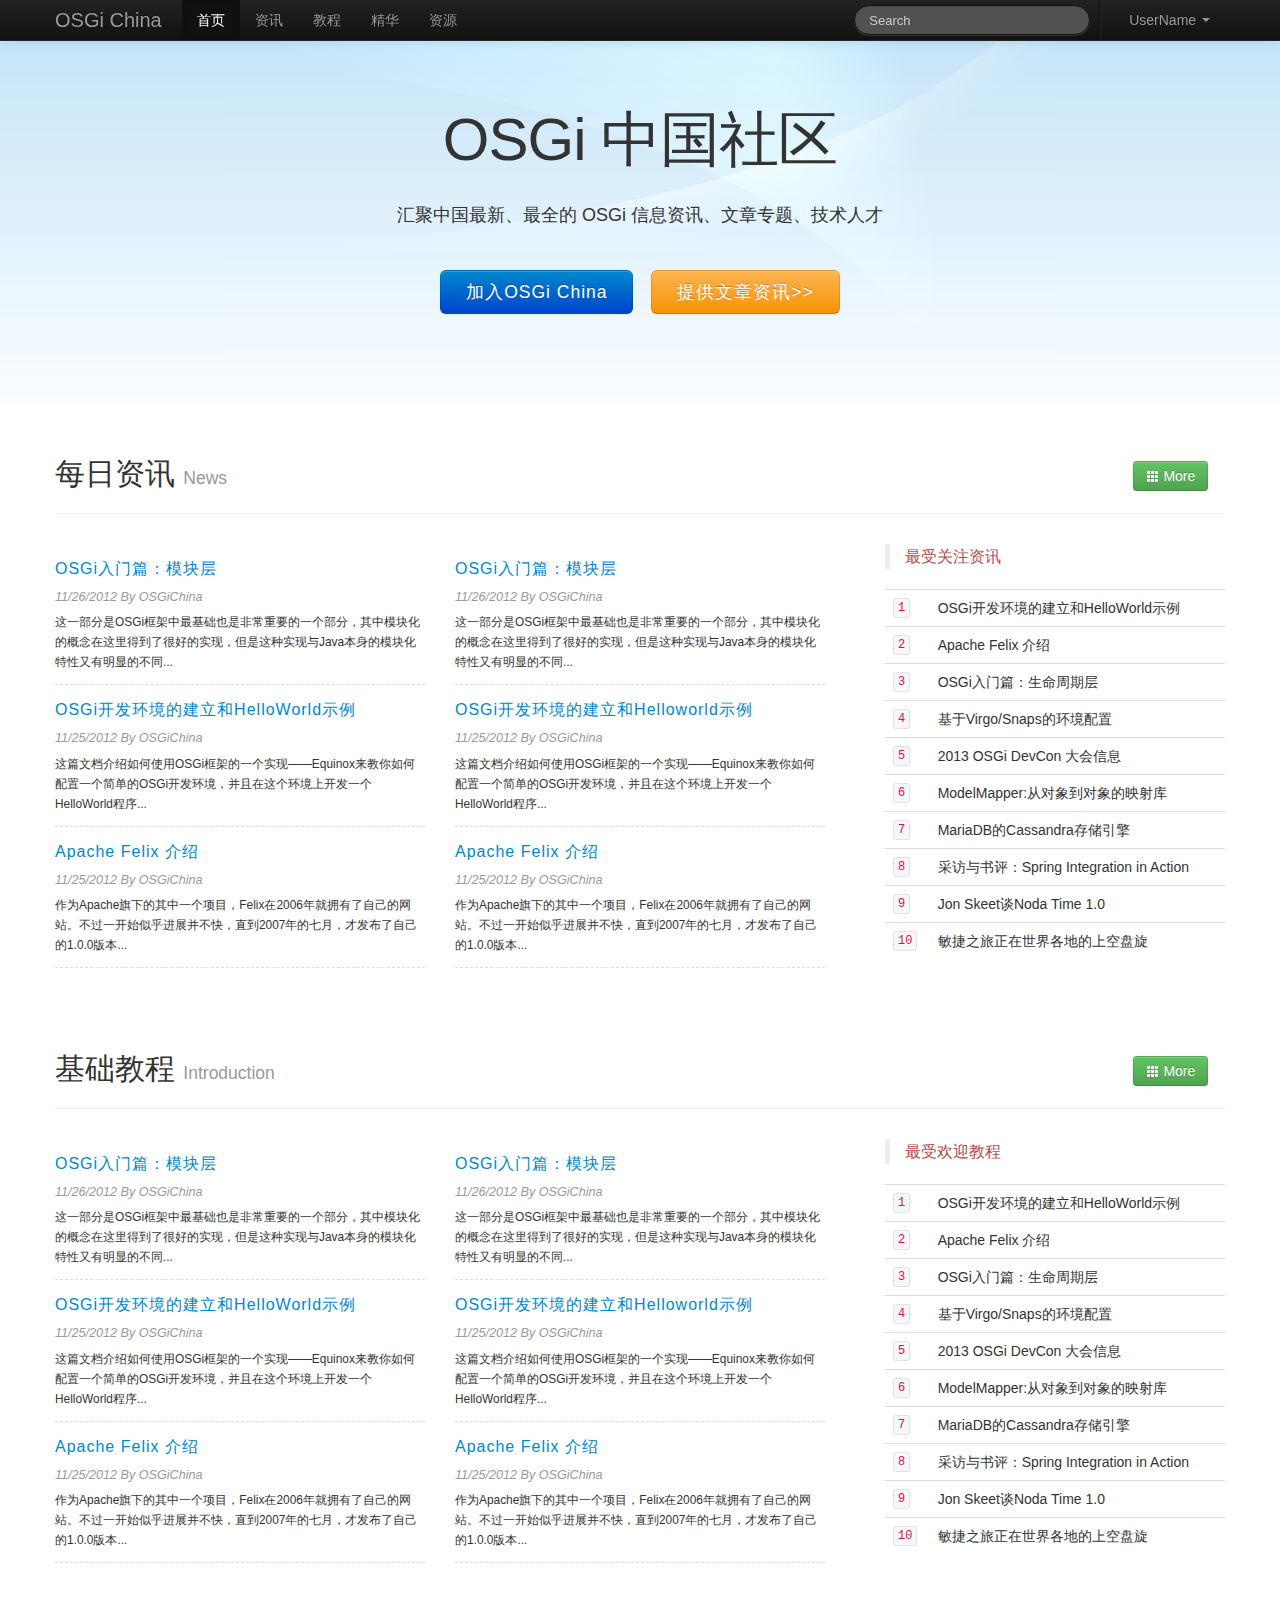
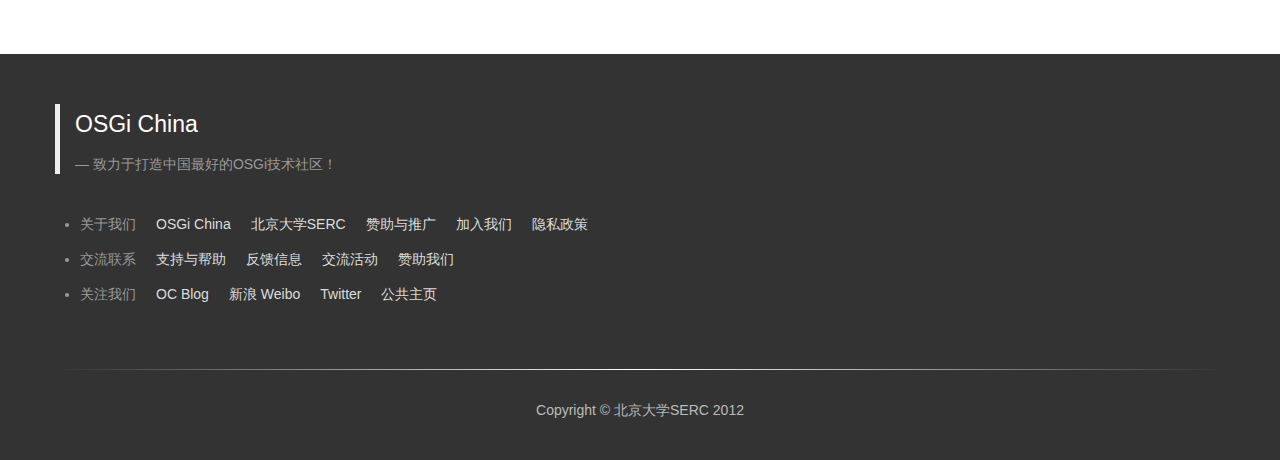
<file: prototype/index.html>
<!DOCTYPE html PUBLIC "-//W3C//DTD XHTML 1.0 Transitional//EN" "http://www.w3.org/TR/xhtml1/DTD/xhtml1-transitional.dtd">
<html xmlns="http://www.w3.org/1999/xhtml">
<head>
<meta http-equiv="Content-Type" content="text/html; charset=utf-8" />
<title>osgi china</title>
    <link href="static/css/bootstrap.css" rel="stylesheet">
    <link href="static/css/bootstrap-responsive.css" rel="stylesheet">
    <link href="static/css/common.css" rel="stylesheet">
    <link href="static/css/index.css" rel="stylesheet">
    <script src="static/js/jquery.js"></script>
    <script src="static/js/bootstrap.js"></script>
</head>

<body>
  	<div class="navbar navbar-inverse navbar-fixed-top">
      <div class="navbar-inner">
        <div class="container">
         <a class="btn btn-navbar" data-toggle="collapse" data-target=".nav-collapse">
            <span class="icon-bar"></span>
            <span class="icon-bar"></span>
            <span class="icon-bar"></span>
     	 </a>
 	
          <a class="brand" href="#">OSGi China</a>
          <div class="nav-collapse">
            <ul class="nav">
              <li class="active"><a href="index.html">首页</a></li>
              <li><a href="#news">资讯</a></li>
              <li><a href="#introduction">教程</a></li>
              <li><a href="#about">精华</a></li>
              <li><a href="#contact">资源</a></li>
            </ul>
            <ul class="nav pull-right">
             	<li class="divider-vertical"></li>
            	<li class="dropdown">
					<a href="#" class="dropdown-toggle" data-toggle="dropdown" data-target="#">&nbsp;UserName&nbsp;<b class="caret"></b></a>
					<ul class="dropdown-menu">
						<li><a href="#"><i class="icon-user icon-pos-adjust-for-yahei"></i>&nbsp;&nbsp;个人信息</a></li>
						<li><a href="#"><i class="icon-heart icon-pos-adjust-for-yahei"></i>&nbsp;&nbsp;我的收藏</a></li>
						<li><a href="#"><i class="icon-envelope icon-pos-adjust-for-yahei"></i>&nbsp;&nbsp;消息中心</a></li>
						<li class="divider"></li>
						<li><a href="#"><i class="icon-off icon-pos-adjust-for-yahei"></i>&nbsp;&nbsp;退出登录</a></li>
					</ul>
				</li>
			</ul>
            <form class="navbar-search pull-right ">
              <input type="text" class="search-query" placeholder="Search">
            </form>
          </div><!--/.nav-collapse -->
        </div>
      </div>
    </div>
    <div class="content">
        <div class="main-header">
            <div class="container">
                <div class="hero-unit">
                    <h1>OSGi&nbsp;中国社区</h1>
                    <p>
                        <br/>汇聚中国最新、最全的&nbsp;OSGi&nbsp;信息资讯、文章专题、技术人才
                    </p>
                    <br/>
                    <p class="btn-wide-spacing">
                        <a class="btn btn-large btn-primary" href="#">&nbsp;加入OSGi China&nbsp;</a>&nbsp;&nbsp;
                        <a class="btn btn-large btn-warning" href="#">&nbsp;提供文章资讯>>&nbsp;</a>
                    </p>
                </div>
            </div>
        </div>
    <div class="container">
        <section id="news" class="page-link-pos-adjust">
			<div class="page-header ">
            	<div class="row">
                	<div class="span10">
                        <h2>每日资讯
                            <small>News</small>
                        </h2>
                    </div>
                    <div class="span2">
                    	<h2 class="pull-right"><a class="btn btn-success" href="allNews.html"><i class="icon-th icon-white"></i>&nbsp;More</a>&nbsp;&nbsp;</h2>
                    </div>
                </div>
            </div>
            <div class="row">
            	<div class="span4">
                	<div class="article-info">
                    	<h4><a href="news.html">OSGi入门篇：模块层</a></h4>
                        <em>11/26/2012 By OSGiChina</em>
                        <p>这一部分是OSGi框架中最基础也是非常重要的一个部分，其中模块化的概念在这里得到了很好的实现，但是这种实现与Java本身的模块化特性又有明显的不同...</p>
                    </div>
                    <div class="article-splitter"></div>
                	<div class="article-info">
                    	<h4><a href="news.html">OSGi开发环境的建立和HelloWorld示例</a></h4>
                        <em>11/25/2012 By OSGiChina</em>
                        <p>这篇文档介绍如何使用OSGi框架的一个实现——Equinox来教你如何配置一个简单的OSGi开发环境，并且在这个环境上开发一个HelloWorld程序...</p>
                    </div>
                    <div class="article-splitter"></div>
                	<div class="article-info">
                    	<h4><a href="news.html">Apache Felix 介绍</a></h4>
                        <em>11/25/2012 By OSGiChina</em>
                        <p>作为Apache旗下的其中一个项目，Felix在2006年就拥有了自己的网站。不过一开始似乎进展并不快，直到2007年的七月，才发布了自己的1.0.0版本...</p>
                    </div>
                    <div class="article-splitter"></div>
                </div>
            	<div class="span4">
                	<div class="article-info">
                    	<h4><a href="news.html">OSGi入门篇：模块层</a></h4>
                        <em>11/26/2012 By OSGiChina</em>
                        <p>这一部分是OSGi框架中最基础也是非常重要的一个部分，其中模块化的概念在这里得到了很好的实现，但是这种实现与Java本身的模块化特性又有明显的不同...</p>
                    </div>
                    <div class="article-splitter"></div>
                	<div class="article-info">
                    	<h4><a href="news.html">OSGi开发环境的建立和Helloworld示例</a></h4>
                        <em>11/25/2012 By OSGiChina</em>
                        <p>这篇文档介绍如何使用OSGi框架的一个实现——Equinox来教你如何配置一个简单的OSGi开发环境，并且在这个环境上开发一个HelloWorld程序...</p>
                    </div>
                    <div class="article-splitter"></div>
                	<div class="article-info">
                    	<h4><a href="news.html">Apache Felix 介绍</a></h4>
                        <em>11/25/2012 By OSGiChina</em>
                        <p>作为Apache旗下的其中一个项目，Felix在2006年就拥有了自己的网站。不过一开始似乎进展并不快，直到2007年的七月，才发布了自己的1.0.0版本...</p>
                    </div>
                    <div class="article-splitter"></div>
                    </div>
            	<div class="span4">
                	<div class="right-table">
                    	<blockquote><p class="text-error">最受关注资讯</p></blockquote>
                        <table class="table">
                            <tr>
                                <td><code>1</code></td>
                                <td>OSGi开发环境的建立和HelloWorld示例</td>
                            </tr>
                            <tr>
                                <td><code>2</code></td>
                                <td>Apache Felix 介绍</td>
                            </tr>
                            <tr>
                                <td><code>3</code></td>
                                <td>OSGi入门篇：生命周期层</td>
                            </tr>
                            <tr>
                                <td><code>4</code></td>
                                <td>基于Virgo/Snaps的环境配置</td>
                            </tr>
                            <tr>
                                <td><code>5</code></td>
                                <td>2013 OSGi DevCon 大会信息</td>
                            </tr>
                            <tr>
                                <td><code>6</code></td>
                                <td>ModelMapper:从对象到对象的映射库</td>
                            </tr>
                            <tr>
                                <td><code>7</code></td>
                                <td>MariaDB的Cassandra存储引擎</td>
                            </tr>
                            <tr>
                                <td><code>8</code></td>
                                <td>采访与书评：Spring Integration in Action</td>
                            </tr>
                            <tr>
                                <td><code>9</code></td>
                                <td>Jon Skeet谈Noda Time 1.0</td>
                            </tr>
                            <tr>
                                <td><code>10</code></td>
                                <td>敏捷之旅正在世界各地的上空盘旋</td>
                            </tr>
                        </table>
                	</div>
                </div>
            </div>
        </section>
        <section id="introduction" class="page-link-pos-adjust">
			<div class="page-header ">
            	<div class="row">
                	<div class="span10">
                        <h2>基础教程
                            <small>Introduction</small>
                        </h2>
                    </div>
                    <div class="span2">
                    	<h2 class="pull-right"><a class="btn btn-success" href="allTutorials.html"><i class="icon-th icon-white"></i>&nbsp;More</a>&nbsp;&nbsp;</h2>
                    </div>
                </div>
            </div>
            <div class="row">
            	<div class="span4">
                	<div class="article-info">
                    	<h4><a href="article.html">OSGi入门篇：模块层</a></h4>
                        <em>11/26/2012 By OSGiChina</em>
                        <p>这一部分是OSGi框架中最基础也是非常重要的一个部分，其中模块化的概念在这里得到了很好的实现，但是这种实现与Java本身的模块化特性又有明显的不同...</p>
                    </div>
                    <div class="article-splitter"></div>
                	<div class="article-info">
                    	<h4><a href="article.html">OSGi开发环境的建立和HelloWorld示例</a></h4>
                        <em>11/25/2012 By OSGiChina</em>
                        <p>这篇文档介绍如何使用OSGi框架的一个实现——Equinox来教你如何配置一个简单的OSGi开发环境，并且在这个环境上开发一个HelloWorld程序...</p>
                    </div>
                    <div class="article-splitter"></div>
                	<div class="article-info">
                    	<h4><a href="article.html">Apache Felix 介绍</a></h4>
                        <em>11/25/2012 By OSGiChina</em>
                        <p>作为Apache旗下的其中一个项目，Felix在2006年就拥有了自己的网站。不过一开始似乎进展并不快，直到2007年的七月，才发布了自己的1.0.0版本...</p>
                    </div>
                    <div class="article-splitter"></div>
                </div>
            	<div class="span4">
                	<div class="article-info">
                    	<h4><a href="article.html">OSGi入门篇：模块层</a></h4>
                        <em>11/26/2012 By OSGiChina</em>
                        <p>这一部分是OSGi框架中最基础也是非常重要的一个部分，其中模块化的概念在这里得到了很好的实现，但是这种实现与Java本身的模块化特性又有明显的不同...</p>
                    </div>
                    <div class="article-splitter"></div>
                	<div class="article-info">
                    	<h4><a href="article.html">OSGi开发环境的建立和Helloworld示例</a></h4>
                        <em>11/25/2012 By OSGiChina</em>
                        <p>这篇文档介绍如何使用OSGi框架的一个实现——Equinox来教你如何配置一个简单的OSGi开发环境，并且在这个环境上开发一个HelloWorld程序...</p>
                    </div>
                    <div class="article-splitter"></div>
                	<div class="article-info">
                    	<h4><a href="article.html">Apache Felix 介绍</a></h4>
                        <em>11/25/2012 By OSGiChina</em>
                        <p>作为Apache旗下的其中一个项目，Felix在2006年就拥有了自己的网站。不过一开始似乎进展并不快，直到2007年的七月，才发布了自己的1.0.0版本...</p>
                    </div>
                    <div class="article-splitter"></div>
                    </div>
            	<div class="span4">
                	<div class="right-table">
                    	<blockquote><p class="text-error">最受欢迎教程</p></blockquote>
                        <table class="table">
                            <tr>
                                <td><code>1</code></td>
                                <td>OSGi开发环境的建立和HelloWorld示例</td>
                            </tr>
                            <tr>
                                <td><code>2</code></td>
                                <td>Apache Felix 介绍</td>
                            </tr>
                            <tr>
                                <td><code>3</code></td>
                                <td>OSGi入门篇：生命周期层</td>
                            </tr>
                            <tr>
                                <td><code>4</code></td>
                                <td>基于Virgo/Snaps的环境配置</td>
                            </tr>
                            <tr>
                                <td><code>5</code></td>
                                <td>2013 OSGi DevCon 大会信息</td>
                            </tr>
                            <tr>
                                <td><code>6</code></td>
                                <td>ModelMapper:从对象到对象的映射库</td>
                            </tr>
                            <tr>
                                <td><code>7</code></td>
                                <td>MariaDB的Cassandra存储引擎</td>
                            </tr>
                            <tr>
                                <td><code>8</code></td>
                                <td>采访与书评：Spring Integration in Action</td>
                            </tr>
                            <tr>
                                <td><code>9</code></td>
                                <td>Jon Skeet谈Noda Time 1.0</td>
                            </tr>
                            <tr>
                                <td><code>10</code></td>
                                <td>敏捷之旅正在世界各地的上空盘旋</td>
                            </tr>
                        </table>
                	</div>
                </div>
            </div>
        </section>
    	</div>
    </div>
    <div class="footer">
    	<div class="container">
        	<div class="row">
            	<div class="span12">
                    <blockquote class="white-font">
                      <h3>OSGi China</h3>
                      <h4><small>致力于打造中国最好的OSGi技术社区！</small></h4>
                    </blockquote>
                </div>
            </div>
            <br/>
            <div class="row footer-links">
				<div class="span12">
                	<ul>
                    	<li>关于我们</li>
                        <li><a href="#">OSGi China</a></li>
                        <li><a href="#">北京大学SERC</a></li>
                        <li><a href="#">赞助与推广</a></li>
                        <li><a href="#">加入我们</a></li>
                        <li><a href="#">隐私政策</a></li>
                    </ul>
                </div>
				<div class="span12">
                	<ul>
                    	<li>交流联系</li>
                        <li><a href="#">支持与帮助</a></li>
                        <li><a href="#">反馈信息</a></li>
                        <li><a href="#">交流活动</a></li>
                        <li><a href="#">赞助我们</a></li>
                    </ul>
                </div>
				<div class="span12">
                	<ul>
                    	<li>关注我们</li>
                        <li><a href="#">OC Blog</a></li>
                        <li><a href="#">新浪 Weibo</a></li>
                        <li><a href="#">Twitter</a></li>
                        <li><a href="#">公共主页</a></li>
                    </ul>
                </div>
            </div>
            <br/>
            <hr class="soften" />
            <div class="row">
            	<div class="span12 copyright">Copyright © 北京大学SERC 2012</div>
            </div>
        </div>
    </div>
</body>
</html>
</file>
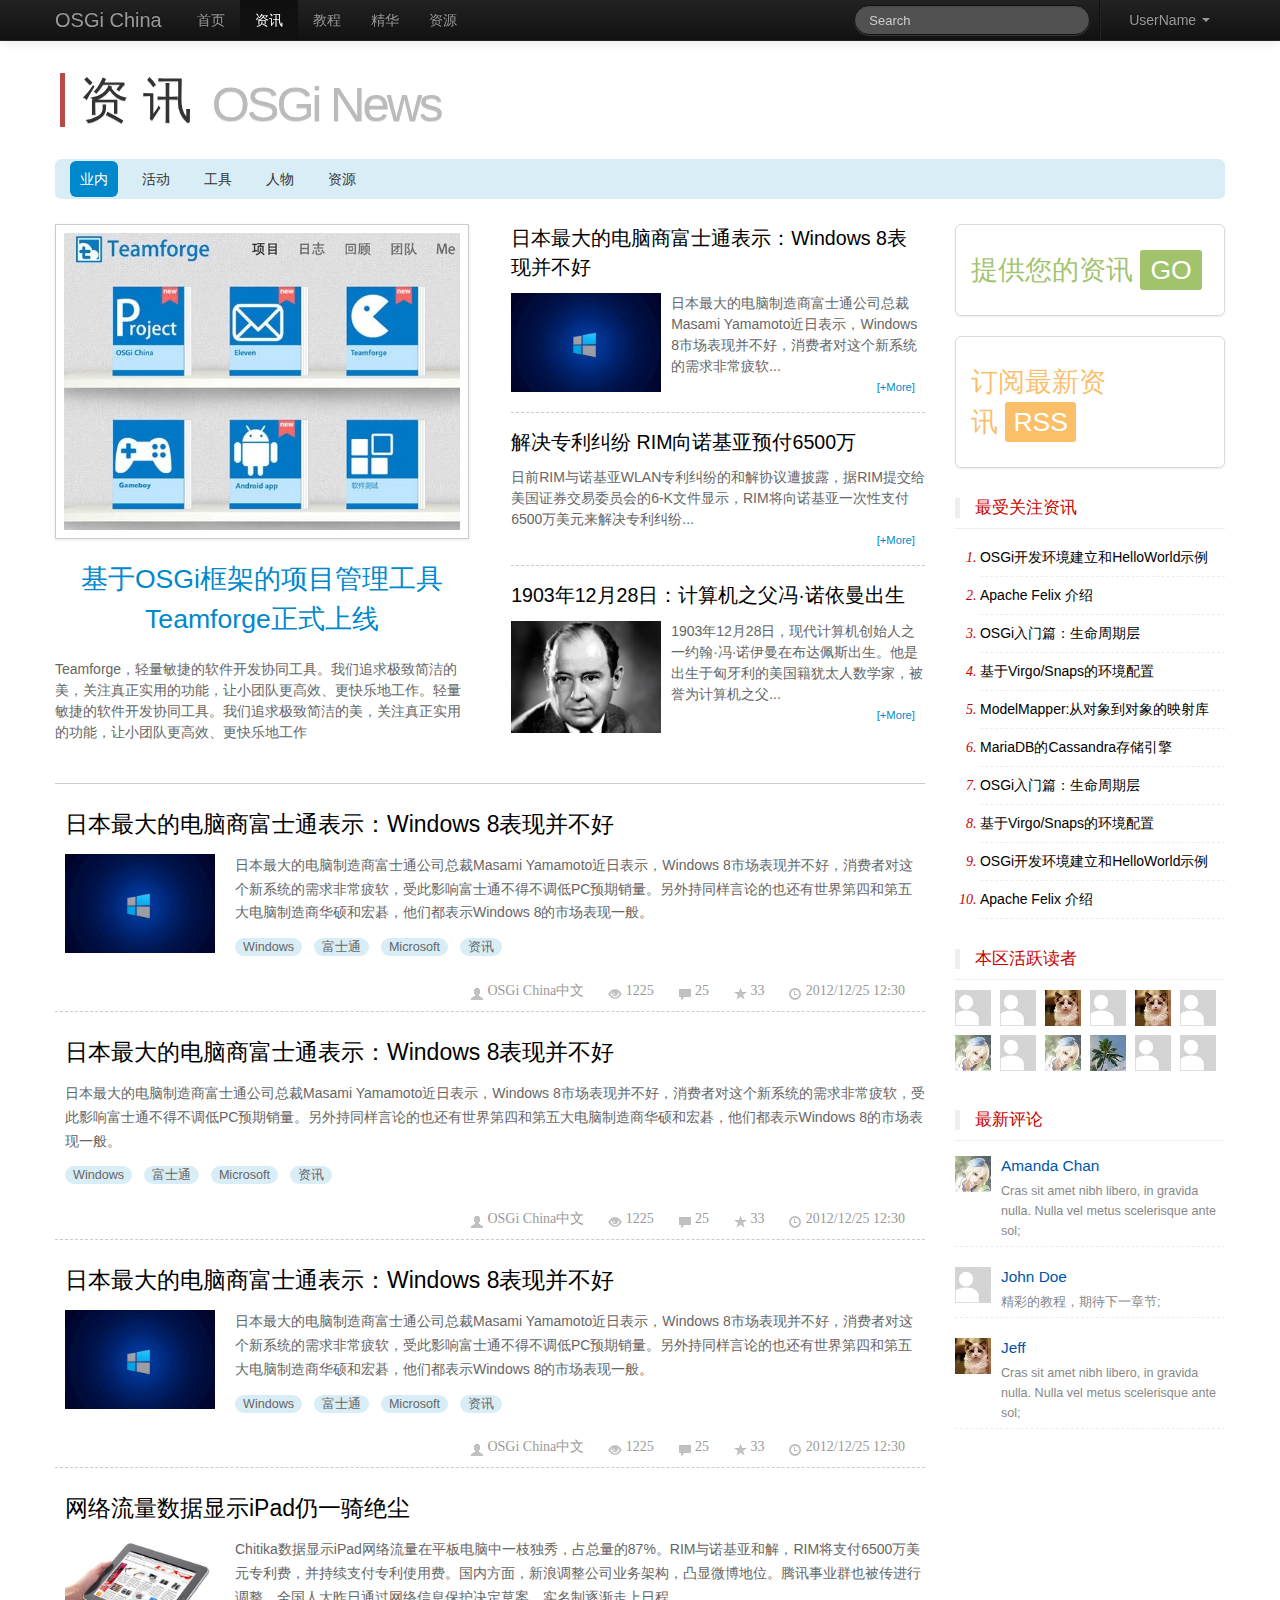
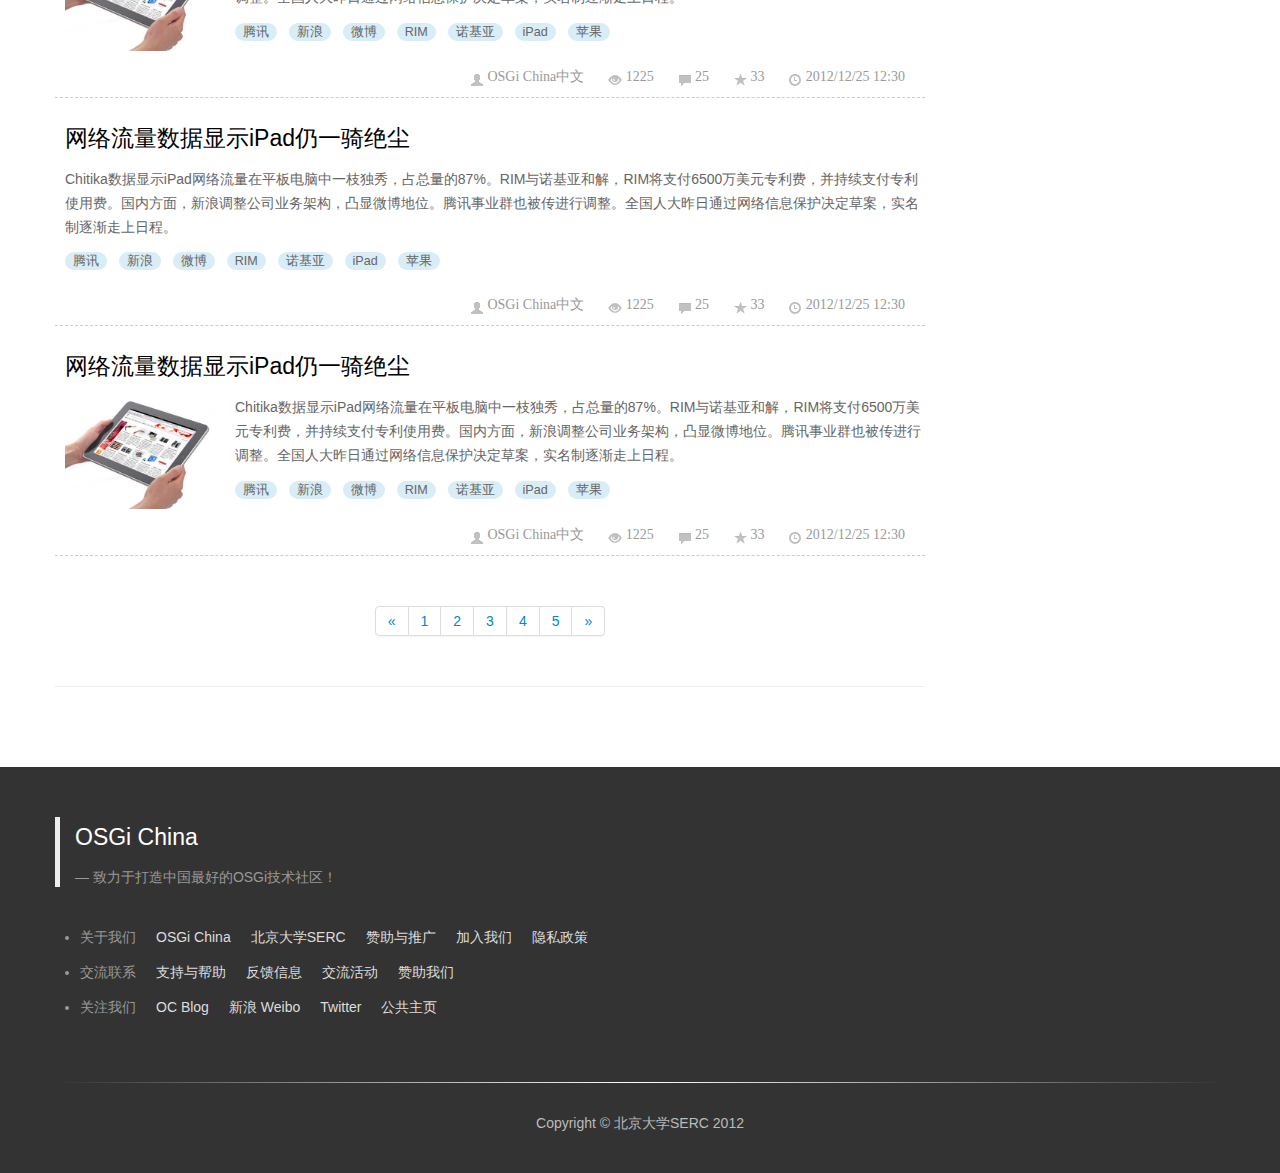
<file: prototype/allNews-v2.html>
<!DOCTYPE html PUBLIC "-//W3C//DTD XHTML 1.0 Transitional//EN" "http://www.w3.org/TR/xhtml1/DTD/xhtml1-transitional.dtd">
<html xmlns="http://www.w3.org/1999/xhtml">
<head>
<meta http-equiv="Content-Type" content="text/html; charset=utf-8" />
<title>osgi china</title>
    <link href="static/css/bootstrap.css" rel="stylesheet">
    <link href="static/css/bootstrap-responsive.css" rel="stylesheet">
    <link href="static/css/common.css" rel="stylesheet">
    <link href="static/css/allNews-v2.css" rel="stylesheet">
    <script src="static/js/jquery.js"></script>
    <script src="static/js/bootstrap.js"></script>
</head>

<body >
  	<div class="navbar navbar-inverse navbar-fixed-top">
      <div class="navbar-inner">
        <div class="container">
         <a class="btn btn-navbar" data-toggle="collapse" data-target=".nav-collapse">
            <span class="icon-bar"></span>
            <span class="icon-bar"></span>
            <span class="icon-bar"></span>
     	 </a>
 	
          <a class="brand" href="#">OSGi China</a>
          <div class="nav-collapse">
            <ul class="nav">
              <li><a href="index.html">首页</a></li>
              <li class="active"><a href="allNews.html">资讯</a></li>
              <li><a href="allTutorials.html">教程</a></li>
              <li><a href="#about">精华</a></li>
              <li><a href="#contact">资源</a></li>
            </ul>
            <ul class="nav pull-right">
             	<li class="divider-vertical"></li>
            	<li class="dropdown">
					<a href="#" class="dropdown-toggle" data-toggle="dropdown" data-target="#">&nbsp;UserName&nbsp;<b class="caret"></b></a>
					<ul class="dropdown-menu">
						<li><a href="#"><i class="icon-user icon-pos-adjust-for-yahei"></i>&nbsp;&nbsp;个人信息</a></li>
						<li><a href="#"><i class="icon-heart icon-pos-adjust-for-yahei"></i>&nbsp;&nbsp;我的收藏</a></li>
						<li><a href="#"><i class="icon-envelope icon-pos-adjust-for-yahei"></i>&nbsp;&nbsp;消息中心</a></li>
						<li class="divider"></li>
						<li><a href="#"><i class="icon-off icon-pos-adjust-for-yahei"></i>&nbsp;&nbsp;退出登录</a></li>
					</ul>
				</li>
			</ul>
            <form class="navbar-search pull-right ">
              <input type="text" class="search-query" placeholder="Search">
            </form>
          </div><!--/.nav-collapse -->
        </div>
      </div>
    </div>
    <div class="content">
        <div class="container header">
            <div class="row-fluid">
                <div class="header-inner">
                    <div class="pull-left" >
                        <h1 class="header-text"><i class="red-spot"></i>资 讯<small>OSGi News</small></h1>
                    </div>
                    <br style="clear:both;"/>
                </div>
                <div class="blue-panel sub-links">
                    <a class="active" href="#">业内</a>
                    <a href="#">活动</a>
                    <a href="#">工具</a>
                    <a href="#">人物</a>
                    <a href="#">资源</a>
                </div>
            </div>
        </div>
        <div id="main-content">
            <div class="container">
            	<div class="row-fluid">
                	<div class="span9 essay-container">
                        <div class="row-fluid news-header">
                        	<div class="span6 news-lg-header">
                            	<div style="margin:0 18px 0 0;">
                            		<a href="#"><img src="static/img/for-test/tf-news.jpg" class="img-polaroid" /></a>
                                </div>
                                <h2><a href="#">基于OSGi框架的项目管理工具Teamforge正式上线</a></h2>
                                <p>Teamforge，轻量敏捷的软件开发协同工具。我们追求极致简洁的美，关注真正实用的功能，让小团队更高效、更快乐地工作。轻量敏捷的软件开发协同工具。我们追求极致简洁的美，关注真正实用的功能，让小团队更高效、更快乐地工作</p>
                            </div>
                        	<div class="span6 news-sl-header">
                            	<section>
                                	<h3><a href="news.html">日本最大的电脑商富士通表示：Windows 8表现并不好</a></h3>
                                    <div class="media">
                                        <a class="pull-left" href="news.html">
                                        <img class="media-object" src="static/img/for-test/news-sl-img-01.jpg">
                                        </a>
                                        <div class="media-body">
                                            <p>
                                            日本最大的电脑制造商富士通公司总裁Masami Yamamoto近日表示，Windows 8市场表现并不好，消费者对这个新系统的需求非常疲软...                        		
                                            </p>
                                            <a href="news.html" class="pull-right">[+More]</a>
                                        </div>
                                	</div> 
                                </section>
                                <hr />	
                                <section>
                                	<h3><a href="#">解决专利纠纷 RIM向诺基亚预付6500万</a></h3>
                                    <div class="media">
                                        <a class="pull-left" href="#">
                                        <img class="media-object hide" src="static/img/for-test/news-sl-img-02.jpg">
                                        </a>
                                        <div class="media-body">
                                            <p>
                                            日前RIM与诺基亚WLAN专利纠纷的和解协议遭披露，据RIM提交给美国证券交易委员会的6-K文件显示，RIM将向诺基亚一次性支付6500万美元来解决专利纠纷...                        		
                                            </p>
                                            <a href="#" class="pull-right">[+More]</a>
                                        </div>
                                	</div> 
                                </section>
                                <hr />		
                                <section>
                                	<h3><a href="#">1903年12月28日：计算机之父冯·诺依曼出生</a></h3>
                                    <div class="media">
                                        <a class="pull-left" href="#">
                                        <img class="media-object" src="static/img/for-test/news-sl-img-03.jpg">
                                        </a>
                                        <div class="media-body">
                                            <p>
                                            1903年12月28日，现代计算机创始人之一约翰·冯·诺伊曼在布达佩斯出生。他是出生于匈牙利的美国籍犹太人数学家，被誉为计算机之父...                        		
                                            </p>
                                            <a href="#" class="pull-right">[+More]</a>
                                        </div>
                                	</div> 
                                </section>
                            </div>
                        </div>
                        <div class="row-fluid essay-list">
                        	<div class="span12">
                            	<section>
                            	    <h3><a href="news.html">日本最大的电脑商富士通表示：Windows 8表现并不好</a></h3>
                                    <div class="media">
                                        <a class="pull-left" href="news.html">
                                        <img class="media-object" src="static/img/for-test/news-sl-img-01.jpg">
                                        </a>
                                        <div class="media-body">
                                            <p>
                                            日本最大的电脑制造商富士通公司总裁Masami Yamamoto近日表示，Windows 8市场表现并不好，消费者对这个新系统的需求非常疲软，受此影响富士通不得不调低PC预期销量。另外持同样言论的也还有世界第四和第五大电脑制造商华硕和宏碁，他们都表示Windows 8的市场表现一般。
                                            </p>
											<p class="essay-tags">
                                            	<a href="#">Windows</a>
                                            	<a href="#">富士通</a>
                                            	<a href="#">Microsoft</a>
                                            	<a href="#">资讯</a>
                                            </p>
                                        </div>
                                	</div> 
                                    <div class="pull-right essay-info">
                                    	<a href="#" title="发布者OSGi中文"><i class="icon-user icon-pos-adjust-for-yahei"></i>&nbsp;OSGi China中文</a>
                                        <a href="#" title="已浏览1225次"><i class="icon-eye-open icon-pos-adjust-for-yahei"></i>&nbsp;1225</a>
                                        <a href="#" title="评论25条" ><i class="icon-comment icon-pos-adjust-for-yahei"></i>&nbsp;25</a>
                                        <a href="#" title="被收藏33次" ><i class="icon-star icon-pos-adjust-for-yahei"></i>&nbsp;33</a>
                                        <a href="#" title="发布时间2012/12/25 12:30"><i class="icon-time icon-pos-adjust-for-yahei"></i>&nbsp;2012/12/25 12:30</a>            	
                                    </div>
                                    <br style="clear:both;"/>
                                 </section>
                                <section>
                            	    <h3><a href="#">日本最大的电脑商富士通表示：Windows 8表现并不好</a></h3>
                                    <div class="media">
                                        <a class="pull-left" href="#">
                                        <img class="no-media-object" src="static/img/for-test/news-sl-img-01.jpg">
                                        </a>
                                        <div class="media-body">
                                            <p>
                                            日本最大的电脑制造商富士通公司总裁Masami Yamamoto近日表示，Windows 8市场表现并不好，消费者对这个新系统的需求非常疲软，受此影响富士通不得不调低PC预期销量。另外持同样言论的也还有世界第四和第五大电脑制造商华硕和宏碁，他们都表示Windows 8的市场表现一般。
                                            </p>
											<p class="essay-tags">
                                            	<a href="#">Windows</a>
                                            	<a href="#">富士通</a>
                                            	<a href="#">Microsoft</a>
                                            	<a href="#">资讯</a>
                                            </p>
                                        </div>
                                	</div> 
                                    <div class="pull-right essay-info">
                                    	<a href="#" title="发布者OSGi中文"><i class="icon-user icon-pos-adjust-for-yahei"></i>&nbsp;OSGi China中文</a>
                                        <a href="#" title="已浏览1225次"><i class="icon-eye-open icon-pos-adjust-for-yahei"></i>&nbsp;1225</a>
                                        <a href="#" title="评论25条" ><i class="icon-comment icon-pos-adjust-for-yahei"></i>&nbsp;25</a>
                                        <a href="#" title="被收藏33次" ><i class="icon-star icon-pos-adjust-for-yahei"></i>&nbsp;33</a>
                                        <a href="#" title="发布时间2012/12/25 12:30"><i class="icon-time icon-pos-adjust-for-yahei"></i>&nbsp;2012/12/25 12:30</a>            	
                                    </div>
                                    <br style="clear:both;"/>
                                 </section>
                               
                                 <section>
                            	    <h3><a href="#">日本最大的电脑商富士通表示：Windows 8表现并不好</a></h3>
                                    <div class="media">
                                        <a class="pull-left" href="#">
                                        <img class="media-object" src="static/img/for-test/news-sl-img-01.jpg">
                                        </a>
                                        <div class="media-body">
                                            <p>
                                            日本最大的电脑制造商富士通公司总裁Masami Yamamoto近日表示，Windows 8市场表现并不好，消费者对这个新系统的需求非常疲软，受此影响富士通不得不调低PC预期销量。另外持同样言论的也还有世界第四和第五大电脑制造商华硕和宏碁，他们都表示Windows 8的市场表现一般。
                                            </p>
											<p class="essay-tags">
                                            	<a href="#">Windows</a>
                                            	<a href="#">富士通</a>
                                            	<a href="#">Microsoft</a>
                                            	<a href="#">资讯</a>
                                            </p>
                                        </div>
                                	</div> 
                                    <div class="pull-right essay-info">
                                    	<a href="#" title="发布者OSGi中文"><i class="icon-user icon-pos-adjust-for-yahei"></i>&nbsp;OSGi China中文</a>
                                        <a href="#" title="已浏览1225次"><i class="icon-eye-open icon-pos-adjust-for-yahei"></i>&nbsp;1225</a>
                                        <a href="#" title="评论25条" ><i class="icon-comment icon-pos-adjust-for-yahei"></i>&nbsp;25</a>
                                        <a href="#" title="被收藏33次" ><i class="icon-star icon-pos-adjust-for-yahei"></i>&nbsp;33</a>
                                        <a href="#" title="发布时间2012/12/25 12:30"><i class="icon-time icon-pos-adjust-for-yahei"></i>&nbsp;2012/12/25 12:30</a>            	
                                    </div>
                                    <br style="clear:both;"/>
                                 </section>
                                 <section>
                                                <h3><a href="#">网络流量数据显示iPad仍一骑绝尘</a></h3>
                                                <div class="media">
                                                    <a class="pull-left" href="#">
                                                    <img class="media-object" src="static/img/for-test/news-sl-img-04.jpg">
                                                    </a>
                                                    <div class="media-body">
                                                        <p>
                                                        Chitika数据显示iPad网络流量在平板电脑中一枝独秀，占总量的87%。RIM与诺基亚和解，RIM将支付6500万美元专利费，并持续支付专利使用费。国内方面，新浪调整公司业务架构，凸显微博地位。腾讯事业群也被传进行调整。全国人大昨日通过网络信息保护决定草案，实名制逐渐走上日程。
                                                        </p>
                                                        <p class="essay-tags">
                                                            <a href="#">腾讯</a>
                                                            <a href="#">新浪</a>
                                                            <a href="#">微博</a>
                                                            <a href="#">RIM</a>
                                                            <a href="#">诺基亚</a>
                                                            <a href="#">iPad</a>
                                                            <a href="#">苹果</a>
                                                        </p>
                                                    </div>
                                                </div> 
                                                <div class="pull-right essay-info">
                                                    <a href="#" title="发布者OSGi中文"><i class="icon-user icon-pos-adjust-for-yahei"></i>&nbsp;OSGi China中文</a>
                                                    <a href="#" title="已浏览1225次"><i class="icon-eye-open icon-pos-adjust-for-yahei"></i>&nbsp;1225</a>
                                                    <a href="#" title="评论25条" ><i class="icon-comment icon-pos-adjust-for-yahei"></i>&nbsp;25</a>
                                                    <a href="#" title="被收藏33次" ><i class="icon-star icon-pos-adjust-for-yahei"></i>&nbsp;33</a>
                                                    <a href="#" title="发布时间2012/12/25 12:30"><i class="icon-time icon-pos-adjust-for-yahei"></i>&nbsp;2012/12/25 12:30</a>            	
                                                </div>
                                                <br style="clear:both;"/>
                                             </section>                                           
                                            <section>
                                                <h3><a href="#">网络流量数据显示iPad仍一骑绝尘</a></h3>
                                                <div class="media">
                                                    <a class="pull-left" href="#">
                                                    <img class="no-media-object" src="static/img/for-test/news-sl-img-04.jpg">
                                                    </a>
                                                    <div class="media-body">
                                                        <p>
                                                        Chitika数据显示iPad网络流量在平板电脑中一枝独秀，占总量的87%。RIM与诺基亚和解，RIM将支付6500万美元专利费，并持续支付专利使用费。国内方面，新浪调整公司业务架构，凸显微博地位。腾讯事业群也被传进行调整。全国人大昨日通过网络信息保护决定草案，实名制逐渐走上日程。
                                                        </p>
                                                        <p class="essay-tags">
                                                            <a href="#">腾讯</a>
                                                            <a href="#">新浪</a>
                                                            <a href="#">微博</a>
                                                            <a href="#">RIM</a>
                                                            <a href="#">诺基亚</a>
                                                            <a href="#">iPad</a>
                                                            <a href="#">苹果</a>
                                                        </p>
                                                    </div>
                                                </div> 
                                                <div class="pull-right essay-info">
                                                    <a href="#" title="发布者OSGi中文"><i class="icon-user icon-pos-adjust-for-yahei"></i>&nbsp;OSGi China中文</a>
                                                    <a href="#" title="已浏览1225次"><i class="icon-eye-open icon-pos-adjust-for-yahei"></i>&nbsp;1225</a>
                                                    <a href="#" title="评论25条" ><i class="icon-comment icon-pos-adjust-for-yahei"></i>&nbsp;25</a>
                                                    <a href="#" title="被收藏33次" ><i class="icon-star icon-pos-adjust-for-yahei"></i>&nbsp;33</a>
                                                    <a href="#" title="发布时间2012/12/25 12:30"><i class="icon-time icon-pos-adjust-for-yahei"></i>&nbsp;2012/12/25 12:30</a>            	
                                                </div>
                                                <br style="clear:both;"/>
                                             </section>                                           
                                               <section>
                                                <h3><a href="#">网络流量数据显示iPad仍一骑绝尘</a></h3>
                                                <div class="media">
                                                    <a class="pull-left" href="#">
                                                    <img class="media-object" src="static/img/for-test/news-sl-img-04.jpg">
                                                    </a>
                                                    <div class="media-body">
                                                        <p>
                                                        Chitika数据显示iPad网络流量在平板电脑中一枝独秀，占总量的87%。RIM与诺基亚和解，RIM将支付6500万美元专利费，并持续支付专利使用费。国内方面，新浪调整公司业务架构，凸显微博地位。腾讯事业群也被传进行调整。全国人大昨日通过网络信息保护决定草案，实名制逐渐走上日程。
                                                        </p>
                                                        <p class="essay-tags">
                                                            <a href="#">腾讯</a>
                                                            <a href="#">新浪</a>
                                                            <a href="#">微博</a>
                                                            <a href="#">RIM</a>
                                                            <a href="#">诺基亚</a>
                                                            <a href="#">iPad</a>
                                                            <a href="#">苹果</a>
                                                        </p>
                                                    </div>
                                                </div> 
                                                <div class="pull-right essay-info">
                                                    <a href="#" title="发布者OSGi中文"><i class="icon-user icon-pos-adjust-for-yahei"></i>&nbsp;OSGi China中文</a>
                                                    <a href="#" title="已浏览1225次"><i class="icon-eye-open icon-pos-adjust-for-yahei"></i>&nbsp;1225</a>
                                                    <a href="#" title="评论25条" ><i class="icon-comment icon-pos-adjust-for-yahei"></i>&nbsp;25</a>
                                                    <a href="#" title="被收藏33次" ><i class="icon-star icon-pos-adjust-for-yahei"></i>&nbsp;33</a>
                                                    <a href="#" title="发布时间2012/12/25 12:30"><i class="icon-time icon-pos-adjust-for-yahei"></i>&nbsp;2012/12/25 12:30</a>            	
                                                </div>
                                                <br style="clear:both;"/>
                                             </section>                                           
                            
                            </div>
                        </div>
                        
                     
                        <div class="pagination pagination-centered pager-div">
                          <ul>
                            <li><a href="#">&laquo;</a></li>
                            <li><a href="#">1</a></li>
                            <li><a href="#">2</a></li>
                            <li><a href="#">3</a></li>
                            <li><a href="#">4</a></li>
                            <li><a href="#">5</a></li>
                            <li><a href="#">&raquo;</a></li>
                         </ul>
                        </div>    
                    </div>
                	<div class="span3">
                    	<div class="white-panel-style-1 submit-articles">
                        	<a href="#"><h2>提供您的资讯&nbsp;<span>GO</span></h2></a>
                        </div>
                    	<div class="white-panel-style-1 rss-articles">
                        	<a href="#"><h2>订阅最新资讯&nbsp;<span>RSS</span></h2></a>
                        </div>
                    
                    	<div class="right-nav-div">
							<h4><blockquote>最受关注资讯</blockquote></h4>
                            <ol>
                            	<li><a href="#" title="OSGi开发环境的建立和HelloWorld示例">OSGi开发环境建立和HelloWorld示例</a></li>
                            	<li><a href="#" title="Apache Felix 介绍">Apache Felix 介绍</a></li>
                            	<li><a href="#" title="OSGi入门篇：生命周期层">OSGi入门篇：生命周期层</a></li>
                            	<li><a href="#" title="基于Virgo/Snaps的环境配置">基于Virgo/Snaps的环境配置</a></li>
                            	<li><a href="#" title="ModelMapper:从对象到对象的映射库">ModelMapper:从对象到对象的映射库</a></li>
                            	<li><a href="#" title="MariaDB的Cassandra存储引擎">MariaDB的Cassandra存储引擎</a></li>
                            	<li><a href="#" title="OSGi入门篇：生命周期层">OSGi入门篇：生命周期层</a></li>
                            	<li><a href="#" title="基于Virgo/Snaps的环境配置">基于Virgo/Snaps的环境配置</a></li>
                            	<li><a href="#" title="OSGi开发环境的建立和HelloWorld示例">OSGi开发环境建立和HelloWorld示例</a></li>
                            	<li><a href="#" title="Apache Felix 介绍">Apache Felix 介绍</a></li>
                            </ol>
                        </div> 
                    	<div class="right-nav-div">
							<h4><blockquote>本区活跃读者</blockquote></h4>
                            <div class="img-list">
                                <ul class="unstyled">
                                    <li><a href="#" title="John Doe"><img src="static/img/for-test/user-36x36.png"/></a></li>
                                    <li><a href="#" title="Jane Doe"><img src="static/img/for-test/user-36x36.png"/></a></li>
                                    <li><a href="#" title="Kitten"><img src="static/img/for-test/photo1-36x36.jpg"/></a></li>
                                    <li><a href="#" title="John Doe"><img src="static/img/for-test/user-36x36.png"/></a></li>
                                    <li><a href="#" title="Jeff"><img src="static/img/for-test/photo1-36x36.jpg"/></a></li>
                                    <li><a href="#" title="John Doe"><img src="static/img/for-test/user-36x36.png"/></a></li>
                                    <li><a href="#" title="John Doe"><img src="static/img/for-test/photo2-36x36.jpg"/></a></li>
                                    <li><a href="#" title="John Doe"><img src="static/img/for-test/user-36x36.png"/></a></li>
                                    <li><a href="#" title="Amanda"><img src="static/img/for-test/photo2-36x36.jpg"/></a></li>
                                    <li><a href="#" title="John Doe"><img src="static/img/for-test/photo3-36x36.jpg"/></a></li>
                                    <li><a href="#" title="John Doe"><img src="static/img/for-test/user-36x36.png"/></a></li>
                                    <li><a href="#" title="John Doe"><img src="static/img/for-test/user-36x36.png"/></a></li>
                                    <div style="clear:both;"></div>
                                </ul>
                            </div>
                        </div>
                        
                    	<div class="right-nav-div">
							<h4><blockquote>最新评论</blockquote></h4>
                            <div class="comment-list">
                                <div class="media">
                                    <a class="pull-left" href="#">
                                        <img class="media-object" src="static/img/for-test/photo2-36x36.jpg">
                                    </a>
                                    <div class="media-body">
                                        <label class="media-heading"><a href="#">Amanda Chan</a></label>
                                        <a href="#" title="在OSGi开发环境的建立和HelloWorld示例一文中的评论">
                                        Cras sit amet nibh libero, in gravida nulla. Nulla vel metus scelerisque ante sol;
                                        </a>
                                    </div>
                                </div> 
                                <div class="media">
                                    <a class="pull-left" href="#">
                                        <img class="media-object" src="static/img/for-test/user-36x36.png">
                                    </a>
                                    <div class="media-body">
                                        <label class="media-heading"><a href="#">John Doe</a></label>
                                        <a href="#" title="在基于Virgo/Snaps的环境配置一文中的评论">精彩的教程，期待下一章节;</a>
                                    </div>
                                </div> 
                                <div class="media">
                                    <a class="pull-left" href="#">
                                        <img class="media-object" src="static/img/for-test/photo1-36x36.jpg">
                                    </a>
                                    <div class="media-body">
                                        <label class="media-heading"><a href="#">Jeff</a></label>
                                        <a href="#" title="在Apache Felix 介绍一文中的评论">
                                        Cras sit amet nibh libero, in gravida nulla. Nulla vel metus scelerisque ante sol;
                                    	</a>
                                    </div>
                                </div> 
                        	</div>
                        </div>
                    </div>
                </div>
            </div>
        </div>
    </div>
    
    <div class="footer">
    	<div class="container">
        	<div class="row">
            	<div class="span12">
                    <blockquote class="white-font">
                      <h3>OSGi China</h3>
                      <h4><small>致力于打造中国最好的OSGi技术社区！</small></h4>
                    </blockquote>
                </div>
            </div>
            <br/>
            <div class="row footer-links">
				<div class="span12">
                	<ul>
                    	<li>关于我们</li>
                        <li><a href="#">OSGi China</a></li>
                        <li><a href="#">北京大学SERC</a></li>
                        <li><a href="#">赞助与推广</a></li>
                        <li><a href="#">加入我们</a></li>
                        <li><a href="#">隐私政策</a></li>
                    </ul>
                </div>
				<div class="span12">
                	<ul>
                    	<li>交流联系</li>
                        <li><a href="#">支持与帮助</a></li>
                        <li><a href="#">反馈信息</a></li>
                        <li><a href="#">交流活动</a></li>
                        <li><a href="#">赞助我们</a></li>
                    </ul>
                </div>
				<div class="span12">
                	<ul>
                    	<li>关注我们</li>
                        <li><a href="#">OC Blog</a></li>
                        <li><a href="#">新浪 Weibo</a></li>
                        <li><a href="#">Twitter</a></li>
                        <li><a href="#">公共主页</a></li>
                    </ul>
                </div>
            </div>
            <br/>
            <hr class="soften" />
            <div class="row">
            	<div class="span12 copyright">Copyright © 北京大学SERC 2012</div>
            </div>
        </div>
    </div>
</body>
</html>
</file>
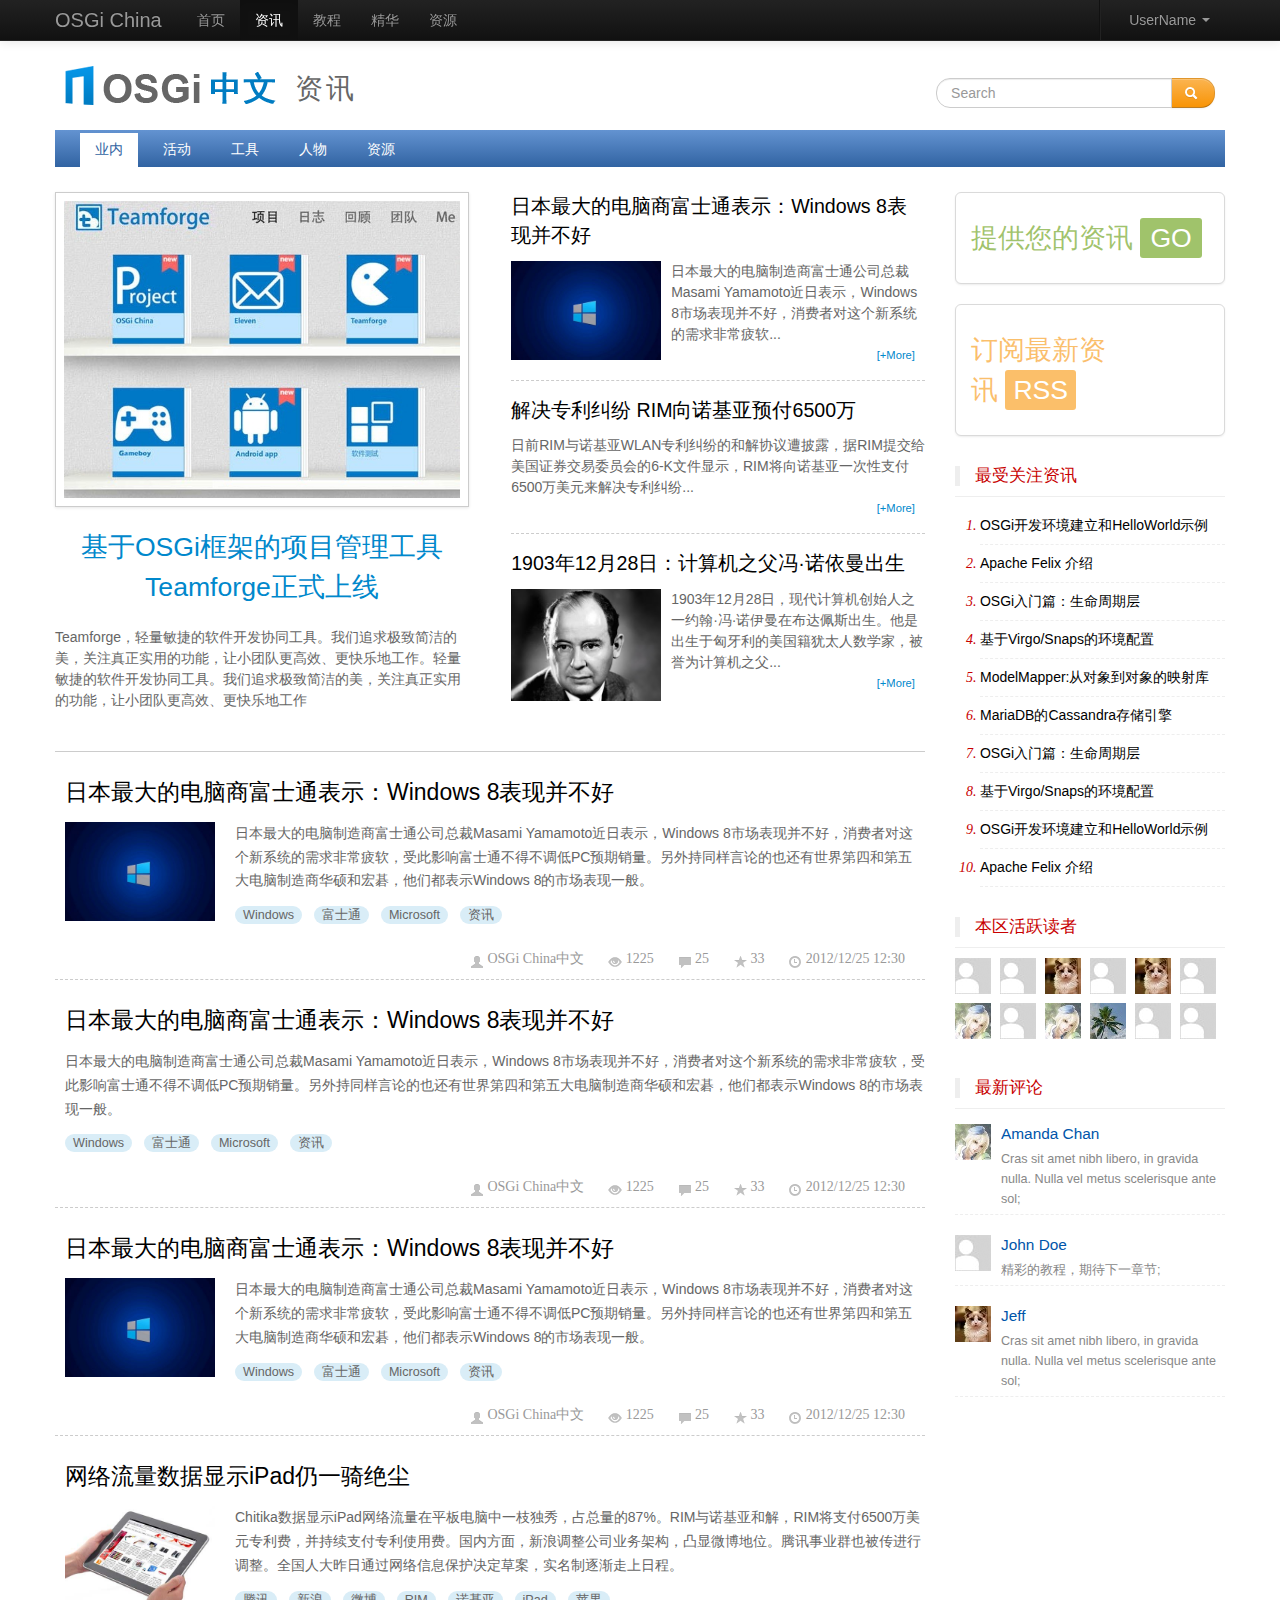
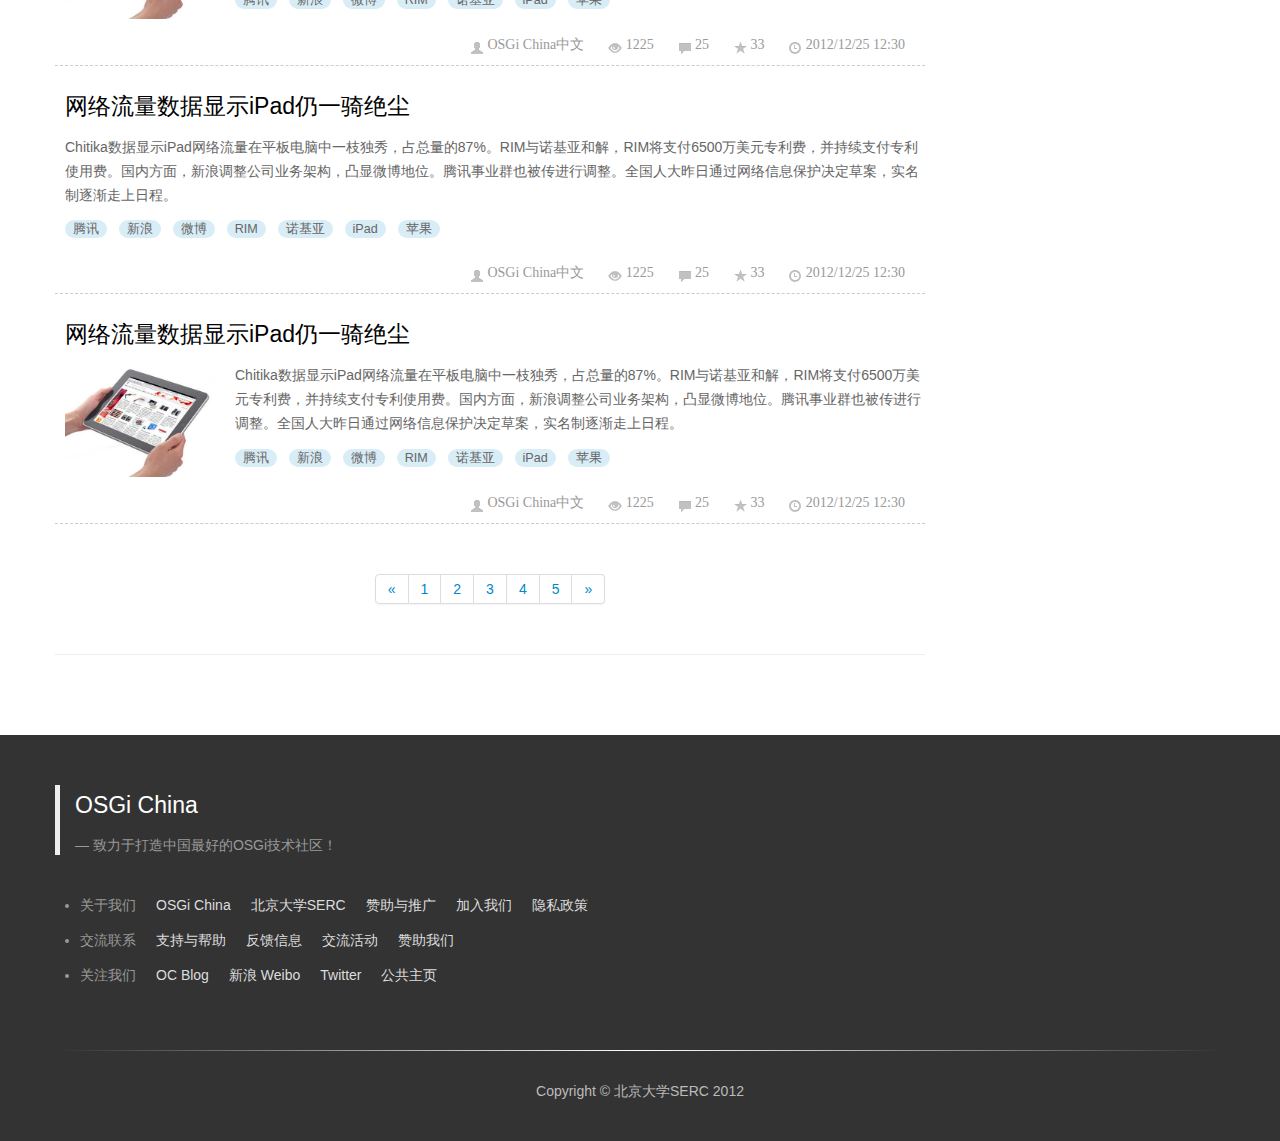
<file: prototype/allNews-v3.html>
<!DOCTYPE html PUBLIC "-//W3C//DTD XHTML 1.0 Transitional//EN" "http://www.w3.org/TR/xhtml1/DTD/xhtml1-transitional.dtd">
<html xmlns="http://www.w3.org/1999/xhtml">
<head>
<meta http-equiv="Content-Type" content="text/html; charset=utf-8" />
<title>osgi china</title>
    <link href="static/css/bootstrap.css" rel="stylesheet">
    <link href="static/css/bootstrap-responsive.css" rel="stylesheet">
    <link href="static/css/common.css" rel="stylesheet">
    <link href="static/css/allNews-v3.css" rel="stylesheet">
    <script src="static/js/jquery.js"></script>
    <script src="static/js/bootstrap.js"></script>
</head>

<body >
  	<div class="navbar navbar-inverse navbar-fixed-top">
      <div class="navbar-inner">
        <div class="container">
         <a class="btn btn-navbar" data-toggle="collapse" data-target=".nav-collapse">
            <span class="icon-bar"></span>
            <span class="icon-bar"></span>
            <span class="icon-bar"></span>
     	 </a>
 	
          <a class="brand" href="#">OSGi China</a>
          <div class="nav-collapse">
            <ul class="nav">
              <li><a href="index.html">首页</a></li>
              <li class="active"><a href="allNews.html">资讯</a></li>
              <li><a href="allTutorials.html">教程</a></li>
              <li><a href="#about">精华</a></li>
              <li><a href="#contact">资源</a></li>
            </ul>
            <ul class="nav pull-right">
             	<li class="divider-vertical"></li>
            	<li class="dropdown">
					<a href="#" class="dropdown-toggle" data-toggle="dropdown" data-target="#">&nbsp;UserName&nbsp;<b class="caret"></b></a>
					<ul class="dropdown-menu">
						<li><a href="#"><i class="icon-user icon-pos-adjust-for-yahei"></i>&nbsp;&nbsp;个人信息</a></li>
						<li><a href="#"><i class="icon-heart icon-pos-adjust-for-yahei"></i>&nbsp;&nbsp;我的收藏</a></li>
						<li><a href="#"><i class="icon-envelope icon-pos-adjust-for-yahei"></i>&nbsp;&nbsp;消息中心</a></li>
						<li class="divider"></li>
						<li><a href="#"><i class="icon-off icon-pos-adjust-for-yahei"></i>&nbsp;&nbsp;退出登录</a></li>
					</ul>
				</li>
			</ul>
          </div><!--/.nav-collapse -->
        </div>
      </div>
    </div>
    <div class="content">
        <div class="header">
            <div class="row-fluid">
                <div class="header-inner">
                    <div class="container">
                        <div class="logo" >
                            <div class="page-title">
                                <h2>资讯</h2>
                            </div>
                        </div>
                        <div class="search" >
                            <form class="form-search search-form">
                                <div class="input-append">
                                    <input type="text" class="search-query" placeholder="Search">
                                    <button class="btn btn-warning" type="submit"><i class="icon-search icon-white"></i>&nbsp;</button>
                                </div>
                            </form>
                        </div>
                        <br style="clear:both;"/>
                    </div>
                </div>
                <div class="container">
                    <div class="blue-panel sub-links">
                        <a class="active" href="#">业内</a>
                        <a href="#">活动</a>
                        <a href="#">工具</a>
                        <a href="#">人物</a>
                        <a href="#">资源</a>
                        <br style="clear:both;"/>
                    </div>
                </div>
            </div>
        </div>
        <div id="main-content">
            <div class="container">
            	<div class="row-fluid">
                	<div class="span9 essay-container">
                        <div class="row-fluid news-header">
                        	<div class="span6 news-lg-header">
                            	<div style="margin:0 18px 0 0;">
                            		<a href="#"><img src="static/img/for-test/tf-news.jpg" class="img-polaroid" /></a>
                                </div>
                                <h2><a href="#">基于OSGi框架的项目管理工具Teamforge正式上线</a></h2>
                                <p>Teamforge，轻量敏捷的软件开发协同工具。我们追求极致简洁的美，关注真正实用的功能，让小团队更高效、更快乐地工作。轻量敏捷的软件开发协同工具。我们追求极致简洁的美，关注真正实用的功能，让小团队更高效、更快乐地工作</p>
                            </div>
                        	<div class="span6 news-sl-header">
                            	<section>
                                	<h3><a href="news.html">日本最大的电脑商富士通表示：Windows 8表现并不好</a></h3>
                                    <div class="media">
                                        <a class="pull-left" href="news.html">
                                        <img class="media-object" src="static/img/for-test/news-sl-img-01.jpg">
                                        </a>
                                        <div class="media-body">
                                            <p>
                                            日本最大的电脑制造商富士通公司总裁Masami Yamamoto近日表示，Windows 8市场表现并不好，消费者对这个新系统的需求非常疲软...                        		
                                            </p>
                                            <a href="news.html" class="pull-right">[+More]</a>
                                        </div>
                                	</div> 
                                </section>
                                <hr />	
                                <section>
                                	<h3><a href="#">解决专利纠纷 RIM向诺基亚预付6500万</a></h3>
                                    <div class="media">
                                        <a class="pull-left" href="#">
                                        <img class="media-object hide" src="static/img/for-test/news-sl-img-02.jpg">
                                        </a>
                                        <div class="media-body">
                                            <p>
                                            日前RIM与诺基亚WLAN专利纠纷的和解协议遭披露，据RIM提交给美国证券交易委员会的6-K文件显示，RIM将向诺基亚一次性支付6500万美元来解决专利纠纷...                        		
                                            </p>
                                            <a href="#" class="pull-right">[+More]</a>
                                        </div>
                                	</div> 
                                </section>
                                <hr />		
                                <section>
                                	<h3><a href="#">1903年12月28日：计算机之父冯·诺依曼出生</a></h3>
                                    <div class="media">
                                        <a class="pull-left" href="#">
                                        <img class="media-object" src="static/img/for-test/news-sl-img-03.jpg">
                                        </a>
                                        <div class="media-body">
                                            <p>
                                            1903年12月28日，现代计算机创始人之一约翰·冯·诺伊曼在布达佩斯出生。他是出生于匈牙利的美国籍犹太人数学家，被誉为计算机之父...                        		
                                            </p>
                                            <a href="#" class="pull-right">[+More]</a>
                                        </div>
                                	</div> 
                                </section>
                            </div>
                        </div>
                        <div class="row-fluid essay-list">
                        	<div class="span12">
                            	<section>
                            	    <h3><a href="news.html">日本最大的电脑商富士通表示：Windows 8表现并不好</a></h3>
                                    <div class="media">
                                        <a class="pull-left" href="news.html">
                                        <img class="media-object" src="static/img/for-test/news-sl-img-01.jpg">
                                        </a>
                                        <div class="media-body">
                                            <p>
                                            日本最大的电脑制造商富士通公司总裁Masami Yamamoto近日表示，Windows 8市场表现并不好，消费者对这个新系统的需求非常疲软，受此影响富士通不得不调低PC预期销量。另外持同样言论的也还有世界第四和第五大电脑制造商华硕和宏碁，他们都表示Windows 8的市场表现一般。
                                            </p>
											<p class="essay-tags">
                                            	<a href="#">Windows</a>
                                            	<a href="#">富士通</a>
                                            	<a href="#">Microsoft</a>
                                            	<a href="#">资讯</a>
                                            </p>
                                        </div>
                                	</div> 
                                    <div class="pull-right essay-info">
                                    	<a href="#" title="发布者OSGi中文"><i class="icon-user icon-pos-adjust-for-yahei"></i>&nbsp;OSGi China中文</a>
                                        <a href="#" title="已浏览1225次"><i class="icon-eye-open icon-pos-adjust-for-yahei"></i>&nbsp;1225</a>
                                        <a href="#" title="评论25条" ><i class="icon-comment icon-pos-adjust-for-yahei"></i>&nbsp;25</a>
                                        <a href="#" title="被收藏33次" ><i class="icon-star icon-pos-adjust-for-yahei"></i>&nbsp;33</a>
                                        <a href="#" title="发布时间2012/12/25 12:30"><i class="icon-time icon-pos-adjust-for-yahei"></i>&nbsp;2012/12/25 12:30</a>            	
                                    </div>
                                    <br style="clear:both;"/>
                                 </section>
                                <section>
                            	    <h3><a href="#">日本最大的电脑商富士通表示：Windows 8表现并不好</a></h3>
                                    <div class="media">
                                        <a class="pull-left" href="#">
                                        <img class="no-media-object" src="static/img/for-test/news-sl-img-01.jpg">
                                        </a>
                                        <div class="media-body">
                                            <p>
                                            日本最大的电脑制造商富士通公司总裁Masami Yamamoto近日表示，Windows 8市场表现并不好，消费者对这个新系统的需求非常疲软，受此影响富士通不得不调低PC预期销量。另外持同样言论的也还有世界第四和第五大电脑制造商华硕和宏碁，他们都表示Windows 8的市场表现一般。
                                            </p>
											<p class="essay-tags">
                                            	<a href="#">Windows</a>
                                            	<a href="#">富士通</a>
                                            	<a href="#">Microsoft</a>
                                            	<a href="#">资讯</a>
                                            </p>
                                        </div>
                                	</div> 
                                    <div class="pull-right essay-info">
                                    	<a href="#" title="发布者OSGi中文"><i class="icon-user icon-pos-adjust-for-yahei"></i>&nbsp;OSGi China中文</a>
                                        <a href="#" title="已浏览1225次"><i class="icon-eye-open icon-pos-adjust-for-yahei"></i>&nbsp;1225</a>
                                        <a href="#" title="评论25条" ><i class="icon-comment icon-pos-adjust-for-yahei"></i>&nbsp;25</a>
                                        <a href="#" title="被收藏33次" ><i class="icon-star icon-pos-adjust-for-yahei"></i>&nbsp;33</a>
                                        <a href="#" title="发布时间2012/12/25 12:30"><i class="icon-time icon-pos-adjust-for-yahei"></i>&nbsp;2012/12/25 12:30</a>            	
                                    </div>
                                    <br style="clear:both;"/>
                                 </section>
                               
                                 <section>
                            	    <h3><a href="#">日本最大的电脑商富士通表示：Windows 8表现并不好</a></h3>
                                    <div class="media">
                                        <a class="pull-left" href="#">
                                        <img class="media-object" src="static/img/for-test/news-sl-img-01.jpg">
                                        </a>
                                        <div class="media-body">
                                            <p>
                                            日本最大的电脑制造商富士通公司总裁Masami Yamamoto近日表示，Windows 8市场表现并不好，消费者对这个新系统的需求非常疲软，受此影响富士通不得不调低PC预期销量。另外持同样言论的也还有世界第四和第五大电脑制造商华硕和宏碁，他们都表示Windows 8的市场表现一般。
                                            </p>
											<p class="essay-tags">
                                            	<a href="#">Windows</a>
                                            	<a href="#">富士通</a>
                                            	<a href="#">Microsoft</a>
                                            	<a href="#">资讯</a>
                                            </p>
                                        </div>
                                	</div> 
                                    <div class="pull-right essay-info">
                                    	<a href="#" title="发布者OSGi中文"><i class="icon-user icon-pos-adjust-for-yahei"></i>&nbsp;OSGi China中文</a>
                                        <a href="#" title="已浏览1225次"><i class="icon-eye-open icon-pos-adjust-for-yahei"></i>&nbsp;1225</a>
                                        <a href="#" title="评论25条" ><i class="icon-comment icon-pos-adjust-for-yahei"></i>&nbsp;25</a>
                                        <a href="#" title="被收藏33次" ><i class="icon-star icon-pos-adjust-for-yahei"></i>&nbsp;33</a>
                                        <a href="#" title="发布时间2012/12/25 12:30"><i class="icon-time icon-pos-adjust-for-yahei"></i>&nbsp;2012/12/25 12:30</a>            	
                                    </div>
                                    <br style="clear:both;"/>
                                 </section>
                                 <section>
                                                <h3><a href="#">网络流量数据显示iPad仍一骑绝尘</a></h3>
                                                <div class="media">
                                                    <a class="pull-left" href="#">
                                                    <img class="media-object" src="static/img/for-test/news-sl-img-04.jpg">
                                                    </a>
                                                    <div class="media-body">
                                                        <p>
                                                        Chitika数据显示iPad网络流量在平板电脑中一枝独秀，占总量的87%。RIM与诺基亚和解，RIM将支付6500万美元专利费，并持续支付专利使用费。国内方面，新浪调整公司业务架构，凸显微博地位。腾讯事业群也被传进行调整。全国人大昨日通过网络信息保护决定草案，实名制逐渐走上日程。
                                                        </p>
                                                        <p class="essay-tags">
                                                            <a href="#">腾讯</a>
                                                            <a href="#">新浪</a>
                                                            <a href="#">微博</a>
                                                            <a href="#">RIM</a>
                                                            <a href="#">诺基亚</a>
                                                            <a href="#">iPad</a>
                                                            <a href="#">苹果</a>
                                                        </p>
                                                    </div>
                                                </div> 
                                                <div class="pull-right essay-info">
                                                    <a href="#" title="发布者OSGi中文"><i class="icon-user icon-pos-adjust-for-yahei"></i>&nbsp;OSGi China中文</a>
                                                    <a href="#" title="已浏览1225次"><i class="icon-eye-open icon-pos-adjust-for-yahei"></i>&nbsp;1225</a>
                                                    <a href="#" title="评论25条" ><i class="icon-comment icon-pos-adjust-for-yahei"></i>&nbsp;25</a>
                                                    <a href="#" title="被收藏33次" ><i class="icon-star icon-pos-adjust-for-yahei"></i>&nbsp;33</a>
                                                    <a href="#" title="发布时间2012/12/25 12:30"><i class="icon-time icon-pos-adjust-for-yahei"></i>&nbsp;2012/12/25 12:30</a>            	
                                                </div>
                                                <br style="clear:both;"/>
                                             </section>                                           
                                            <section>
                                                <h3><a href="#">网络流量数据显示iPad仍一骑绝尘</a></h3>
                                                <div class="media">
                                                    <a class="pull-left" href="#">
                                                    <img class="no-media-object" src="static/img/for-test/news-sl-img-04.jpg">
                                                    </a>
                                                    <div class="media-body">
                                                        <p>
                                                        Chitika数据显示iPad网络流量在平板电脑中一枝独秀，占总量的87%。RIM与诺基亚和解，RIM将支付6500万美元专利费，并持续支付专利使用费。国内方面，新浪调整公司业务架构，凸显微博地位。腾讯事业群也被传进行调整。全国人大昨日通过网络信息保护决定草案，实名制逐渐走上日程。
                                                        </p>
                                                        <p class="essay-tags">
                                                            <a href="#">腾讯</a>
                                                            <a href="#">新浪</a>
                                                            <a href="#">微博</a>
                                                            <a href="#">RIM</a>
                                                            <a href="#">诺基亚</a>
                                                            <a href="#">iPad</a>
                                                            <a href="#">苹果</a>
                                                        </p>
                                                    </div>
                                                </div> 
                                                <div class="pull-right essay-info">
                                                    <a href="#" title="发布者OSGi中文"><i class="icon-user icon-pos-adjust-for-yahei"></i>&nbsp;OSGi China中文</a>
                                                    <a href="#" title="已浏览1225次"><i class="icon-eye-open icon-pos-adjust-for-yahei"></i>&nbsp;1225</a>
                                                    <a href="#" title="评论25条" ><i class="icon-comment icon-pos-adjust-for-yahei"></i>&nbsp;25</a>
                                                    <a href="#" title="被收藏33次" ><i class="icon-star icon-pos-adjust-for-yahei"></i>&nbsp;33</a>
                                                    <a href="#" title="发布时间2012/12/25 12:30"><i class="icon-time icon-pos-adjust-for-yahei"></i>&nbsp;2012/12/25 12:30</a>            	
                                                </div>
                                                <br style="clear:both;"/>
                                             </section>                                           
                                               <section>
                                                <h3><a href="#">网络流量数据显示iPad仍一骑绝尘</a></h3>
                                                <div class="media">
                                                    <a class="pull-left" href="#">
                                                    <img class="media-object" src="static/img/for-test/news-sl-img-04.jpg">
                                                    </a>
                                                    <div class="media-body">
                                                        <p>
                                                        Chitika数据显示iPad网络流量在平板电脑中一枝独秀，占总量的87%。RIM与诺基亚和解，RIM将支付6500万美元专利费，并持续支付专利使用费。国内方面，新浪调整公司业务架构，凸显微博地位。腾讯事业群也被传进行调整。全国人大昨日通过网络信息保护决定草案，实名制逐渐走上日程。
                                                        </p>
                                                        <p class="essay-tags">
                                                            <a href="#">腾讯</a>
                                                            <a href="#">新浪</a>
                                                            <a href="#">微博</a>
                                                            <a href="#">RIM</a>
                                                            <a href="#">诺基亚</a>
                                                            <a href="#">iPad</a>
                                                            <a href="#">苹果</a>
                                                        </p>
                                                    </div>
                                                </div> 
                                                <div class="pull-right essay-info">
                                                    <a href="#" title="发布者OSGi中文"><i class="icon-user icon-pos-adjust-for-yahei"></i>&nbsp;OSGi China中文</a>
                                                    <a href="#" title="已浏览1225次"><i class="icon-eye-open icon-pos-adjust-for-yahei"></i>&nbsp;1225</a>
                                                    <a href="#" title="评论25条" ><i class="icon-comment icon-pos-adjust-for-yahei"></i>&nbsp;25</a>
                                                    <a href="#" title="被收藏33次" ><i class="icon-star icon-pos-adjust-for-yahei"></i>&nbsp;33</a>
                                                    <a href="#" title="发布时间2012/12/25 12:30"><i class="icon-time icon-pos-adjust-for-yahei"></i>&nbsp;2012/12/25 12:30</a>            	
                                                </div>
                                                <br style="clear:both;"/>
                                             </section>                                           
                            
                            </div>
                        </div>
                        
                     
                        <div class="pagination pagination-centered pager-div">
                          <ul>
                            <li><a href="#">&laquo;</a></li>
                            <li><a href="#">1</a></li>
                            <li><a href="#">2</a></li>
                            <li><a href="#">3</a></li>
                            <li><a href="#">4</a></li>
                            <li><a href="#">5</a></li>
                            <li><a href="#">&raquo;</a></li>
                         </ul>
                        </div>    
                    </div>
                	<div class="span3">
                    	<div class="white-panel-style-1 submit-articles">
                        	<a href="#"><h2>提供您的资讯&nbsp;<span>GO</span></h2></a>
                        </div>
                    	<div class="white-panel-style-1 rss-articles">
                        	<a href="#"><h2>订阅最新资讯&nbsp;<span>RSS</span></h2></a>
                        </div>
                    
                    	<div class="right-nav-div">
							<h4><blockquote>最受关注资讯</blockquote></h4>
                            <ol>
                            	<li><a href="#" title="OSGi开发环境的建立和HelloWorld示例">OSGi开发环境建立和HelloWorld示例</a></li>
                            	<li><a href="#" title="Apache Felix 介绍">Apache Felix 介绍</a></li>
                            	<li><a href="#" title="OSGi入门篇：生命周期层">OSGi入门篇：生命周期层</a></li>
                            	<li><a href="#" title="基于Virgo/Snaps的环境配置">基于Virgo/Snaps的环境配置</a></li>
                            	<li><a href="#" title="ModelMapper:从对象到对象的映射库">ModelMapper:从对象到对象的映射库</a></li>
                            	<li><a href="#" title="MariaDB的Cassandra存储引擎">MariaDB的Cassandra存储引擎</a></li>
                            	<li><a href="#" title="OSGi入门篇：生命周期层">OSGi入门篇：生命周期层</a></li>
                            	<li><a href="#" title="基于Virgo/Snaps的环境配置">基于Virgo/Snaps的环境配置</a></li>
                            	<li><a href="#" title="OSGi开发环境的建立和HelloWorld示例">OSGi开发环境建立和HelloWorld示例</a></li>
                            	<li><a href="#" title="Apache Felix 介绍">Apache Felix 介绍</a></li>
                            </ol>
                        </div> 
                    	<div class="right-nav-div">
							<h4><blockquote>本区活跃读者</blockquote></h4>
                            <div class="img-list">
                                <ul class="unstyled">
                                    <li><a href="#" title="John Doe"><img src="static/img/for-test/user-36x36.png"/></a></li>
                                    <li><a href="#" title="Jane Doe"><img src="static/img/for-test/user-36x36.png"/></a></li>
                                    <li><a href="#" title="Kitten"><img src="static/img/for-test/photo1-36x36.jpg"/></a></li>
                                    <li><a href="#" title="John Doe"><img src="static/img/for-test/user-36x36.png"/></a></li>
                                    <li><a href="#" title="Jeff"><img src="static/img/for-test/photo1-36x36.jpg"/></a></li>
                                    <li><a href="#" title="John Doe"><img src="static/img/for-test/user-36x36.png"/></a></li>
                                    <li><a href="#" title="John Doe"><img src="static/img/for-test/photo2-36x36.jpg"/></a></li>
                                    <li><a href="#" title="John Doe"><img src="static/img/for-test/user-36x36.png"/></a></li>
                                    <li><a href="#" title="Amanda"><img src="static/img/for-test/photo2-36x36.jpg"/></a></li>
                                    <li><a href="#" title="John Doe"><img src="static/img/for-test/photo3-36x36.jpg"/></a></li>
                                    <li><a href="#" title="John Doe"><img src="static/img/for-test/user-36x36.png"/></a></li>
                                    <li><a href="#" title="John Doe"><img src="static/img/for-test/user-36x36.png"/></a></li>
                                    <div style="clear:both;"></div>
                                </ul>
                            </div>
                        </div>
                        
                    	<div class="right-nav-div">
							<h4><blockquote>最新评论</blockquote></h4>
                            <div class="comment-list">
                                <div class="media">
                                    <a class="pull-left" href="#">
                                        <img class="media-object" src="static/img/for-test/photo2-36x36.jpg">
                                    </a>
                                    <div class="media-body">
                                        <label class="media-heading"><a href="#">Amanda Chan</a></label>
                                        <a href="#" title="在OSGi开发环境的建立和HelloWorld示例一文中的评论">
                                        Cras sit amet nibh libero, in gravida nulla. Nulla vel metus scelerisque ante sol;
                                        </a>
                                    </div>
                                </div> 
                                <div class="media">
                                    <a class="pull-left" href="#">
                                        <img class="media-object" src="static/img/for-test/user-36x36.png">
                                    </a>
                                    <div class="media-body">
                                        <label class="media-heading"><a href="#">John Doe</a></label>
                                        <a href="#" title="在基于Virgo/Snaps的环境配置一文中的评论">精彩的教程，期待下一章节;</a>
                                    </div>
                                </div> 
                                <div class="media">
                                    <a class="pull-left" href="#">
                                        <img class="media-object" src="static/img/for-test/photo1-36x36.jpg">
                                    </a>
                                    <div class="media-body">
                                        <label class="media-heading"><a href="#">Jeff</a></label>
                                        <a href="#" title="在Apache Felix 介绍一文中的评论">
                                        Cras sit amet nibh libero, in gravida nulla. Nulla vel metus scelerisque ante sol;
                                    	</a>
                                    </div>
                                </div> 
                        	</div>
                        </div>
                    </div>
                </div>
            </div>
        </div>
    </div>
    
    <div class="footer">
    	<div class="container">
        	<div class="row">
            	<div class="span12">
                    <blockquote class="white-font">
                      <h3>OSGi China</h3>
                      <h4><small>致力于打造中国最好的OSGi技术社区！</small></h4>
                    </blockquote>
                </div>
            </div>
            <br/>
            <div class="row footer-links">
				<div class="span12">
                	<ul>
                    	<li>关于我们</li>
                        <li><a href="#">OSGi China</a></li>
                        <li><a href="#">北京大学SERC</a></li>
                        <li><a href="#">赞助与推广</a></li>
                        <li><a href="#">加入我们</a></li>
                        <li><a href="#">隐私政策</a></li>
                    </ul>
                </div>
				<div class="span12">
                	<ul>
                    	<li>交流联系</li>
                        <li><a href="#">支持与帮助</a></li>
                        <li><a href="#">反馈信息</a></li>
                        <li><a href="#">交流活动</a></li>
                        <li><a href="#">赞助我们</a></li>
                    </ul>
                </div>
				<div class="span12">
                	<ul>
                    	<li>关注我们</li>
                        <li><a href="#">OC Blog</a></li>
                        <li><a href="#">新浪 Weibo</a></li>
                        <li><a href="#">Twitter</a></li>
                        <li><a href="#">公共主页</a></li>
                    </ul>
                </div>
            </div>
            <br/>
            <hr class="soften" />
            <div class="row">
            	<div class="span12 copyright">Copyright © 北京大学SERC 2012</div>
            </div>
        </div>
    </div>
</body>
</html>
</file>
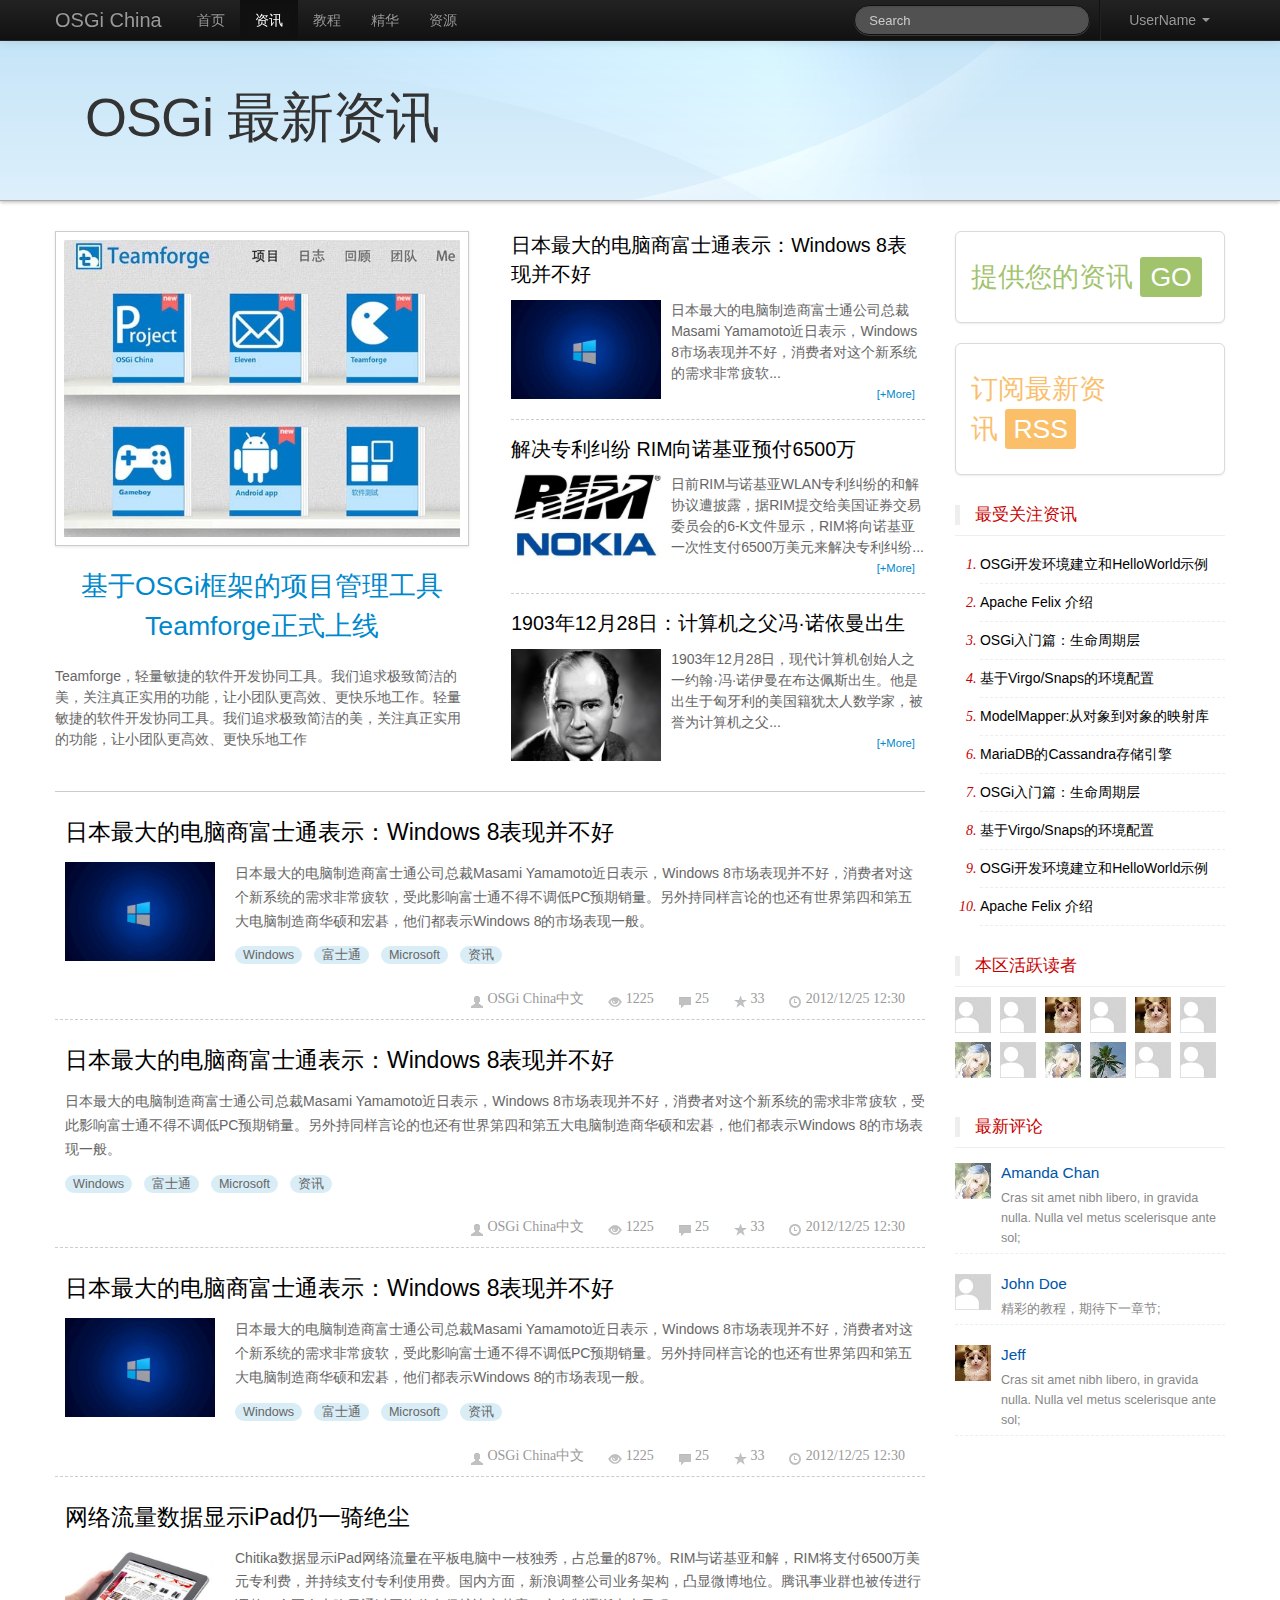
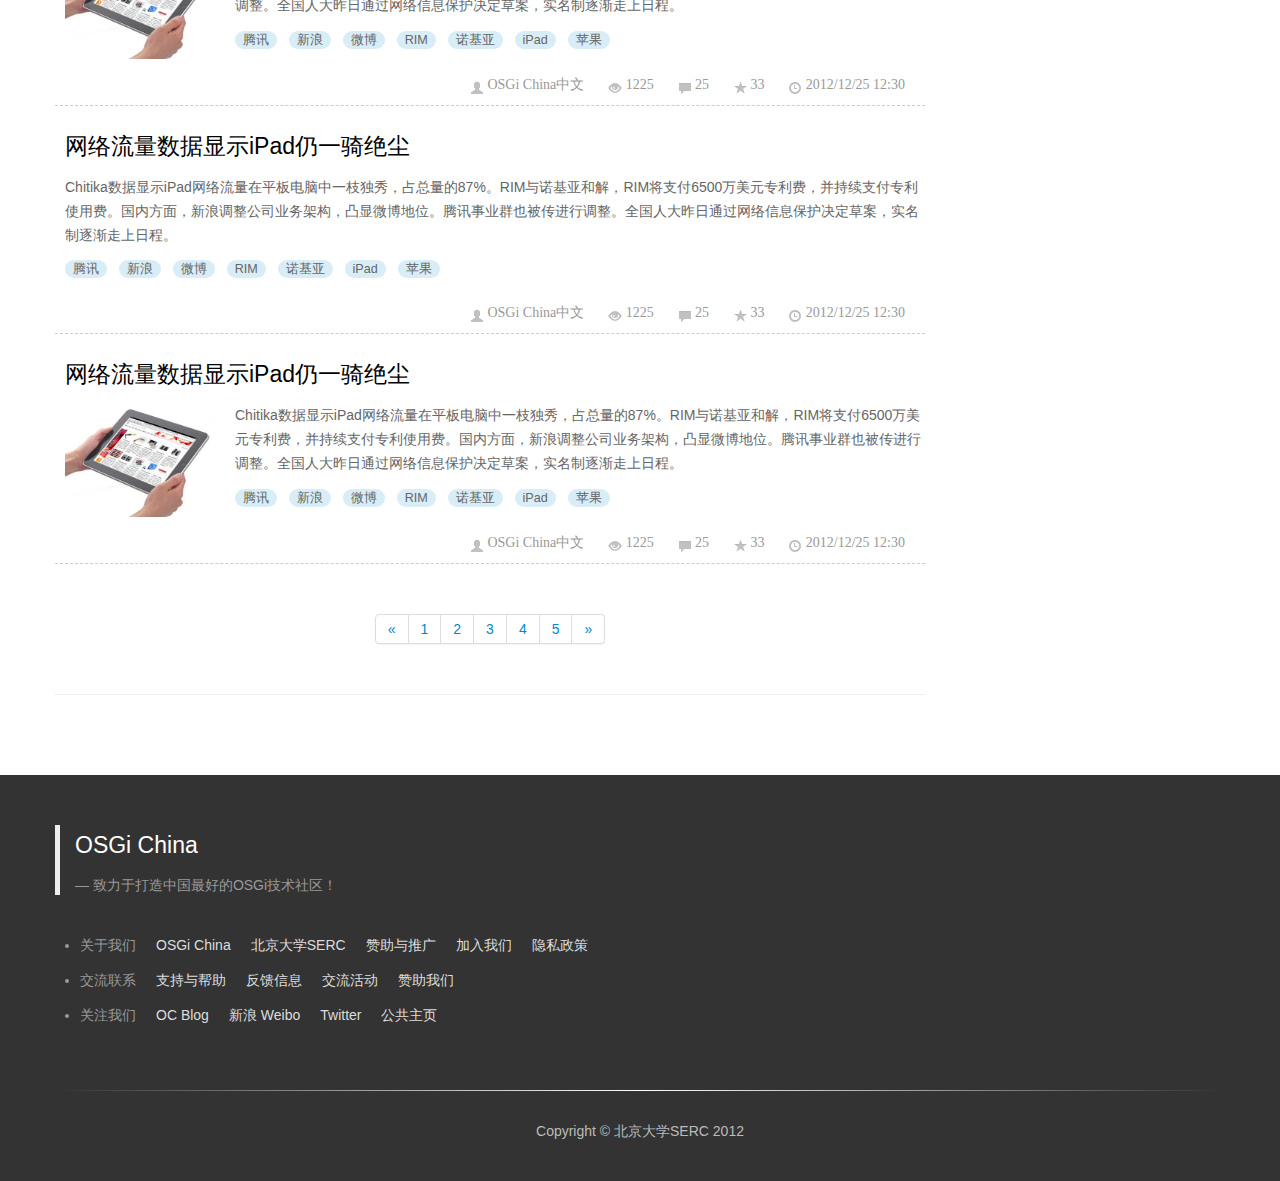
<file: prototype/allNews.html>
<!DOCTYPE html PUBLIC "-//W3C//DTD XHTML 1.0 Transitional//EN" "http://www.w3.org/TR/xhtml1/DTD/xhtml1-transitional.dtd">
<html xmlns="http://www.w3.org/1999/xhtml">
<head>
<meta http-equiv="Content-Type" content="text/html; charset=utf-8" />
<title>osgi china</title>
    <link href="static/css/bootstrap.css" rel="stylesheet">
    <link href="static/css/bootstrap-responsive.css" rel="stylesheet">
    <link href="static/css/common.css" rel="stylesheet">
    <link href="static/css/allNews.css" rel="stylesheet">
    <script src="static/js/jquery.js"></script>
    <script src="static/js/bootstrap.js"></script>
</head>

<body >
  	<div class="navbar navbar-inverse navbar-fixed-top">
      <div class="navbar-inner">
        <div class="container">
         <a class="btn btn-navbar" data-toggle="collapse" data-target=".nav-collapse">
            <span class="icon-bar"></span>
            <span class="icon-bar"></span>
            <span class="icon-bar"></span>
     	 </a>
 	
          <a class="brand" href="#">OSGi China</a>
          <div class="nav-collapse">
            <ul class="nav">
              <li><a href="index.html">首页</a></li>
              <li class="active"><a href="allNews.html">资讯</a></li>
              <li><a href="allTutorials.html">教程</a></li>
              <li><a href="#about">精华</a></li>
              <li><a href="#contact">资源</a></li>
            </ul>
            <ul class="nav pull-right">
             	<li class="divider-vertical"></li>
            	<li class="dropdown">
					<a href="#" class="dropdown-toggle" data-toggle="dropdown" data-target="#">&nbsp;UserName&nbsp;<b class="caret"></b></a>
					<ul class="dropdown-menu">
						<li><a href="#"><i class="icon-user icon-pos-adjust-for-yahei"></i>&nbsp;&nbsp;个人信息</a></li>
						<li><a href="#"><i class="icon-heart icon-pos-adjust-for-yahei"></i>&nbsp;&nbsp;我的收藏</a></li>
						<li><a href="#"><i class="icon-envelope icon-pos-adjust-for-yahei"></i>&nbsp;&nbsp;消息中心</a></li>
						<li class="divider"></li>
						<li><a href="#"><i class="icon-off icon-pos-adjust-for-yahei"></i>&nbsp;&nbsp;退出登录</a></li>
					</ul>
				</li>
			</ul>
            <form class="navbar-search pull-right ">
              <input type="text" class="search-query" placeholder="Search">
            </form>
          </div><!--/.nav-collapse -->
        </div>
      </div>
    </div>
    <div class="content">
    	<div class="header-bg">
            <div class="main-header">
                <div class="container">
                    <div class="hero-unit">
                        <h1>OSGi 最新资讯<small style="letter-spacing:1px;">&nbsp;&nbsp;&nbsp;&nbsp;</small></h1>
        
                    </div>
                </div>
            </div>
        </div>
        <div id="main-content">
            <div class="container">
            	<div class="row-fluid">
                	<div class="span9 news-container">
                    	
                        <div class="row-fluid news-header">
                        	<div class="span6 news-lg-header">
                            	<div style="margin:0 18px 0 0;">
                            		<a href="#"><img src="static/img/for-test/tf-news.jpg" class="img-polaroid" /></a>
                                </div>
                                <h2><a href="#">基于OSGi框架的项目管理工具Teamforge正式上线</a></h2>
                                <p>Teamforge，轻量敏捷的软件开发协同工具。我们追求极致简洁的美，关注真正实用的功能，让小团队更高效、更快乐地工作。轻量敏捷的软件开发协同工具。我们追求极致简洁的美，关注真正实用的功能，让小团队更高效、更快乐地工作</p>
                            </div>
                        	<div class="span6 news-sl-header">
                            	<section>
                                	<h3><a href="news.html">日本最大的电脑商富士通表示：Windows 8表现并不好</a></h3>
                                    <div class="media">
                                        <a class="pull-left" href="news.html">
                                        <img class="media-object" src="static/img/for-test/news-sl-img-01.jpg">
                                        </a>
                                        <div class="media-body">
                                            <p>
                                            日本最大的电脑制造商富士通公司总裁Masami Yamamoto近日表示，Windows 8市场表现并不好，消费者对这个新系统的需求非常疲软...                        		
                                            </p>
                                            <a href="news.html" class="pull-right">[+More]</a>
                                        </div>
                                	</div> 
                                </section>
                                <hr />	
                                <section>
                                	<h3><a href="#">解决专利纠纷 RIM向诺基亚预付6500万</a></h3>
                                    <div class="media">
                                        <a class="pull-left" href="#">
                                        <img class="media-object" src="static/img/for-test/news-sl-img-02.jpg">
                                        </a>
                                        <div class="media-body">
                                            <p>
                                            日前RIM与诺基亚WLAN专利纠纷的和解协议遭披露，据RIM提交给美国证券交易委员会的6-K文件显示，RIM将向诺基亚一次性支付6500万美元来解决专利纠纷...                        		
                                            </p>
                                            <a href="#" class="pull-right">[+More]</a>
                                        </div>
                                	</div> 
                                </section>
                                <hr />		
                                <section>
                                	<h3><a href="#">1903年12月28日：计算机之父冯·诺依曼出生</a></h3>
                                    <div class="media">
                                        <a class="pull-left" href="#">
                                        <img class="media-object" src="static/img/for-test/news-sl-img-03.jpg">
                                        </a>
                                        <div class="media-body">
                                            <p>
                                            1903年12月28日，现代计算机创始人之一约翰·冯·诺伊曼在布达佩斯出生。他是出生于匈牙利的美国籍犹太人数学家，被誉为计算机之父...                        		
                                            </p>
                                            <a href="#" class="pull-right">[+More]</a>
                                        </div>
                                	</div> 
                                </section>
                            </div>
                        </div>
                        <div class="row-fluid news-list">
                        	<div class="span12">
                            	<section>
                            	    <h3><a href="news.html">日本最大的电脑商富士通表示：Windows 8表现并不好</a></h3>
                                    <div class="media">
                                        <a class="pull-left" href="news.html">
                                        <img class="media-object" src="static/img/for-test/news-sl-img-01.jpg">
                                        </a>
                                        <div class="media-body">
                                            <p>
                                            日本最大的电脑制造商富士通公司总裁Masami Yamamoto近日表示，Windows 8市场表现并不好，消费者对这个新系统的需求非常疲软，受此影响富士通不得不调低PC预期销量。另外持同样言论的也还有世界第四和第五大电脑制造商华硕和宏碁，他们都表示Windows 8的市场表现一般。
                                            </p>
											<p class="news-tags">
                                            	<a href="#">Windows</a>
                                            	<a href="#">富士通</a>
                                            	<a href="#">Microsoft</a>
                                            	<a href="#">资讯</a>
                                            </p>
                                        </div>
                                	</div> 
                                    <div class="pull-right news-info">
                                    	<a href="#" title="发布者OSGi中文"><i class="icon-user icon-pos-adjust-for-yahei"></i>&nbsp;OSGi China中文</a>
                                        <a href="#" title="已浏览1225次"><i class="icon-eye-open icon-pos-adjust-for-yahei"></i>&nbsp;1225</a>
                                        <a href="#" title="评论25条" ><i class="icon-comment icon-pos-adjust-for-yahei"></i>&nbsp;25</a>
                                        <a href="#" title="被收藏33次" ><i class="icon-star icon-pos-adjust-for-yahei"></i>&nbsp;33</a>
                                        <a href="#" title="发布时间2012/12/25 12:30"><i class="icon-time icon-pos-adjust-for-yahei"></i>&nbsp;2012/12/25 12:30</a>            	
                                    </div>
                                    <br style="clear:both;"/>
                                 </section>
                                <section>
                            	    <h3><a href="#">日本最大的电脑商富士通表示：Windows 8表现并不好</a></h3>
                                    <div class="media">
                                        <a class="pull-left" href="#">
                                        <img class="no-media-object" src="static/img/for-test/news-sl-img-01.jpg">
                                        </a>
                                        <div class="media-body">
                                            <p>
                                            日本最大的电脑制造商富士通公司总裁Masami Yamamoto近日表示，Windows 8市场表现并不好，消费者对这个新系统的需求非常疲软，受此影响富士通不得不调低PC预期销量。另外持同样言论的也还有世界第四和第五大电脑制造商华硕和宏碁，他们都表示Windows 8的市场表现一般。
                                            </p>
											<p class="news-tags">
                                            	<a href="#">Windows</a>
                                            	<a href="#">富士通</a>
                                            	<a href="#">Microsoft</a>
                                            	<a href="#">资讯</a>
                                            </p>
                                        </div>
                                	</div> 
                                    <div class="pull-right news-info">
                                    	<a href="#" title="发布者OSGi中文"><i class="icon-user icon-pos-adjust-for-yahei"></i>&nbsp;OSGi China中文</a>
                                        <a href="#" title="已浏览1225次"><i class="icon-eye-open icon-pos-adjust-for-yahei"></i>&nbsp;1225</a>
                                        <a href="#" title="评论25条" ><i class="icon-comment icon-pos-adjust-for-yahei"></i>&nbsp;25</a>
                                        <a href="#" title="被收藏33次" ><i class="icon-star icon-pos-adjust-for-yahei"></i>&nbsp;33</a>
                                        <a href="#" title="发布时间2012/12/25 12:30"><i class="icon-time icon-pos-adjust-for-yahei"></i>&nbsp;2012/12/25 12:30</a>            	
                                    </div>
                                    <br style="clear:both;"/>
                                 </section>
                               
                                 <section>
                            	    <h3><a href="#">日本最大的电脑商富士通表示：Windows 8表现并不好</a></h3>
                                    <div class="media">
                                        <a class="pull-left" href="#">
                                        <img class="media-object" src="static/img/for-test/news-sl-img-01.jpg">
                                        </a>
                                        <div class="media-body">
                                            <p>
                                            日本最大的电脑制造商富士通公司总裁Masami Yamamoto近日表示，Windows 8市场表现并不好，消费者对这个新系统的需求非常疲软，受此影响富士通不得不调低PC预期销量。另外持同样言论的也还有世界第四和第五大电脑制造商华硕和宏碁，他们都表示Windows 8的市场表现一般。
                                            </p>
											<p class="news-tags">
                                            	<a href="#">Windows</a>
                                            	<a href="#">富士通</a>
                                            	<a href="#">Microsoft</a>
                                            	<a href="#">资讯</a>
                                            </p>
                                        </div>
                                	</div> 
                                    <div class="pull-right news-info">
                                    	<a href="#" title="发布者OSGi中文"><i class="icon-user icon-pos-adjust-for-yahei"></i>&nbsp;OSGi China中文</a>
                                        <a href="#" title="已浏览1225次"><i class="icon-eye-open icon-pos-adjust-for-yahei"></i>&nbsp;1225</a>
                                        <a href="#" title="评论25条" ><i class="icon-comment icon-pos-adjust-for-yahei"></i>&nbsp;25</a>
                                        <a href="#" title="被收藏33次" ><i class="icon-star icon-pos-adjust-for-yahei"></i>&nbsp;33</a>
                                        <a href="#" title="发布时间2012/12/25 12:30"><i class="icon-time icon-pos-adjust-for-yahei"></i>&nbsp;2012/12/25 12:30</a>            	
                                    </div>
                                    <br style="clear:both;"/>
                                 </section>
                                 <section>
                                                <h3><a href="#">网络流量数据显示iPad仍一骑绝尘</a></h3>
                                                <div class="media">
                                                    <a class="pull-left" href="#">
                                                    <img class="media-object" src="static/img/for-test/news-sl-img-04.jpg">
                                                    </a>
                                                    <div class="media-body">
                                                        <p>
                                                        Chitika数据显示iPad网络流量在平板电脑中一枝独秀，占总量的87%。RIM与诺基亚和解，RIM将支付6500万美元专利费，并持续支付专利使用费。国内方面，新浪调整公司业务架构，凸显微博地位。腾讯事业群也被传进行调整。全国人大昨日通过网络信息保护决定草案，实名制逐渐走上日程。
                                                        </p>
                                                        <p class="news-tags">
                                                            <a href="#">腾讯</a>
                                                            <a href="#">新浪</a>
                                                            <a href="#">微博</a>
                                                            <a href="#">RIM</a>
                                                            <a href="#">诺基亚</a>
                                                            <a href="#">iPad</a>
                                                            <a href="#">苹果</a>
                                                        </p>
                                                    </div>
                                                </div> 
                                                <div class="pull-right news-info">
                                                    <a href="#" title="发布者OSGi中文"><i class="icon-user icon-pos-adjust-for-yahei"></i>&nbsp;OSGi China中文</a>
                                                    <a href="#" title="已浏览1225次"><i class="icon-eye-open icon-pos-adjust-for-yahei"></i>&nbsp;1225</a>
                                                    <a href="#" title="评论25条" ><i class="icon-comment icon-pos-adjust-for-yahei"></i>&nbsp;25</a>
                                                    <a href="#" title="被收藏33次" ><i class="icon-star icon-pos-adjust-for-yahei"></i>&nbsp;33</a>
                                                    <a href="#" title="发布时间2012/12/25 12:30"><i class="icon-time icon-pos-adjust-for-yahei"></i>&nbsp;2012/12/25 12:30</a>            	
                                                </div>
                                                <br style="clear:both;"/>
                                             </section>                                           
                                            <section>
                                                <h3><a href="#">网络流量数据显示iPad仍一骑绝尘</a></h3>
                                                <div class="media">
                                                    <a class="pull-left" href="#">
                                                    <img class="no-media-object" src="static/img/for-test/news-sl-img-04.jpg">
                                                    </a>
                                                    <div class="media-body">
                                                        <p>
                                                        Chitika数据显示iPad网络流量在平板电脑中一枝独秀，占总量的87%。RIM与诺基亚和解，RIM将支付6500万美元专利费，并持续支付专利使用费。国内方面，新浪调整公司业务架构，凸显微博地位。腾讯事业群也被传进行调整。全国人大昨日通过网络信息保护决定草案，实名制逐渐走上日程。
                                                        </p>
                                                        <p class="news-tags">
                                                            <a href="#">腾讯</a>
                                                            <a href="#">新浪</a>
                                                            <a href="#">微博</a>
                                                            <a href="#">RIM</a>
                                                            <a href="#">诺基亚</a>
                                                            <a href="#">iPad</a>
                                                            <a href="#">苹果</a>
                                                        </p>
                                                    </div>
                                                </div> 
                                                <div class="pull-right news-info">
                                                    <a href="#" title="发布者OSGi中文"><i class="icon-user icon-pos-adjust-for-yahei"></i>&nbsp;OSGi China中文</a>
                                                    <a href="#" title="已浏览1225次"><i class="icon-eye-open icon-pos-adjust-for-yahei"></i>&nbsp;1225</a>
                                                    <a href="#" title="评论25条" ><i class="icon-comment icon-pos-adjust-for-yahei"></i>&nbsp;25</a>
                                                    <a href="#" title="被收藏33次" ><i class="icon-star icon-pos-adjust-for-yahei"></i>&nbsp;33</a>
                                                    <a href="#" title="发布时间2012/12/25 12:30"><i class="icon-time icon-pos-adjust-for-yahei"></i>&nbsp;2012/12/25 12:30</a>            	
                                                </div>
                                                <br style="clear:both;"/>
                                             </section>                                           
                                               <section>
                                                <h3><a href="#">网络流量数据显示iPad仍一骑绝尘</a></h3>
                                                <div class="media">
                                                    <a class="pull-left" href="#">
                                                    <img class="media-object" src="static/img/for-test/news-sl-img-04.jpg">
                                                    </a>
                                                    <div class="media-body">
                                                        <p>
                                                        Chitika数据显示iPad网络流量在平板电脑中一枝独秀，占总量的87%。RIM与诺基亚和解，RIM将支付6500万美元专利费，并持续支付专利使用费。国内方面，新浪调整公司业务架构，凸显微博地位。腾讯事业群也被传进行调整。全国人大昨日通过网络信息保护决定草案，实名制逐渐走上日程。
                                                        </p>
                                                        <p class="news-tags">
                                                            <a href="#">腾讯</a>
                                                            <a href="#">新浪</a>
                                                            <a href="#">微博</a>
                                                            <a href="#">RIM</a>
                                                            <a href="#">诺基亚</a>
                                                            <a href="#">iPad</a>
                                                            <a href="#">苹果</a>
                                                        </p>
                                                    </div>
                                                </div> 
                                                <div class="pull-right news-info">
                                                    <a href="#" title="发布者OSGi中文"><i class="icon-user icon-pos-adjust-for-yahei"></i>&nbsp;OSGi China中文</a>
                                                    <a href="#" title="已浏览1225次"><i class="icon-eye-open icon-pos-adjust-for-yahei"></i>&nbsp;1225</a>
                                                    <a href="#" title="评论25条" ><i class="icon-comment icon-pos-adjust-for-yahei"></i>&nbsp;25</a>
                                                    <a href="#" title="被收藏33次" ><i class="icon-star icon-pos-adjust-for-yahei"></i>&nbsp;33</a>
                                                    <a href="#" title="发布时间2012/12/25 12:30"><i class="icon-time icon-pos-adjust-for-yahei"></i>&nbsp;2012/12/25 12:30</a>            	
                                                </div>
                                                <br style="clear:both;"/>
                                             </section>                                           
                            
                            </div>
                        </div>
                        
                     
                        <div class="pagination pagination-centered pager-div">
                          <ul>
                            <li><a href="#">&laquo;</a></li>
                            <li><a href="#">1</a></li>
                            <li><a href="#">2</a></li>
                            <li><a href="#">3</a></li>
                            <li><a href="#">4</a></li>
                            <li><a href="#">5</a></li>
                            <li><a href="#">&raquo;</a></li>
                         </ul>
                        </div>    
                    </div>
                	<div class="span3">
                    	<div class="white-panel-style-1 submit-articles">
                        	<a href="#"><h2>提供您的资讯&nbsp;<span>GO</span></h2></a>
                        </div>
                    	<div class="white-panel-style-1 rss-articles">
                        	<a href="#"><h2>订阅最新资讯&nbsp;<span>RSS</span></h2></a>
                        </div>
                    
                    	<div class="right-nav-div">
							<h4><blockquote>最受关注资讯</blockquote></h4>
                            <ol>
                            	<li><a href="#" title="OSGi开发环境的建立和HelloWorld示例">OSGi开发环境建立和HelloWorld示例</a></li>
                            	<li><a href="#" title="Apache Felix 介绍">Apache Felix 介绍</a></li>
                            	<li><a href="#" title="OSGi入门篇：生命周期层">OSGi入门篇：生命周期层</a></li>
                            	<li><a href="#" title="基于Virgo/Snaps的环境配置">基于Virgo/Snaps的环境配置</a></li>
                            	<li><a href="#" title="ModelMapper:从对象到对象的映射库">ModelMapper:从对象到对象的映射库</a></li>
                            	<li><a href="#" title="MariaDB的Cassandra存储引擎">MariaDB的Cassandra存储引擎</a></li>
                            	<li><a href="#" title="OSGi入门篇：生命周期层">OSGi入门篇：生命周期层</a></li>
                            	<li><a href="#" title="基于Virgo/Snaps的环境配置">基于Virgo/Snaps的环境配置</a></li>
                            	<li><a href="#" title="OSGi开发环境的建立和HelloWorld示例">OSGi开发环境建立和HelloWorld示例</a></li>
                            	<li><a href="#" title="Apache Felix 介绍">Apache Felix 介绍</a></li>
                            </ol>
                        </div> 
                    	<div class="right-nav-div">
							<h4><blockquote>本区活跃读者</blockquote></h4>
                            <div class="img-list">
                                <ul class="unstyled">
                                    <li><a href="#" title="John Doe"><img src="static/img/for-test/user-36x36.png"/></a></li>
                                    <li><a href="#" title="Jane Doe"><img src="static/img/for-test/user-36x36.png"/></a></li>
                                    <li><a href="#" title="Kitten"><img src="static/img/for-test/photo1-36x36.jpg"/></a></li>
                                    <li><a href="#" title="John Doe"><img src="static/img/for-test/user-36x36.png"/></a></li>
                                    <li><a href="#" title="Jeff"><img src="static/img/for-test/photo1-36x36.jpg"/></a></li>
                                    <li><a href="#" title="John Doe"><img src="static/img/for-test/user-36x36.png"/></a></li>
                                    <li><a href="#" title="John Doe"><img src="static/img/for-test/photo2-36x36.jpg"/></a></li>
                                    <li><a href="#" title="John Doe"><img src="static/img/for-test/user-36x36.png"/></a></li>
                                    <li><a href="#" title="Amanda"><img src="static/img/for-test/photo2-36x36.jpg"/></a></li>
                                    <li><a href="#" title="John Doe"><img src="static/img/for-test/photo3-36x36.jpg"/></a></li>
                                    <li><a href="#" title="John Doe"><img src="static/img/for-test/user-36x36.png"/></a></li>
                                    <li><a href="#" title="John Doe"><img src="static/img/for-test/user-36x36.png"/></a></li>
                                    <div style="clear:both;"></div>
                                </ul>
                            </div>
                        </div>
                        
                    	<div class="right-nav-div">
							<h4><blockquote>最新评论</blockquote></h4>
                            <div class="comment-list">
                                <div class="media">
                                    <a class="pull-left" href="#">
                                        <img class="media-object" src="static/img/for-test/photo2-36x36.jpg">
                                    </a>
                                    <div class="media-body">
                                        <label class="media-heading"><a href="#">Amanda Chan</a></label>
                                        <a href="#" title="在OSGi开发环境的建立和HelloWorld示例一文中的评论">
                                        Cras sit amet nibh libero, in gravida nulla. Nulla vel metus scelerisque ante sol;
                                        </a>
                                    </div>
                                </div> 
                                <div class="media">
                                    <a class="pull-left" href="#">
                                        <img class="media-object" src="static/img/for-test/user-36x36.png">
                                    </a>
                                    <div class="media-body">
                                        <label class="media-heading"><a href="#">John Doe</a></label>
                                        <a href="#" title="在基于Virgo/Snaps的环境配置一文中的评论">精彩的教程，期待下一章节;</a>
                                    </div>
                                </div> 
                                <div class="media">
                                    <a class="pull-left" href="#">
                                        <img class="media-object" src="static/img/for-test/photo1-36x36.jpg">
                                    </a>
                                    <div class="media-body">
                                        <label class="media-heading"><a href="#">Jeff</a></label>
                                        <a href="#" title="在Apache Felix 介绍一文中的评论">
                                        Cras sit amet nibh libero, in gravida nulla. Nulla vel metus scelerisque ante sol;
                                    	</a>
                                    </div>
                                </div> 
                        	</div>
                        </div>
                    </div>
                </div>
            </div>
        </div>
    </div>
    
    <div class="footer">
    	<div class="container">
        	<div class="row">
            	<div class="span12">
                    <blockquote class="white-font">
                      <h3>OSGi China</h3>
                      <h4><small>致力于打造中国最好的OSGi技术社区！</small></h4>
                    </blockquote>
                </div>
            </div>
            <br/>
            <div class="row footer-links">
				<div class="span12">
                	<ul>
                    	<li>关于我们</li>
                        <li><a href="#">OSGi China</a></li>
                        <li><a href="#">北京大学SERC</a></li>
                        <li><a href="#">赞助与推广</a></li>
                        <li><a href="#">加入我们</a></li>
                        <li><a href="#">隐私政策</a></li>
                    </ul>
                </div>
				<div class="span12">
                	<ul>
                    	<li>交流联系</li>
                        <li><a href="#">支持与帮助</a></li>
                        <li><a href="#">反馈信息</a></li>
                        <li><a href="#">交流活动</a></li>
                        <li><a href="#">赞助我们</a></li>
                    </ul>
                </div>
				<div class="span12">
                	<ul>
                    	<li>关注我们</li>
                        <li><a href="#">OC Blog</a></li>
                        <li><a href="#">新浪 Weibo</a></li>
                        <li><a href="#">Twitter</a></li>
                        <li><a href="#">公共主页</a></li>
                    </ul>
                </div>
            </div>
            <br/>
            <hr class="soften" />
            <div class="row">
            	<div class="span12 copyright">Copyright © 北京大学SERC 2012</div>
            </div>
        </div>
    </div>
</body>
</html>
</file>
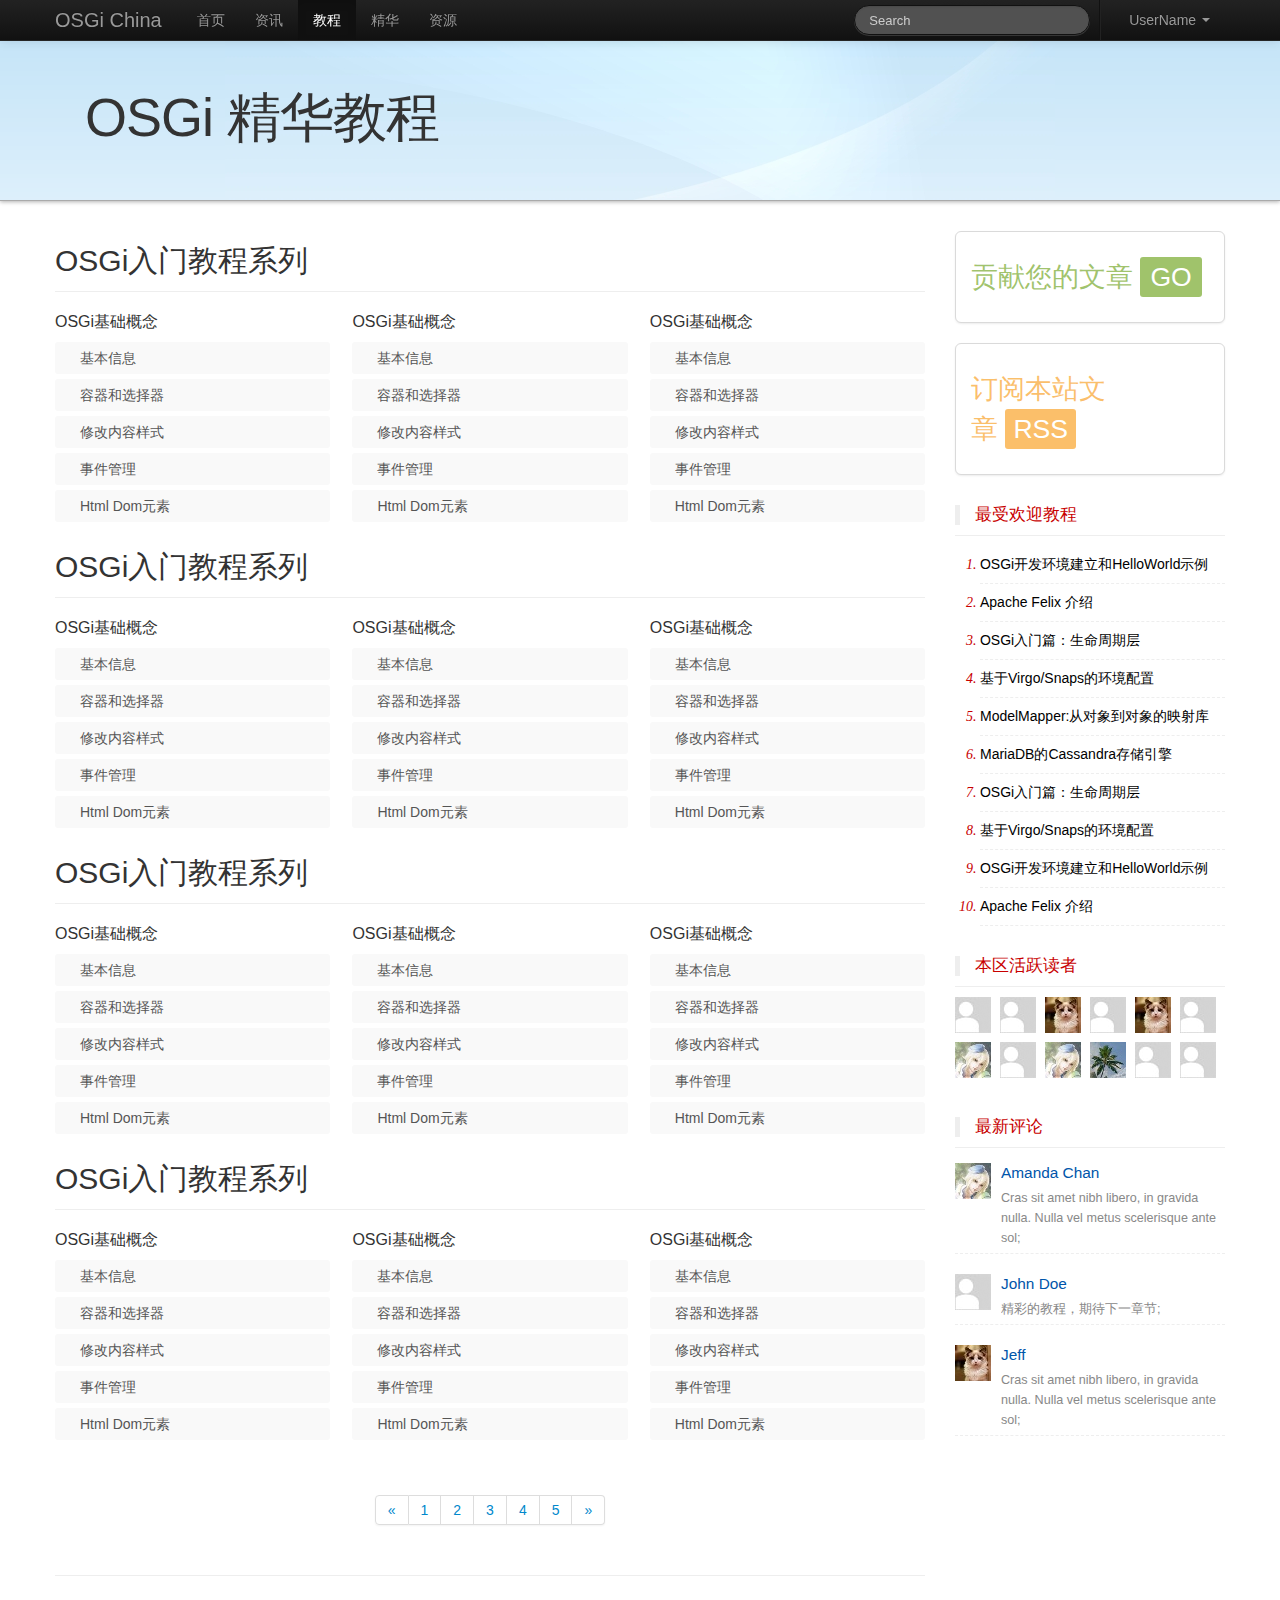
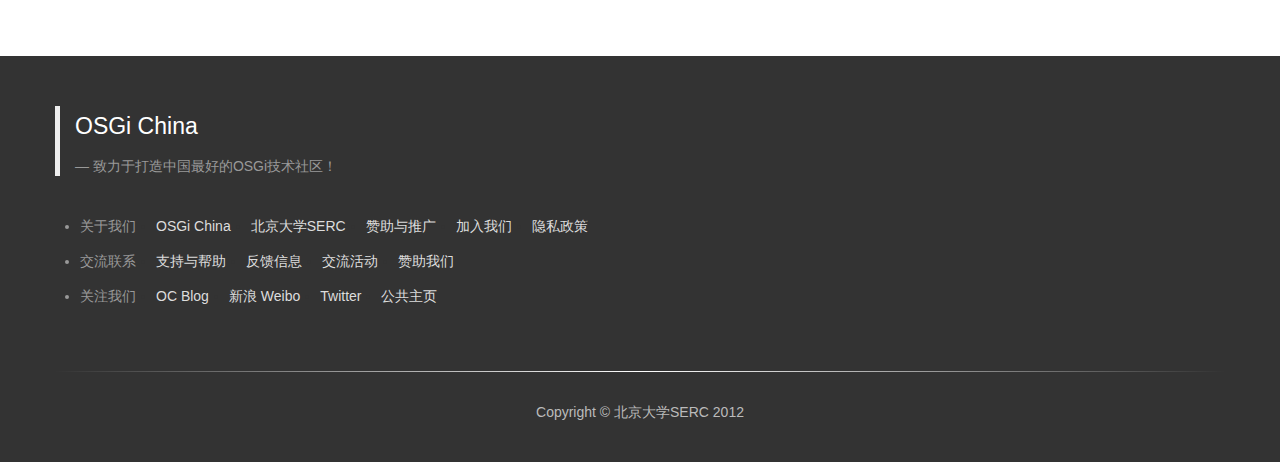
<file: prototype/allTutorials.html>
<!DOCTYPE html PUBLIC "-//W3C//DTD XHTML 1.0 Transitional//EN" "http://www.w3.org/TR/xhtml1/DTD/xhtml1-transitional.dtd">
<html xmlns="http://www.w3.org/1999/xhtml">
<head>
<meta http-equiv="Content-Type" content="text/html; charset=utf-8" />
<title>osgi china</title>
    <link href="static/css/bootstrap.css" rel="stylesheet">
    <link href="static/css/bootstrap-responsive.css" rel="stylesheet">
    <link href="static/css/common.css" rel="stylesheet">
    <link href="static/css/allTutorials.css" rel="stylesheet">
    <script src="static/js/jquery.js"></script>
    <script src="static/js/bootstrap.js"></script>
</head>

<body>
  	<div class="navbar navbar-inverse navbar-fixed-top">
      <div class="navbar-inner">
        <div class="container">
         <a class="btn btn-navbar" data-toggle="collapse" data-target=".nav-collapse">
            <span class="icon-bar"></span>
            <span class="icon-bar"></span>
            <span class="icon-bar"></span>
     	 </a>
 	
          <a class="brand" href="#">OSGi China</a>
          <div class="nav-collapse">
            <ul class="nav">
              <li><a href="index.html">首页</a></li>
              <li><a href="allNews.html">资讯</a></li>
              <li class="active"><a href="allTutorials.html">教程</a></li>
              <li><a href="#about">精华</a></li>
              <li><a href="#contact">资源</a></li>
            </ul>
            <ul class="nav pull-right">
             	<li class="divider-vertical"></li>
            	<li class="dropdown">
					<a href="#" class="dropdown-toggle" data-toggle="dropdown" data-target="#">&nbsp;UserName&nbsp;<b class="caret"></b></a>
					<ul class="dropdown-menu">
						<li><a href="#"><i class="icon-user icon-pos-adjust-for-yahei"></i>&nbsp;&nbsp;个人信息</a></li>
						<li><a href="#"><i class="icon-heart icon-pos-adjust-for-yahei"></i>&nbsp;&nbsp;我的收藏</a></li>
						<li><a href="#"><i class="icon-envelope icon-pos-adjust-for-yahei"></i>&nbsp;&nbsp;消息中心</a></li>
						<li class="divider"></li>
						<li><a href="#"><i class="icon-off icon-pos-adjust-for-yahei"></i>&nbsp;&nbsp;退出登录</a></li>
					</ul>
				</li>
			</ul>
            <form class="navbar-search pull-right ">
              <input type="text" class="search-query" placeholder="Search">
            </form>
          </div><!--/.nav-collapse -->
        </div>
      </div>
    </div>
    <div class="content">
    	<div class="header-bg">
            <div class="main-header">
                <div class="container">
                    <div class="hero-unit">
                        <h1>OSGi 精华教程<small style="letter-spacing:1px;">&nbsp;&nbsp;&nbsp;&nbsp;</small></h1>
        
                    </div>
                </div>
            </div>
        </div>
        <div id="main-content">
            <div class="container">
            	<div class="row-fluid">
                	<div class="span9 article-tocs">
                    	
                        <div class="page-header">
							<h2>OSGi入门教程系列<small></small></h2>
                        </div>      
                        <div class="row-fluid toc-div">
                        	<div class="span4">
                            	<h4>OSGi基础概念</h4>
                                <a href="article.html"><label class="article-link">基本信息</label></a>
                                <a href="article.html"><label class="article-link">容器和选择器</label></a>
                                <a href="#"><label class="article-link">修改内容样式</label></a>
                                <a href="#"><label class="article-link">事件管理</label></a>
                                <a href="#"><label class="article-link">Html Dom元素</label></a>
                            </div>
                        	<div class="span4">
                            	<h4>OSGi基础概念</h4>
                                <a href="#"><label class="article-link">基本信息</label></a>
                                <a href="#"><label class="article-link">容器和选择器</label></a>
                                <a href="#"><label class="article-link">修改内容样式</label></a>
                                <a href="#"><label class="article-link">事件管理</label></a>
                                <a href="#"><label class="article-link">Html Dom元素</label></a>
                            </div>
                        	<div class="span4">
                            	<h4>OSGi基础概念</h4>
                                <a href="#"><label class="article-link">基本信息</label></a>
                                <a href="#"><label class="article-link">容器和选择器</label></a>
                                <a href="#"><label class="article-link">修改内容样式</label></a>
                                <a href="#"><label class="article-link">事件管理</label></a>
                                <a href="#"><label class="article-link">Html Dom元素</label></a>
                            </div>
                        </div>    
                        
                        
                        <div class="page-header">
							<h2>OSGi入门教程系列<small></small></h2>
                        </div>      
                        <div class="row-fluid toc-div">
                        	<div class="span4">
                            	<h4>OSGi基础概念</h4>
                                <a href="#"><label class="article-link">基本信息</label></a>
                                <a href="#"><label class="article-link">容器和选择器</label></a>
                                <a href="#"><label class="article-link">修改内容样式</label></a>
                                <a href="#"><label class="article-link">事件管理</label></a>
                                <a href="#"><label class="article-link">Html Dom元素</label></a>
                            </div>
                        	<div class="span4">
                            	<h4>OSGi基础概念</h4>
                                <a href="#"><label class="article-link">基本信息</label></a>
                                <a href="#"><label class="article-link">容器和选择器</label></a>
                                <a href="#"><label class="article-link">修改内容样式</label></a>
                                <a href="#"><label class="article-link">事件管理</label></a>
                                <a href="#"><label class="article-link">Html Dom元素</label></a>
                            </div>
                        	<div class="span4">
                            	<h4>OSGi基础概念</h4>
                                <a href="#"><label class="article-link">基本信息</label></a>
                                <a href="#"><label class="article-link">容器和选择器</label></a>
                                <a href="#"><label class="article-link">修改内容样式</label></a>
                                <a href="#"><label class="article-link">事件管理</label></a>
                                <a href="#"><label class="article-link">Html Dom元素</label></a>
                            </div>
                        </div>     
                        
                                           
                        <div class="page-header">
							<h2>OSGi入门教程系列<small></small></h2>
                        </div>      
                        <div class="row-fluid toc-div">
                        	<div class="span4">
                            	<h4>OSGi基础概念</h4>
                                <a href="#"><label class="article-link">基本信息</label></a>
                                <a href="#"><label class="article-link">容器和选择器</label></a>
                                <a href="#"><label class="article-link">修改内容样式</label></a>
                                <a href="#"><label class="article-link">事件管理</label></a>
                                <a href="#"><label class="article-link">Html Dom元素</label></a>
                            </div>
                        	<div class="span4">
                            	<h4>OSGi基础概念</h4>
                                <a href="#"><label class="article-link">基本信息</label></a>
                                <a href="#"><label class="article-link">容器和选择器</label></a>
                                <a href="#"><label class="article-link">修改内容样式</label></a>
                                <a href="#"><label class="article-link">事件管理</label></a>
                                <a href="#"><label class="article-link">Html Dom元素</label></a>
                            </div>
                        	<div class="span4">
                            	<h4>OSGi基础概念</h4>
                                <a href="#"><label class="article-link">基本信息</label></a>
                                <a href="#"><label class="article-link">容器和选择器</label></a>
                                <a href="#"><label class="article-link">修改内容样式</label></a>
                                <a href="#"><label class="article-link">事件管理</label></a>
                                <a href="#"><label class="article-link">Html Dom元素</label></a>
                            </div>
                        </div>   
                        
                        <div class="page-header">
							<h2>OSGi入门教程系列<small></small></h2>
                        </div>      
                        <div class="row-fluid toc-div">
                        	<div class="span4">
                            	<h4>OSGi基础概念</h4>
                                <a href="#"><label class="article-link">基本信息</label></a>
                                <a href="#"><label class="article-link">容器和选择器</label></a>
                                <a href="#"><label class="article-link">修改内容样式</label></a>
                                <a href="#"><label class="article-link">事件管理</label></a>
                                <a href="#"><label class="article-link">Html Dom元素</label></a>
                            </div>
                        	<div class="span4">
                            	<h4>OSGi基础概念</h4>
                                <a href="#"><label class="article-link">基本信息</label></a>
                                <a href="#"><label class="article-link">容器和选择器</label></a>
                                <a href="#"><label class="article-link">修改内容样式</label></a>
                                <a href="#"><label class="article-link">事件管理</label></a>
                                <a href="#"><label class="article-link">Html Dom元素</label></a>
                            </div>
                        	<div class="span4">
                            	<h4>OSGi基础概念</h4>
                                <a href="#"><label class="article-link">基本信息</label></a>
                                <a href="#"><label class="article-link">容器和选择器</label></a>
                                <a href="#"><label class="article-link">修改内容样式</label></a>
                                <a href="#"><label class="article-link">事件管理</label></a>
                                <a href="#"><label class="article-link">Html Dom元素</label></a>
                            </div>
                        </div>   
                        
                        
                        <div class="pagination pagination-centered pager-div">
                          <ul>
                            <li><a href="#">&laquo;</a></li>
                            <li><a href="#">1</a></li>
                            <li><a href="#">2</a></li>
                            <li><a href="#">3</a></li>
                            <li><a href="#">4</a></li>
                            <li><a href="#">5</a></li>
                            <li><a href="#">&raquo;</a></li>
                         </ul>
                        </div>     
                    	<!--div class="row-fluid">
                        	<div class="span6">
                            	<div class="white-panel series">
                                	 <legend class="series-caption"><h2>OSGi入门</h2></legend>
                                     	<blockquote>OSGi基本概念
                                        </blockquote>
                                        <small>
                                        	dfdfdfdf
                                        </small>
                                        <blockquote>标准OSGi容器介绍
                                        </blockquote>
                                        <blockquote>企业级OSGi初步
                                        </blockquote>
                                        <blockquote>OSGi实践
                                        </blockquote>
                                     </ul>
                                </div>
                            </div>
                        	<div class="span6">
                            </div>
                        </div-->
                    </div>
                	<div class="span3">
                    	<div class="white-panel-style-1 submit-articles">
                        	<a href="#"><h2>贡献您的文章&nbsp;<span>GO</span></h2></a>
                        </div>
                    	<div class="white-panel-style-1 rss-articles">
                        	<a href="#"><h2>订阅本站文章&nbsp;<span>RSS</span></h2></a>
                        </div>
                    
                    	<div class="right-nav-div">
							<h4><blockquote>最受欢迎教程</blockquote></h4>
                            <ol>
                            	<li><a href="#" title="OSGi开发环境的建立和HelloWorld示例">OSGi开发环境建立和HelloWorld示例</a></li>
                            	<li><a href="#" title="Apache Felix 介绍">Apache Felix 介绍</a></li>
                            	<li><a href="#" title="OSGi入门篇：生命周期层">OSGi入门篇：生命周期层</a></li>
                            	<li><a href="#" title="基于Virgo/Snaps的环境配置">基于Virgo/Snaps的环境配置</a></li>
                            	<li><a href="#" title="ModelMapper:从对象到对象的映射库">ModelMapper:从对象到对象的映射库</a></li>
                            	<li><a href="#" title="MariaDB的Cassandra存储引擎">MariaDB的Cassandra存储引擎</a></li>
                            	<li><a href="#" title="OSGi入门篇：生命周期层">OSGi入门篇：生命周期层</a></li>
                            	<li><a href="#" title="基于Virgo/Snaps的环境配置">基于Virgo/Snaps的环境配置</a></li>
                            	<li><a href="#" title="OSGi开发环境的建立和HelloWorld示例">OSGi开发环境建立和HelloWorld示例</a></li>
                            	<li><a href="#" title="Apache Felix 介绍">Apache Felix 介绍</a></li>
                            </ol>
                        </div> 
                    	<div class="right-nav-div">
							<h4><blockquote>本区活跃读者</blockquote></h4>
                            <div class="img-list">
                                <ul class="unstyled">
                                    <li><a href="#" title="John Doe"><img src="static/img/for-test/user-36x36.png"/></a></li>
                                    <li><a href="#" title="Jane Doe"><img src="static/img/for-test/user-36x36.png"/></a></li>
                                    <li><a href="#" title="Kitten"><img src="static/img/for-test/photo1-36x36.jpg"/></a></li>
                                    <li><a href="#" title="John Doe"><img src="static/img/for-test/user-36x36.png"/></a></li>
                                    <li><a href="#" title="Jeff"><img src="static/img/for-test/photo1-36x36.jpg"/></a></li>
                                    <li><a href="#" title="John Doe"><img src="static/img/for-test/user-36x36.png"/></a></li>
                                    <li><a href="#" title="John Doe"><img src="static/img/for-test/photo2-36x36.jpg"/></a></li>
                                    <li><a href="#" title="John Doe"><img src="static/img/for-test/user-36x36.png"/></a></li>
                                    <li><a href="#" title="Amanda"><img src="static/img/for-test/photo2-36x36.jpg"/></a></li>
                                    <li><a href="#" title="John Doe"><img src="static/img/for-test/photo3-36x36.jpg"/></a></li>
                                    <li><a href="#" title="John Doe"><img src="static/img/for-test/user-36x36.png"/></a></li>
                                    <li><a href="#" title="John Doe"><img src="static/img/for-test/user-36x36.png"/></a></li>
                                    <div style="clear:both;"></div>
                                </ul>
                            </div>
                        </div>
                        
                    	<div class="right-nav-div">
							<h4><blockquote>最新评论</blockquote></h4>
                            <div class="comment-list">
                                <div class="media">
                                    <a class="pull-left" href="#">
                                        <img class="media-object" src="static/img/for-test/photo2-36x36.jpg">
                                    </a>
                                    <div class="media-body">
                                        <label class="media-heading"><a href="#">Amanda Chan</a></label>
                                        <a href="#" title="在OSGi开发环境的建立和HelloWorld示例一文中的评论">
                                        Cras sit amet nibh libero, in gravida nulla. Nulla vel metus scelerisque ante sol;
                                        </a>
                                    </div>
                                </div> 
                                <div class="media">
                                    <a class="pull-left" href="#">
                                        <img class="media-object" src="static/img/for-test/user-36x36.png">
                                    </a>
                                    <div class="media-body">
                                        <label class="media-heading"><a href="#">John Doe</a></label>
                                        <a href="#" title="在基于Virgo/Snaps的环境配置一文中的评论">精彩的教程，期待下一章节;</a>
                                    </div>
                                </div> 
                                <div class="media">
                                    <a class="pull-left" href="#">
                                        <img class="media-object" src="static/img/for-test/photo1-36x36.jpg">
                                    </a>
                                    <div class="media-body">
                                        <label class="media-heading"><a href="#">Jeff</a></label>
                                        <a href="#" title="在Apache Felix 介绍一文中的评论">
                                        Cras sit amet nibh libero, in gravida nulla. Nulla vel metus scelerisque ante sol;
                                    	</a>
                                    </div>
                                </div> 
                        	</div>
                        </div>
                    </div>
                </div>
            </div>
        </div>
    </div>
    
    <div class="footer">
    	<div class="container">
        	<div class="row">
            	<div class="span12">
                    <blockquote class="white-font">
                      <h3>OSGi China</h3>
                      <h4><small>致力于打造中国最好的OSGi技术社区！</small></h4>
                    </blockquote>
                </div>
            </div>
            <br/>
            <div class="row footer-links">
				<div class="span12">
                	<ul>
                    	<li>关于我们</li>
                        <li><a href="#">OSGi China</a></li>
                        <li><a href="#">北京大学SERC</a></li>
                        <li><a href="#">赞助与推广</a></li>
                        <li><a href="#">加入我们</a></li>
                        <li><a href="#">隐私政策</a></li>
                    </ul>
                </div>
				<div class="span12">
                	<ul>
                    	<li>交流联系</li>
                        <li><a href="#">支持与帮助</a></li>
                        <li><a href="#">反馈信息</a></li>
                        <li><a href="#">交流活动</a></li>
                        <li><a href="#">赞助我们</a></li>
                    </ul>
                </div>
				<div class="span12">
                	<ul>
                    	<li>关注我们</li>
                        <li><a href="#">OC Blog</a></li>
                        <li><a href="#">新浪 Weibo</a></li>
                        <li><a href="#">Twitter</a></li>
                        <li><a href="#">公共主页</a></li>
                    </ul>
                </div>
            </div>
            <br/>
            <hr class="soften" />
            <div class="row">
            	<div class="span12 copyright">Copyright © 北京大学SERC 2012</div>
            </div>
        </div>
    </div>
</body>
</html>
</file>
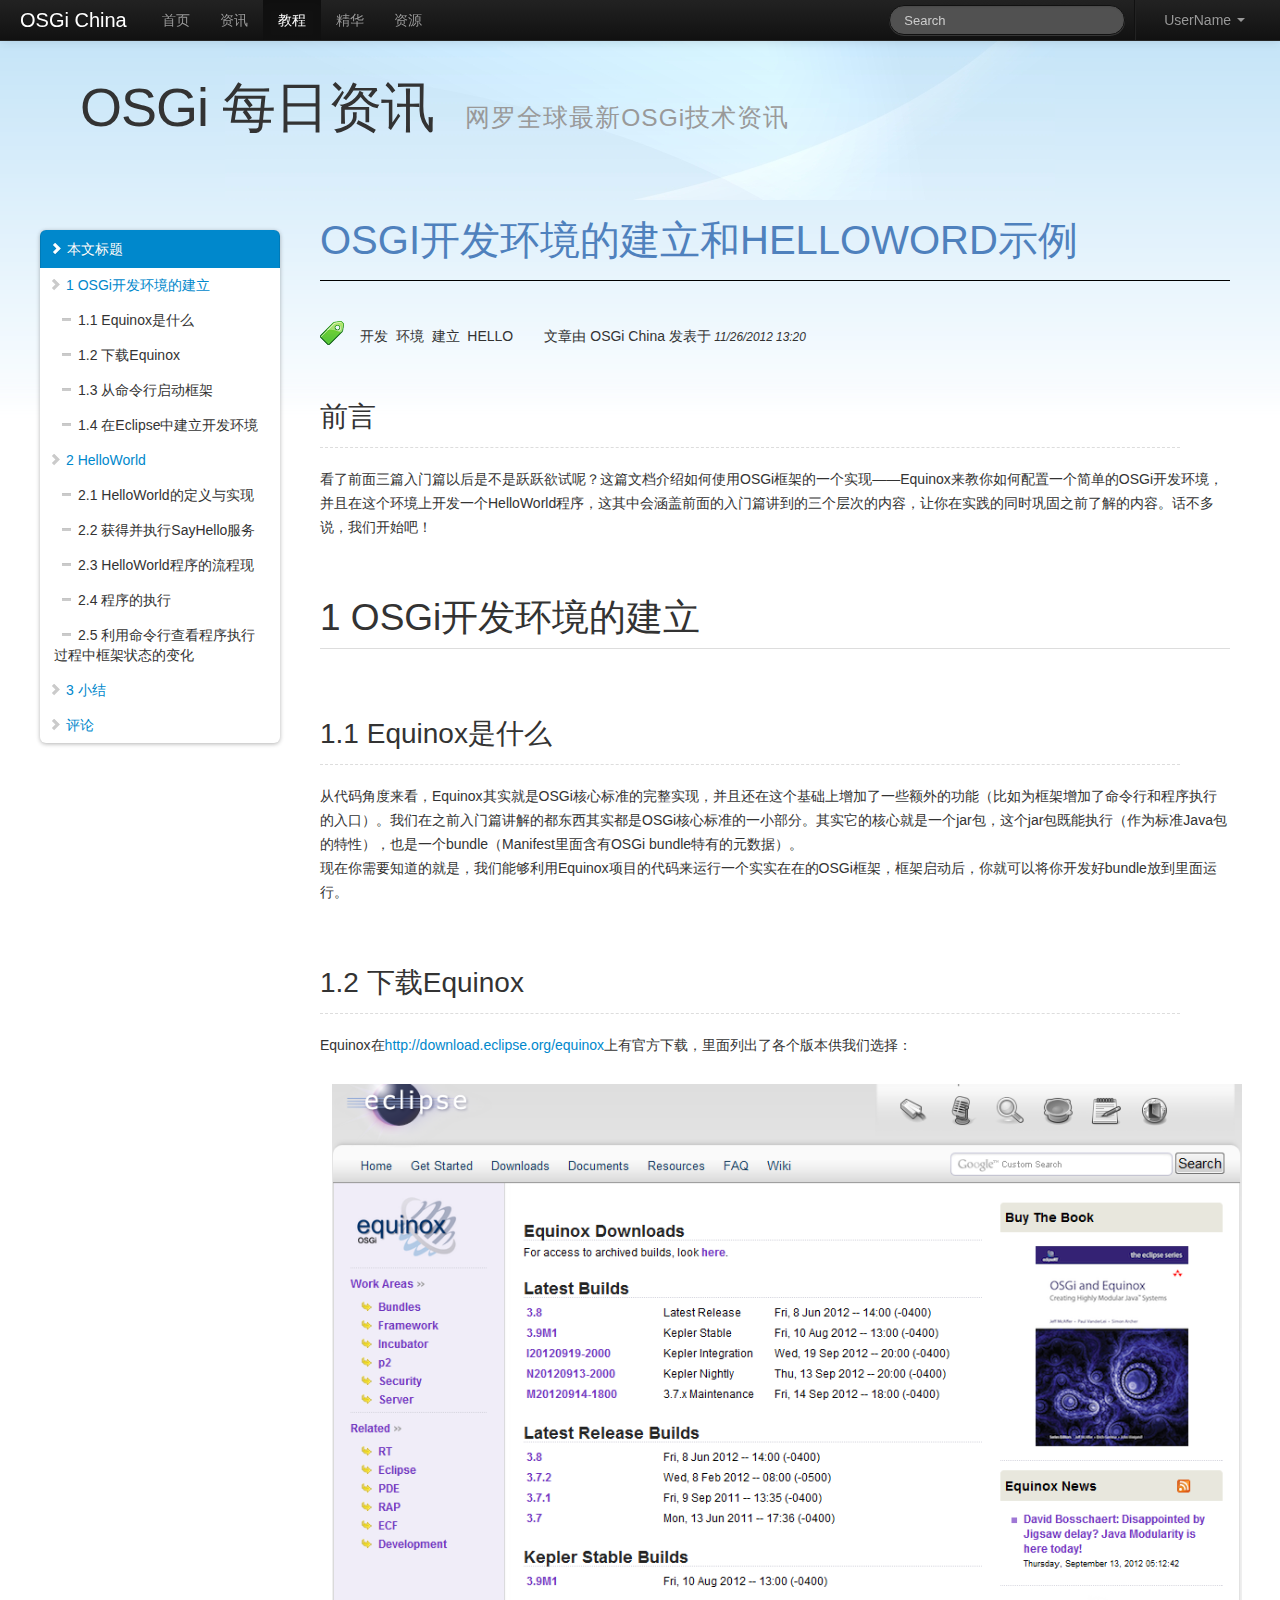
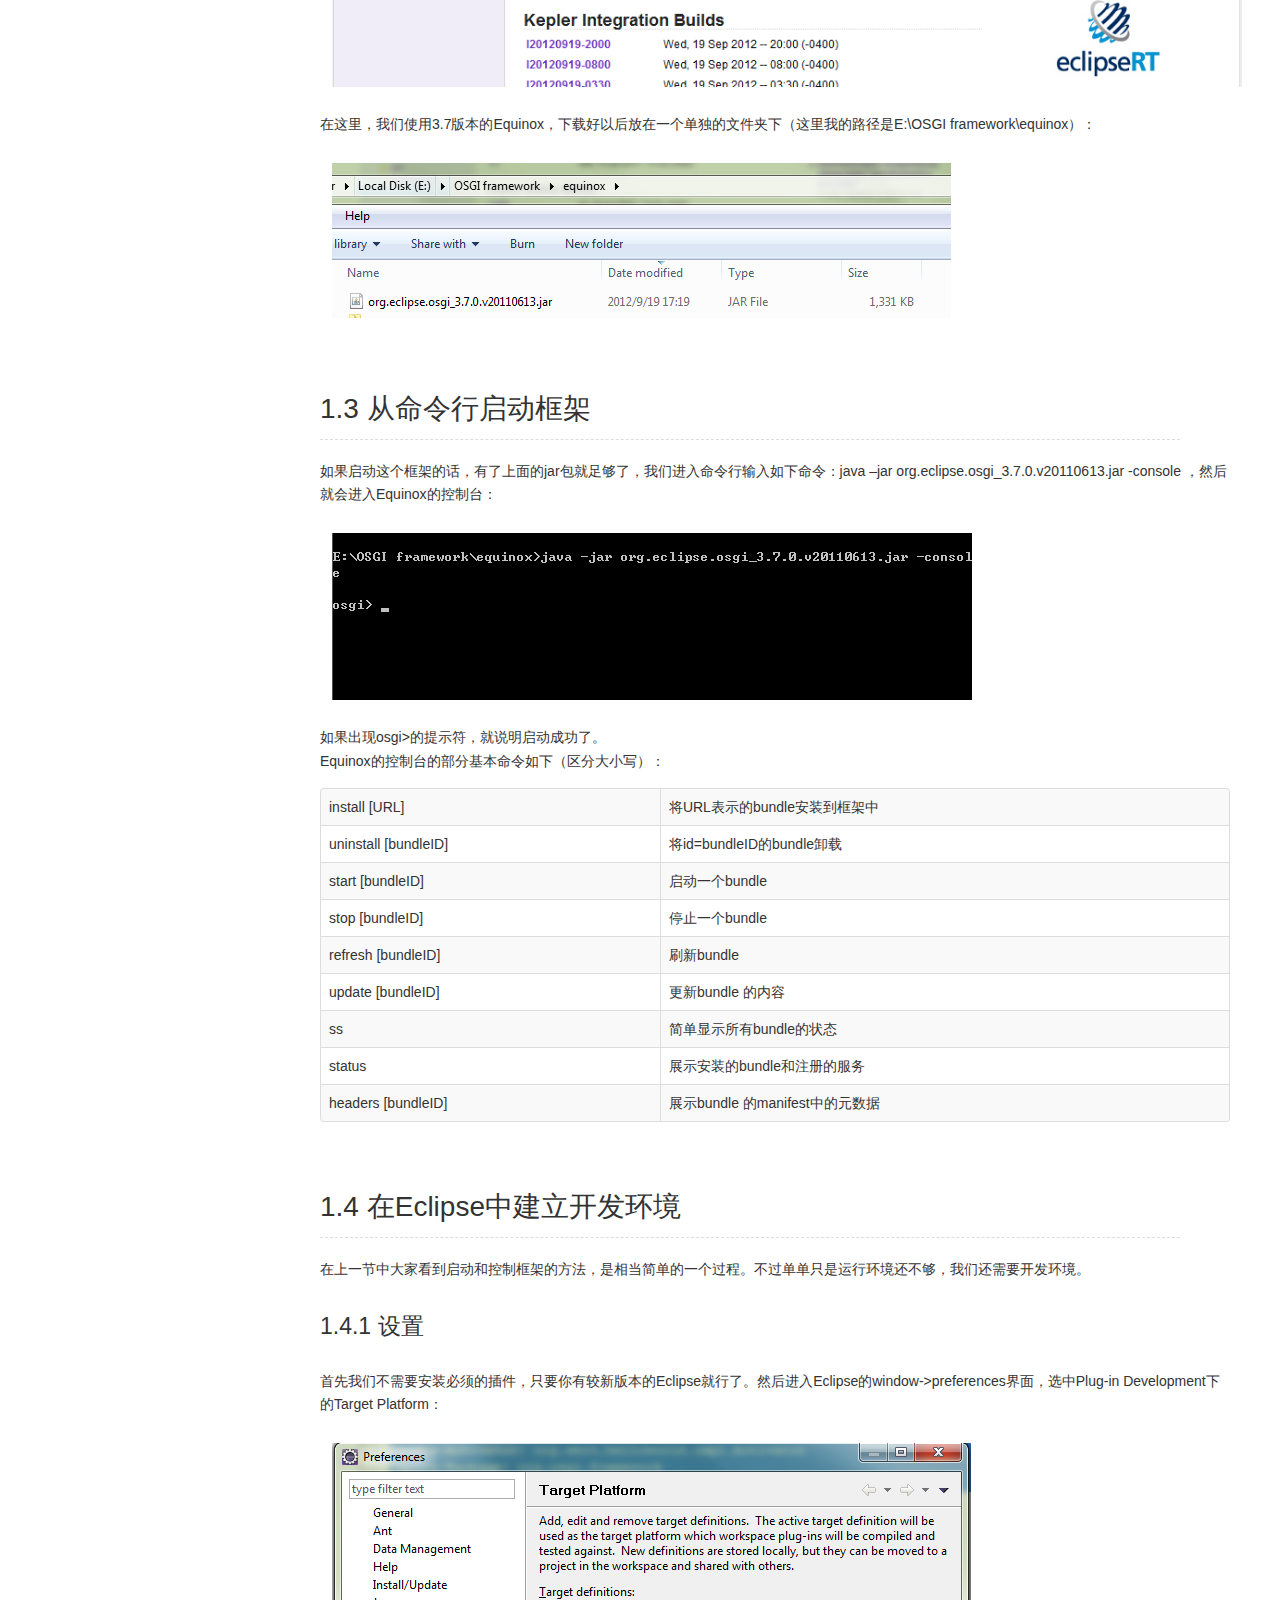
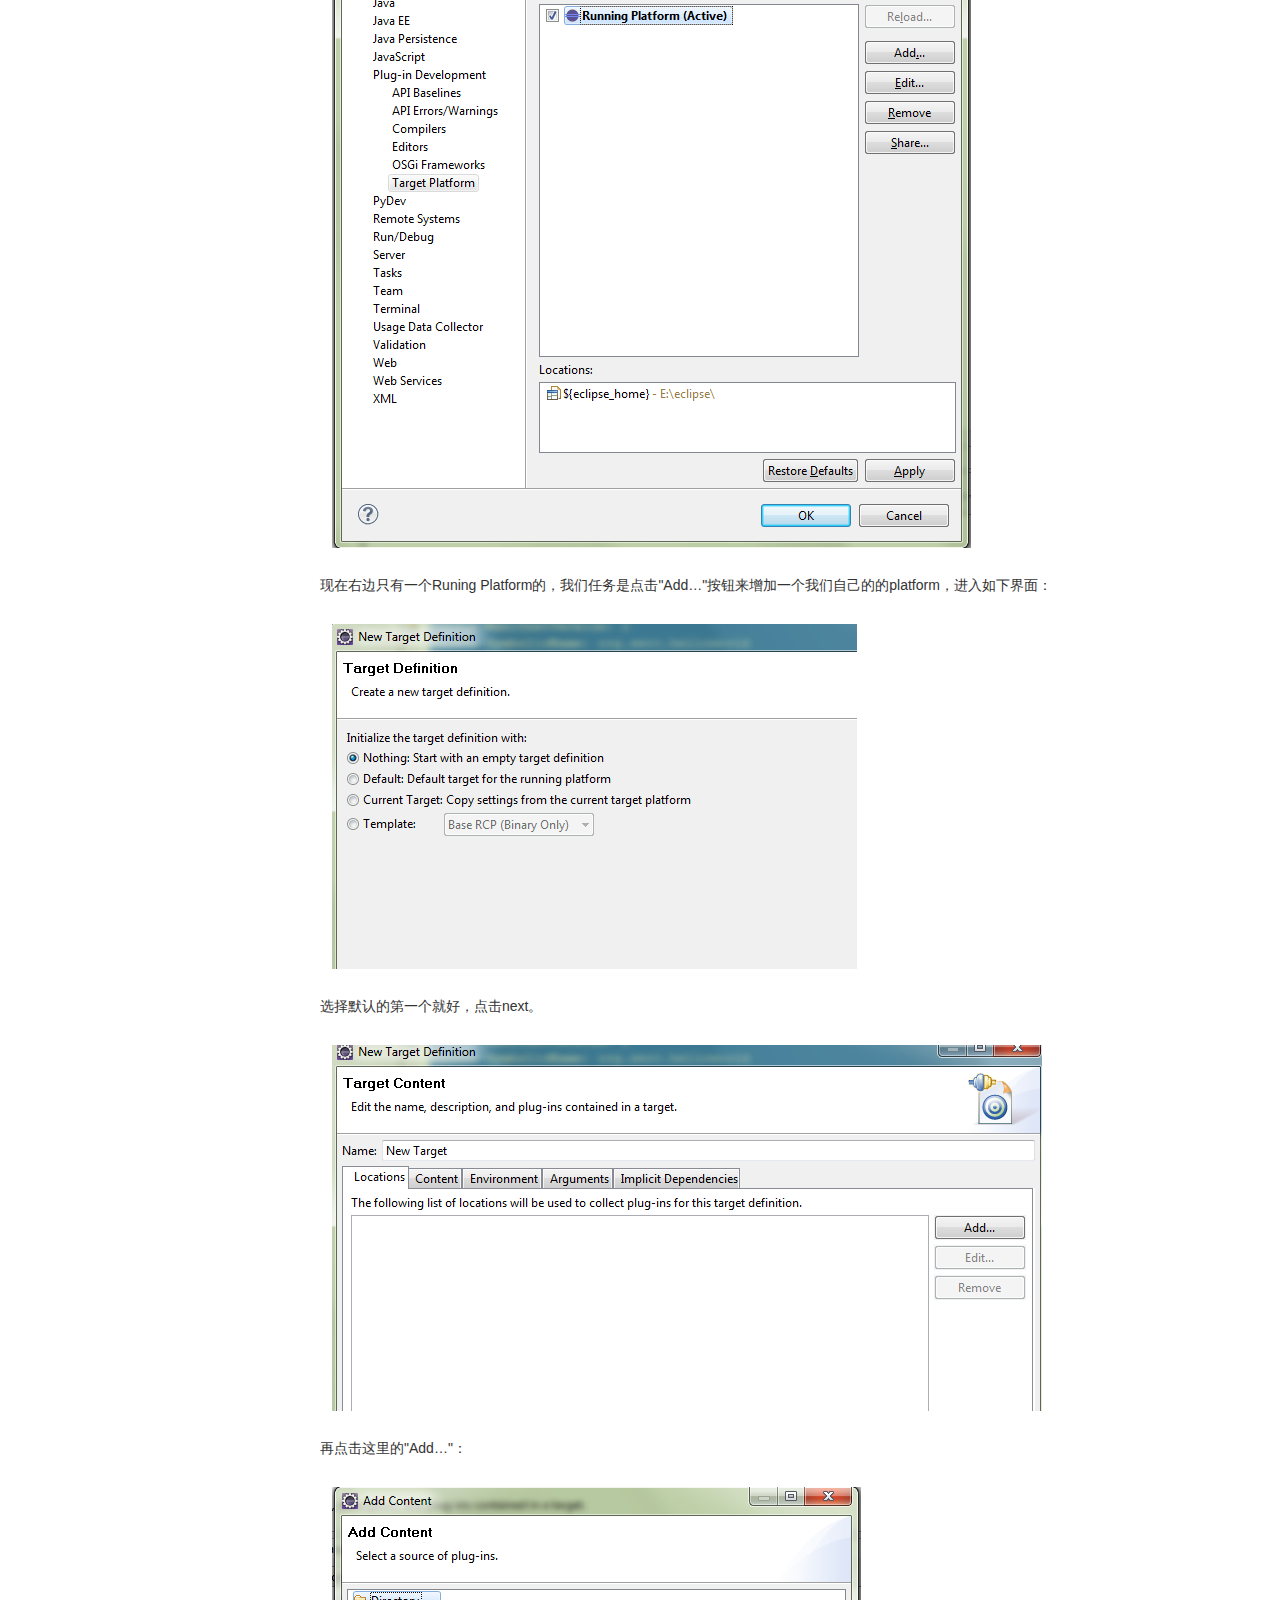
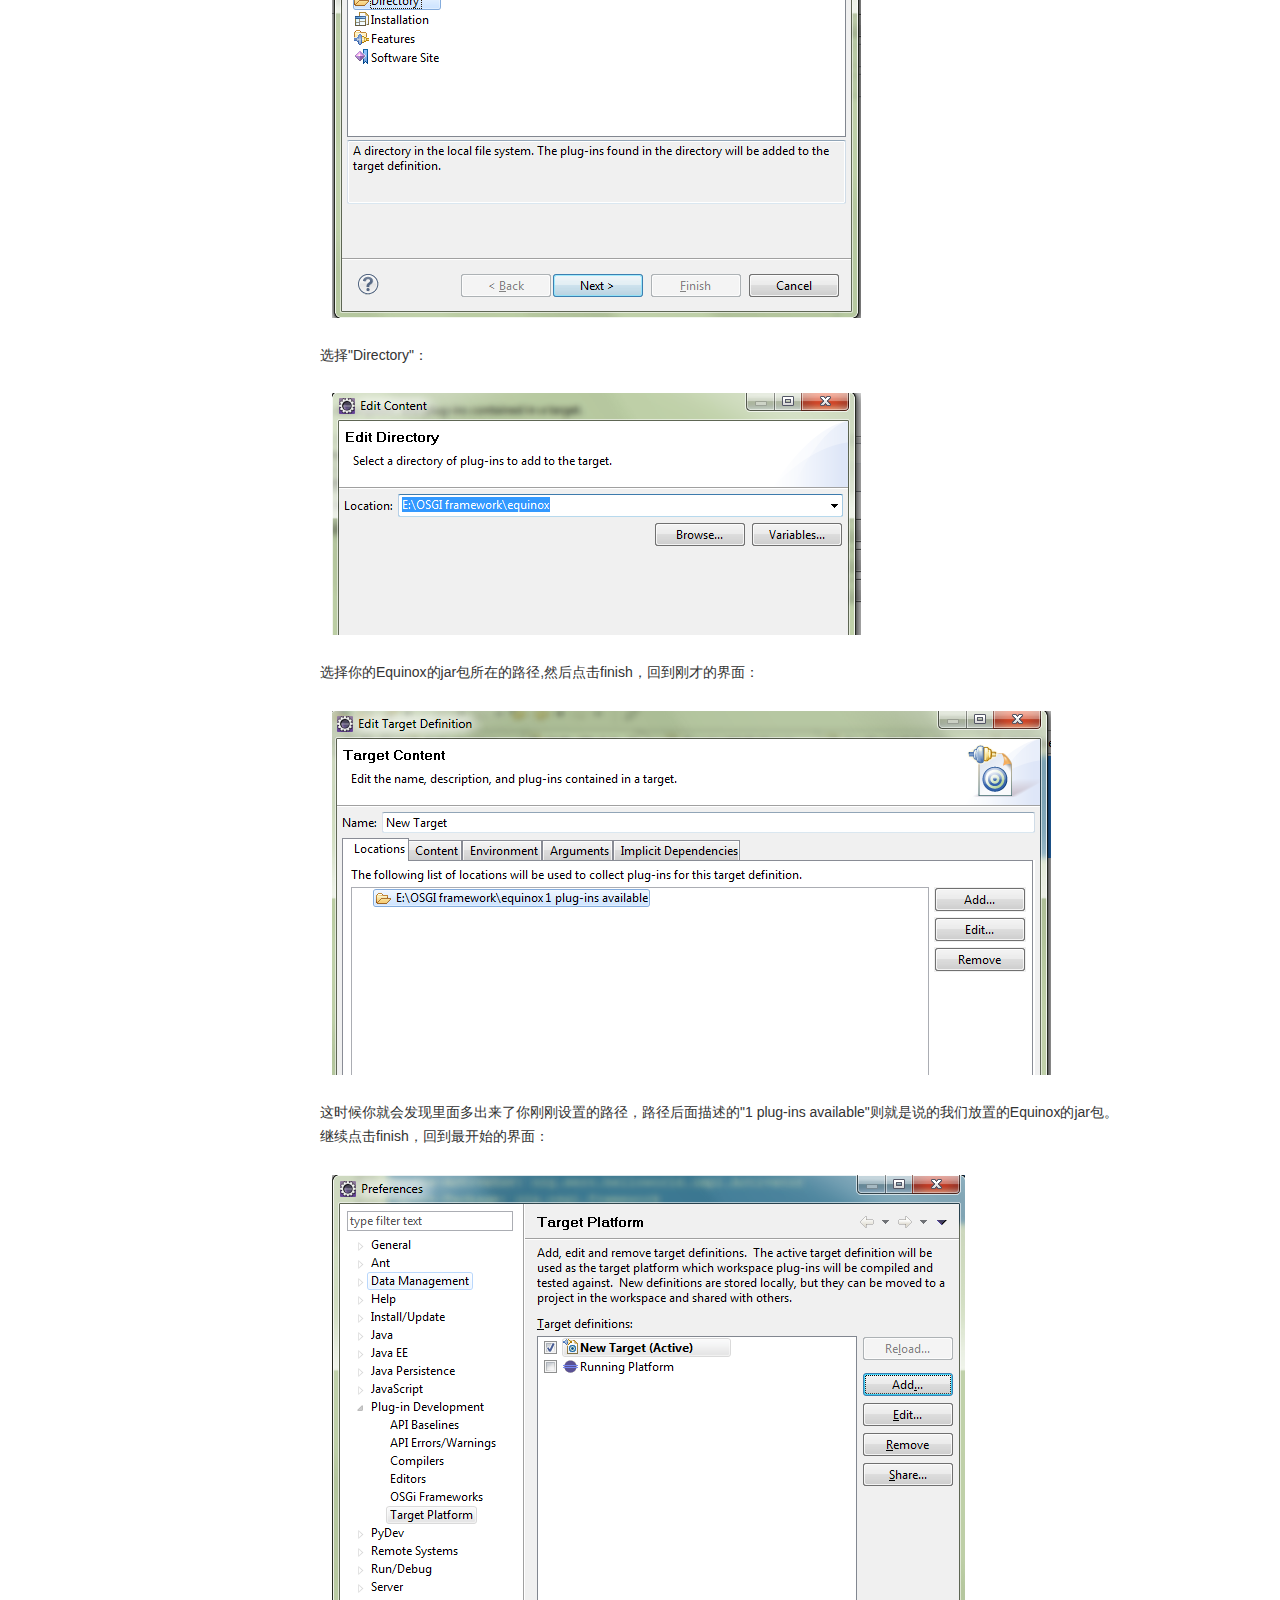
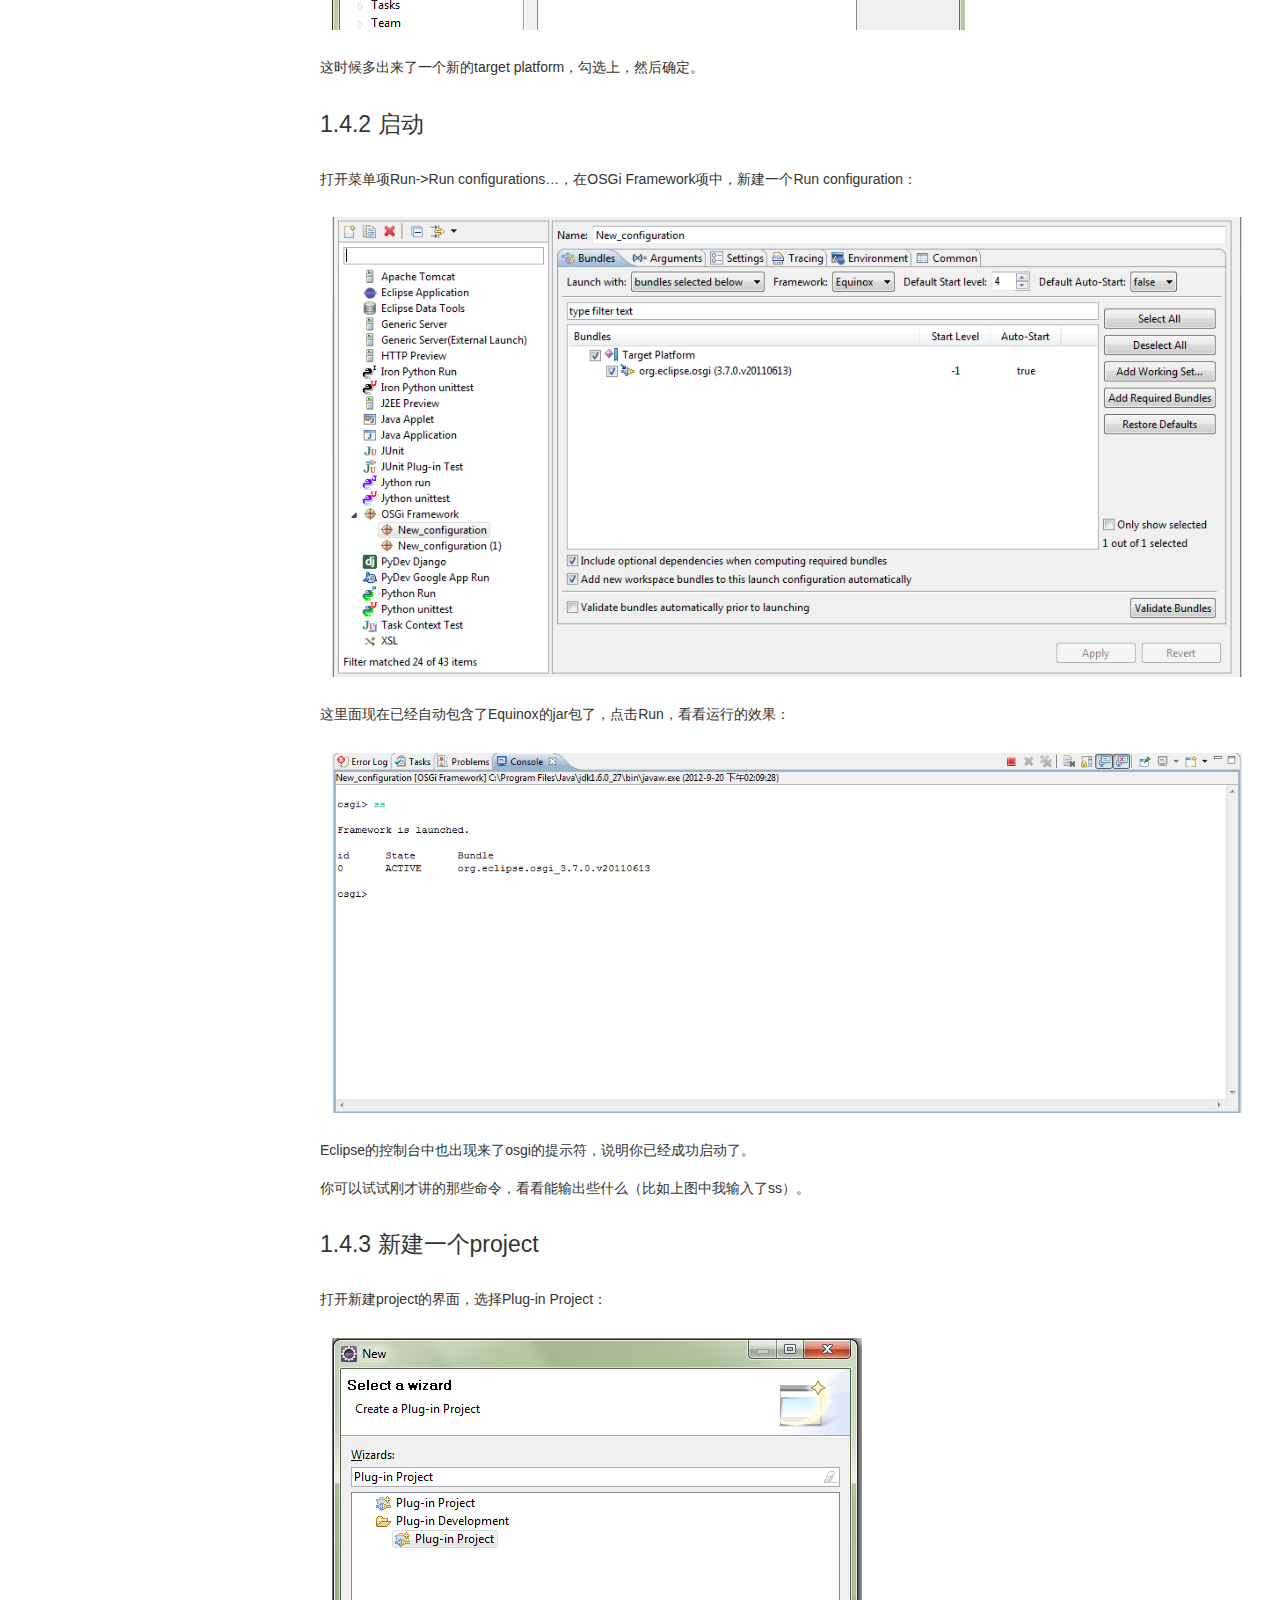
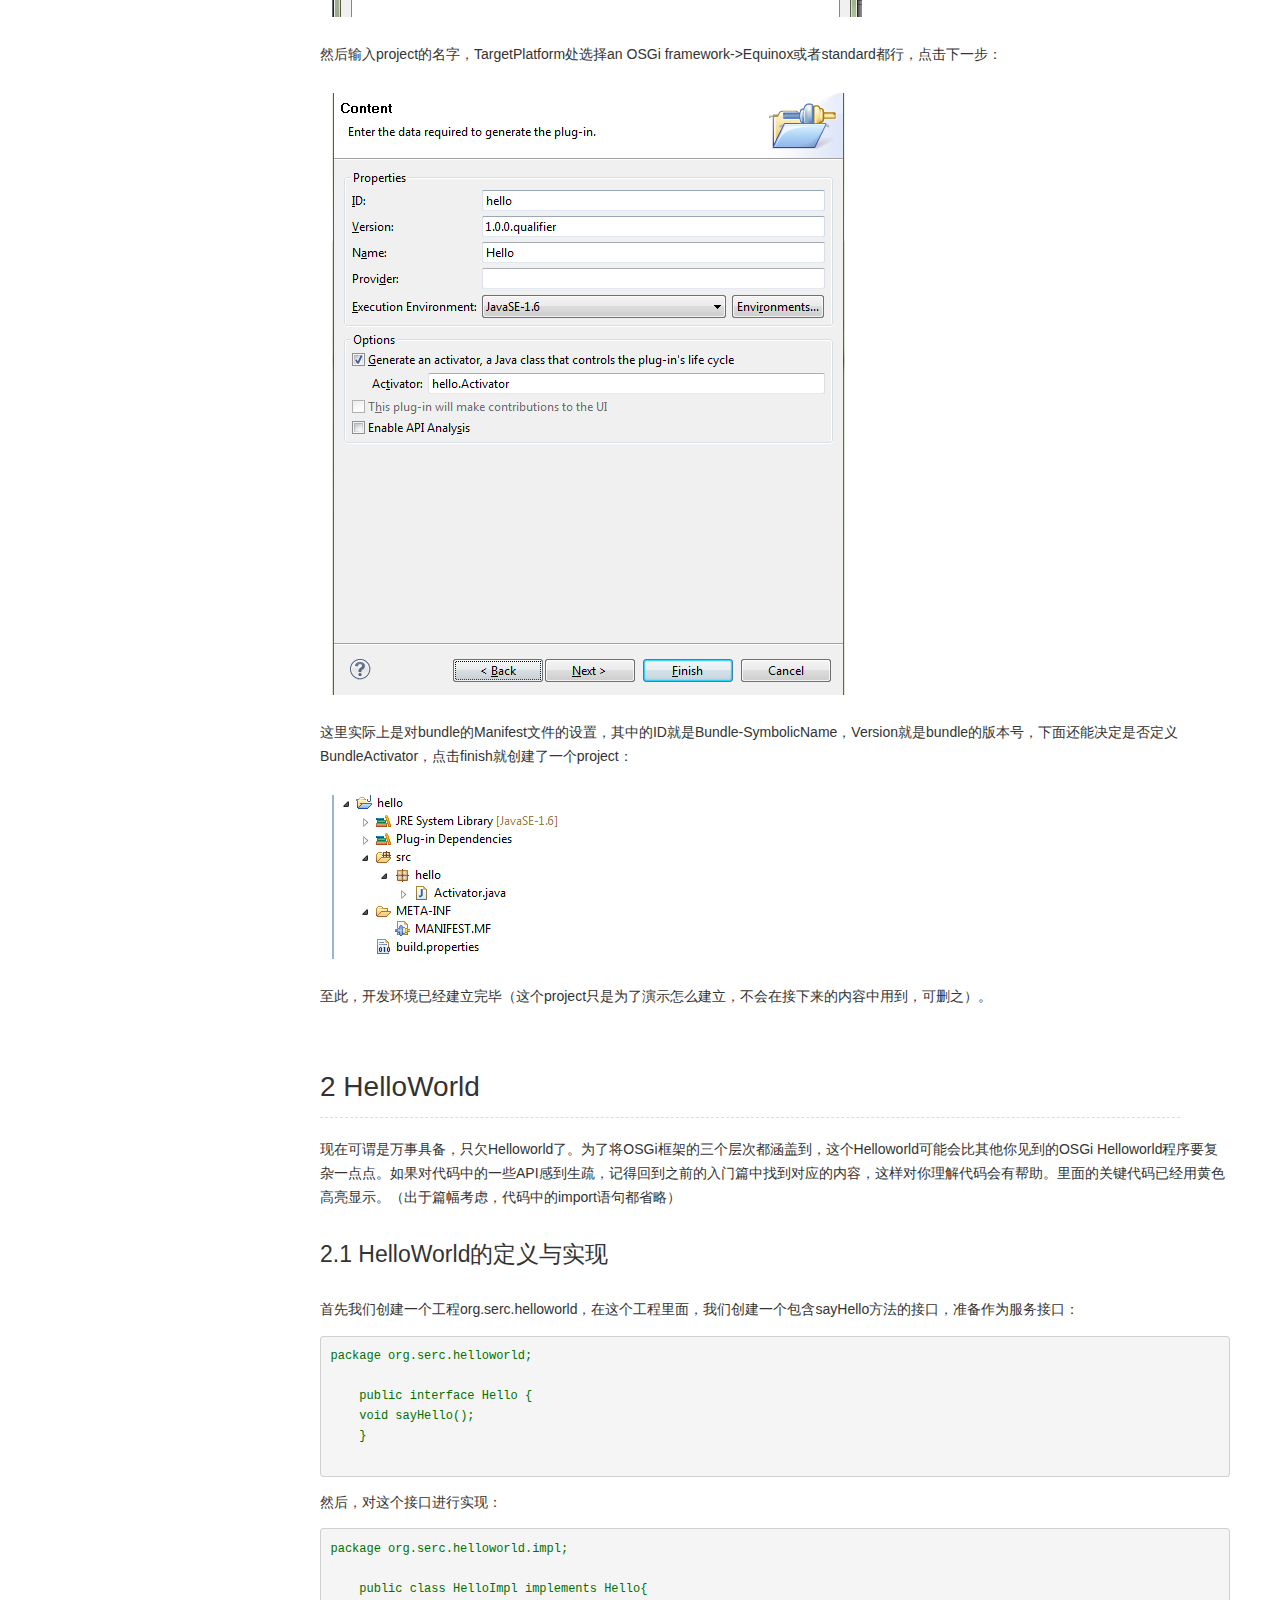
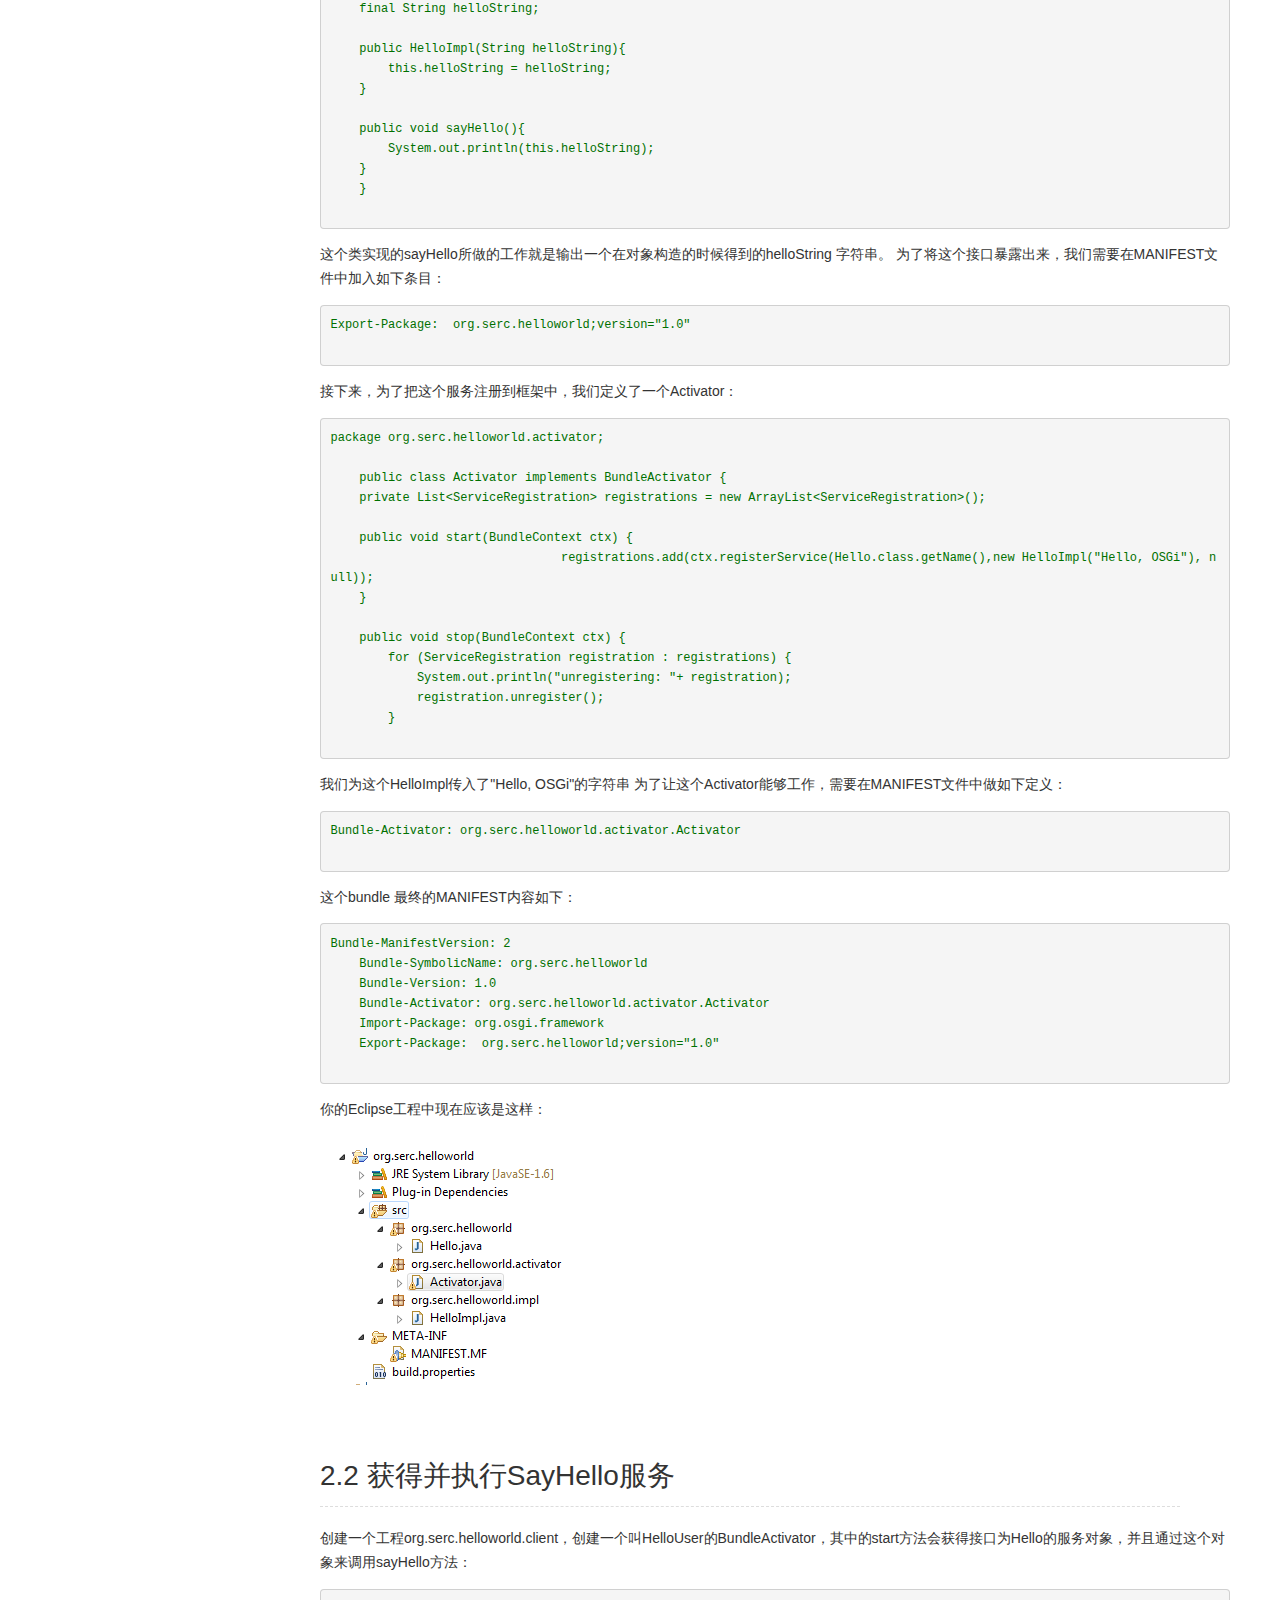
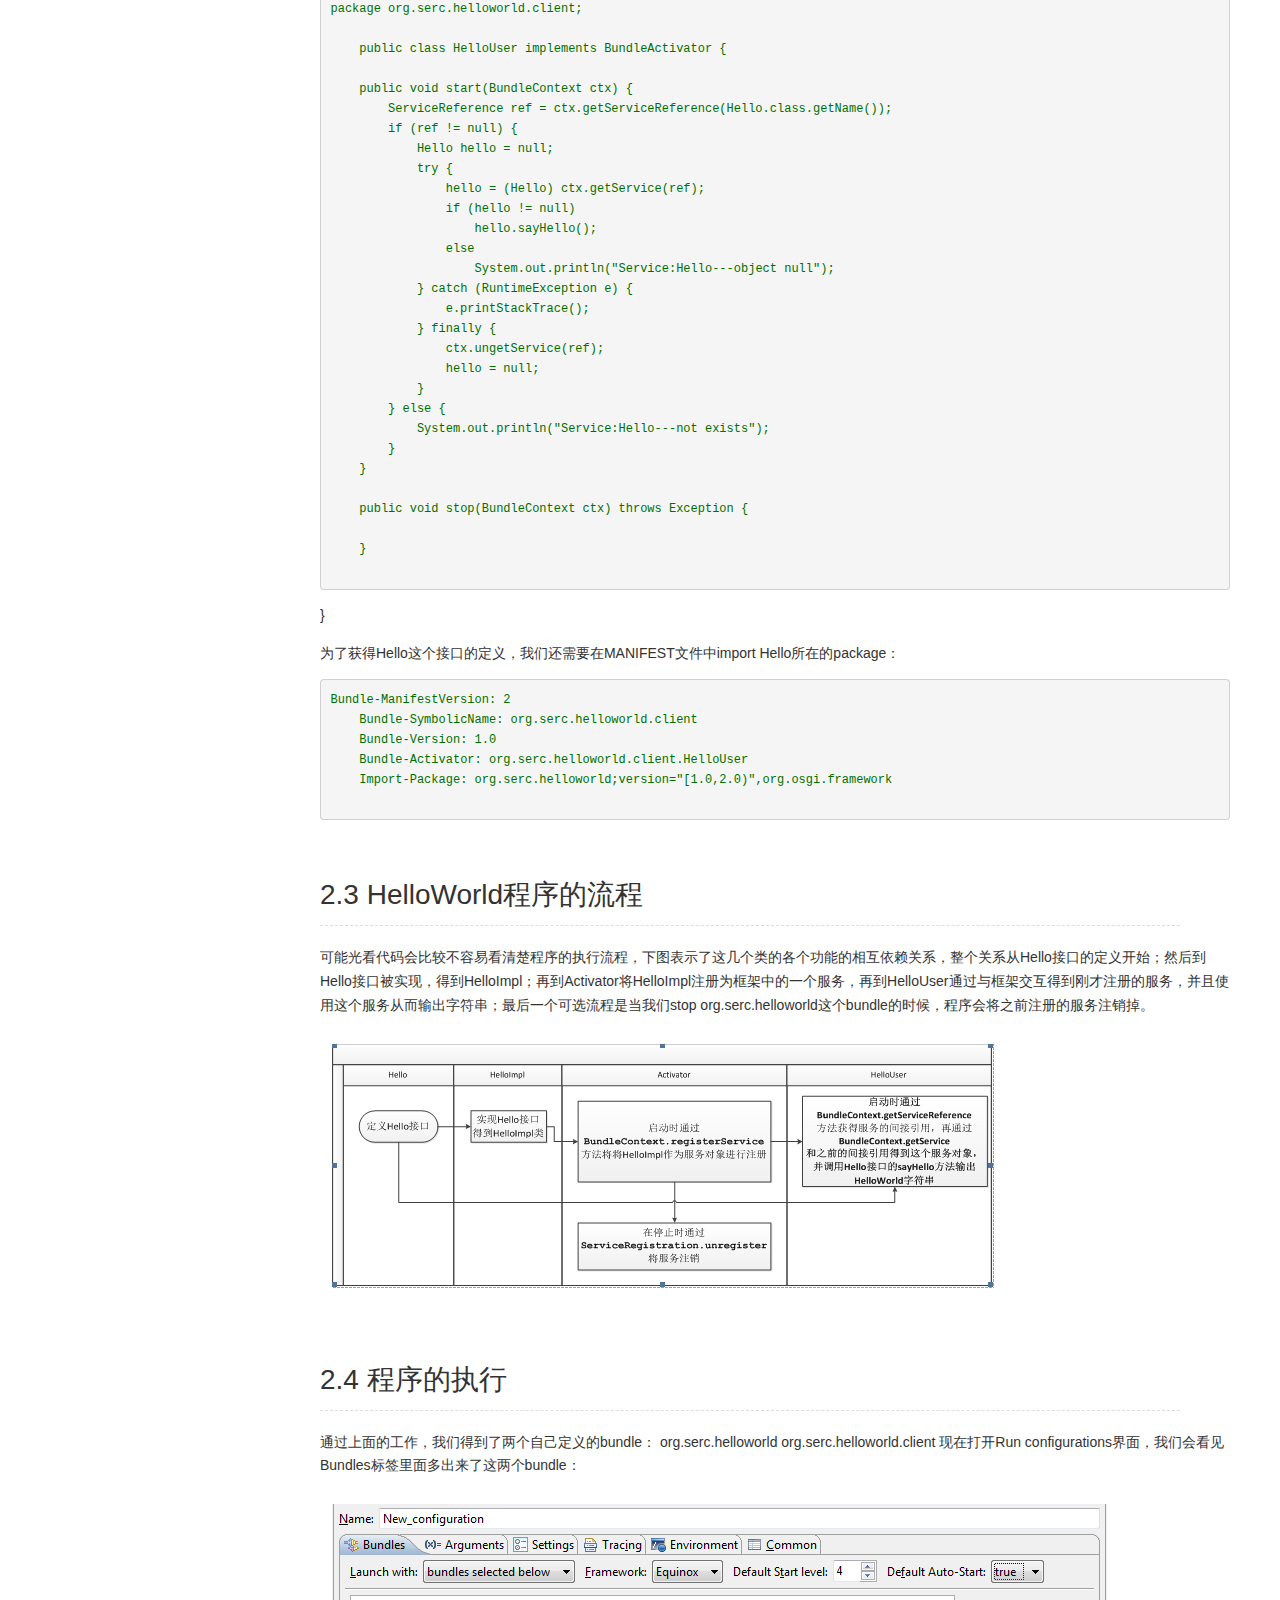
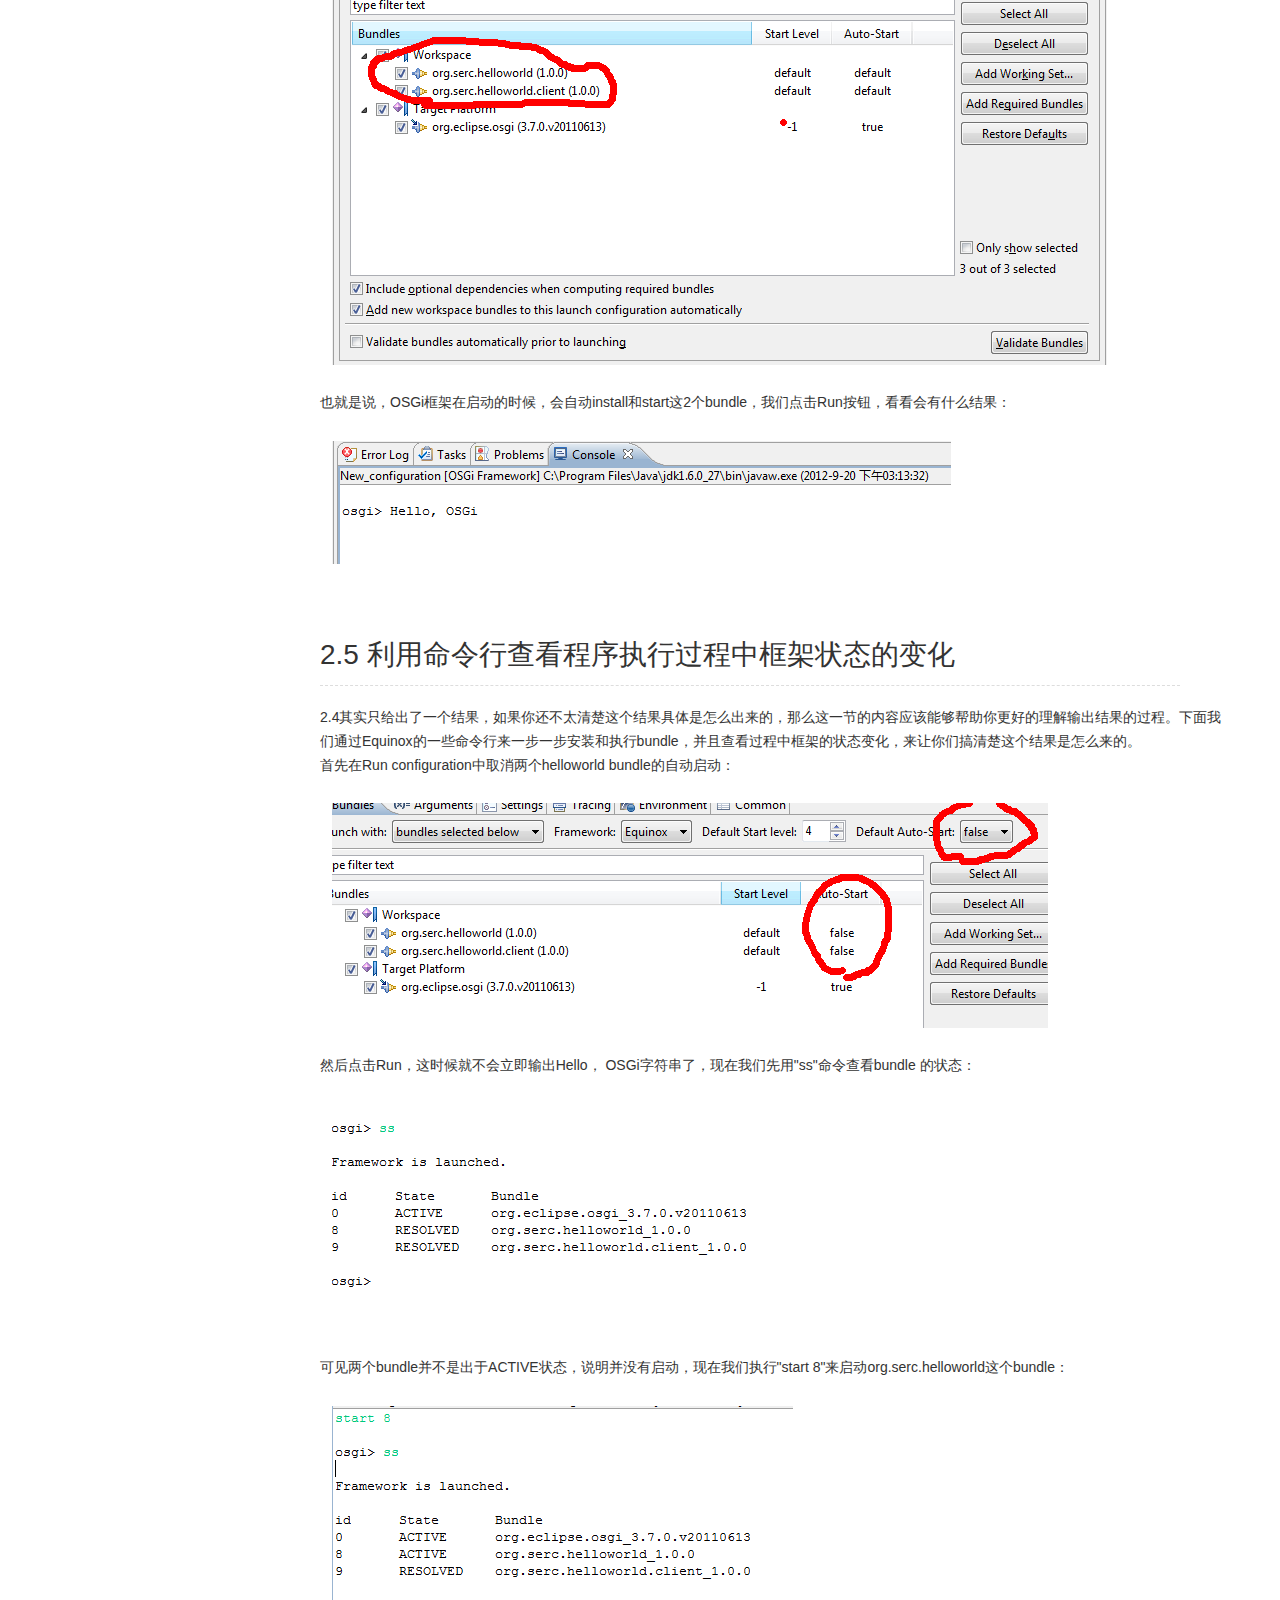
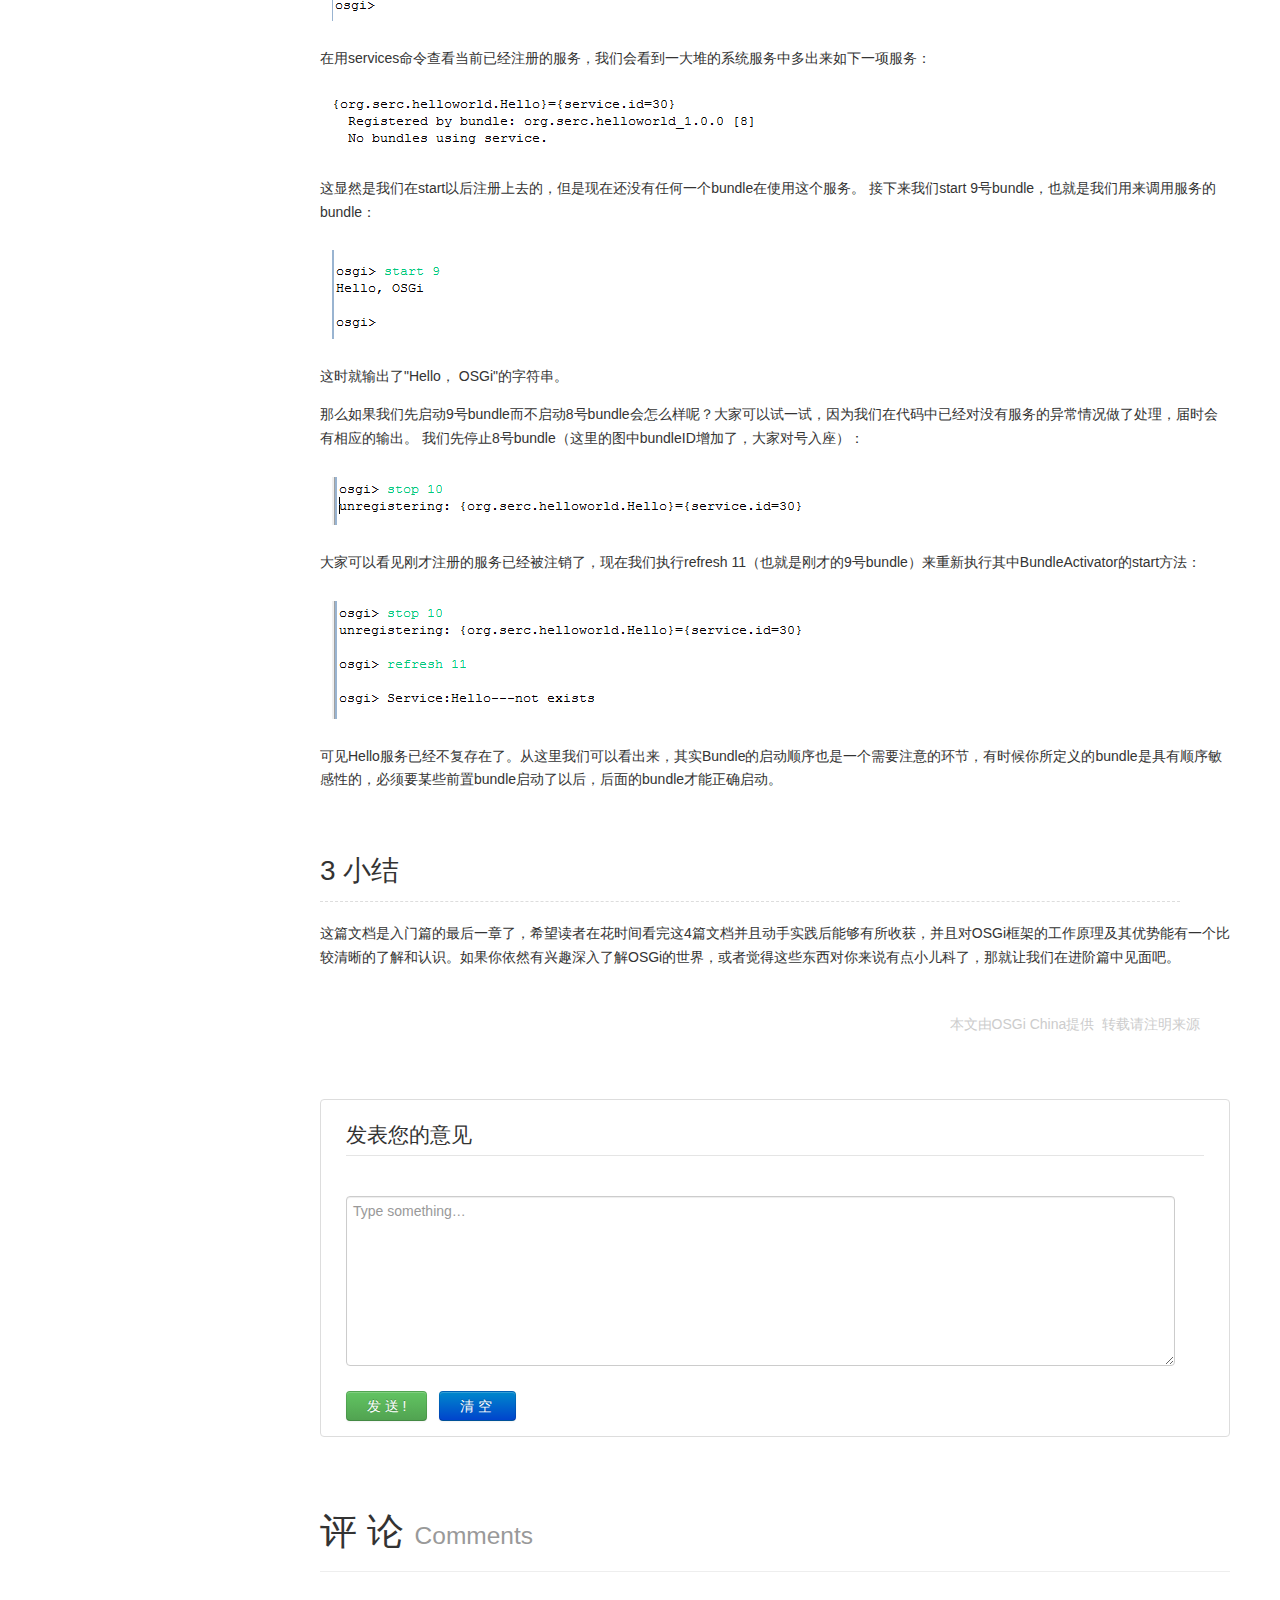
<file: prototype/article.html>
<!DOCTYPE html PUBLIC "-//W3C//DTD XHTML 1.0 Transitional//EN" "http://www.w3.org/TR/xhtml1/DTD/xhtml1-transitional.dtd">
<html xmlns="http://www.w3.org/1999/xhtml">
<head>
<meta http-equiv="Content-Type" content="text/html; charset=utf-8" />
<title>osgi china</title>
    <link href="static/css/bootstrap.css" rel="stylesheet">
    <link href="static/css/bootstrap-responsive.css" rel="stylesheet">
    <link href="static/css/common.css" rel="stylesheet">
    <link href="static/css/article.css" rel="stylesheet">
    <link href="static/css/osgicn-article-style.css" rel="stylesheet">
    <script src="static/js/jquery.js"></script>
    <script src="static/js/bootstrap.js"></script>
</head>

<body  >
  	<div class="navbar navbar-inverse navbar-fixed-top">
      <div class="navbar-inner">
        <div class="container-fluid">
         <a class="btn btn-navbar" data-toggle="collapse" data-target=".nav-collapse">
            <span class="icon-bar"></span>
            <span class="icon-bar"></span>
            <span class="icon-bar"></span>
     	 </a>
 	
          <a class="brand" href="#">OSGi China</a>
          <div class="nav-collapse">
            <ul class="nav">
              <li><a href="index.html">首页</a></li>
              <li><a href="allNews.html">资讯</a></li>
              <li class="active"><a href="allTutorials.html">教程</a></li>
              <li><a href="#about">精华</a></li>
              <li><a href="#contact">资源</a></li>
            </ul>
            <ul class="nav pull-right">
             	<li class="divider-vertical"></li>
            	<li class="dropdown">
					<a href="#" class="dropdown-toggle" data-toggle="dropdown" data-target="#">&nbsp;UserName&nbsp;<b class="caret"></b></a>
					<ul class="dropdown-menu">
						<li><a href="#"><i class="icon-user icon-pos-adjust-for-yahei"></i>&nbsp;&nbsp;个人信息</a></li>
						<li><a href="#"><i class="icon-heart icon-pos-adjust-for-yahei"></i>&nbsp;&nbsp;我的收藏</a></li>
						<li><a href="#"><i class="icon-envelope icon-pos-adjust-for-yahei"></i>&nbsp;&nbsp;消息中心</a></li>
						<li class="divider"></li>
						<li><a href="#"><i class="icon-off icon-pos-adjust-for-yahei"></i>&nbsp;&nbsp;退出登录</a></li>
					</ul>
				</li>
			</ul>
            <form class="navbar-search pull-right ">
              <input type="text" class="search-query" placeholder="Search">
            </form>
          </div><!--/.nav-collapse -->
        </div>
      </div>
    </div>
    <div class="content">
        <div class="main-header">
            <div class="container-fluid">
                <div class="hero-unit">
                    <h1>OSGi 每日资讯<small style="letter-spacing:1px;">&nbsp;&nbsp;&nbsp;&nbsp;网罗全球最新OSGi技术资讯</small></h1>
    
                </div>
            </div>
        </div>
       
        <div id="main-content">
            <div class="container-fluid">
                <div class="row-fluid">
                    <div class="sidebar-div" >
                    	<div class="bs-docs-sidebar" data-spy="affix" data-offset-top="200">
                            <ul class="nav nav-list bs-docs-sidenav">
                                <li class="active"><a href="#osgihelloword"><i class="icon-chevron-right"></i> 本文标题</a></li>
                                <li><a href="#1-osgi"><i class="icon-chevron-right"></i> 1 OSGi开发环境的建立</a></li>
                                <li><a href="#11-equinox" class="nav-2nd-lvl"><i class="icon-minus"></i> 1.1 Equinox是什么</a></li>
                                <li><a href="#gridSystem" class="nav-2nd-lvl"><i class="icon-minus"></i> 1.2 下载Equinox</a></li>
                                <li><a href="#gridSystem" class="nav-2nd-lvl"><i class="icon-minus"></i> 1.3 从命令行启动框架</a></li>
                                <li><a href="#gridSystem" class="nav-2nd-lvl"><i class="icon-minus"></i> 1.4 在Eclipse中建立开发环境</a></li>
                                <li><a href="#fluidGridSystem"><i class="icon-chevron-right"></i> 2 HelloWorld</a></li>
                                <li><a href="#gridSystem" class="nav-2nd-lvl"><i class="icon-minus"></i> 2.1 HelloWorld的定义与实现</a></li>
                                <li><a href="#gridSystem" class="nav-2nd-lvl"><i class="icon-minus"></i> 2.2 获得并执行SayHello服务</a></li>
                                <li><a href="#gridSystem" class="nav-2nd-lvl"><i class="icon-minus"></i> 2.3 HelloWorld程序的流程现</a></li>
                                <li><a href="#gridSystem" class="nav-2nd-lvl"><i class="icon-minus"></i> 2.4 程序的执行</a></li>
                                <li><a href="#gridSystem" class="nav-2nd-lvl"><i class="icon-minus"></i> 2.5 利用命令行查看程序执行过程中框架状态的变化</a></li>
                                <li><a href="#responsive"><i class="icon-chevron-right"></i> 3 小结</a></li>
                                <li><a href="#post-comment"><i class="icon-chevron-right"></i> 评论</a></li>
                            </ul>
                        </div>
                    </div>
                    
                    <div class="osgicn-article">
                        <div class="article-title"><h1 id="osgihelloword">OSGI开发环境的建立和HELLOWORD示例</h1></div>
                        <div class="article-tags">开发 &nbsp;环境 &nbsp;建立 &nbsp;HELLO &nbsp;&nbsp; &nbsp; &nbsp;  文章由 OSGi China 发表于<small> <em>11/26/2012 13:20</em></small></div>
                        <div id="main">                   
                                                        <h1 id="osgihelloword">OSGI开发环境的建立和HELLOWORD示例</h1>
    <h2 id="_1">前言</h2>
    <p>看了前面三篇入门篇以后是不是跃跃欲试呢？这篇文档介绍如何使用OSGi框架的一个实现——Equinox来教你如何配置一个简单的OSGi开发环境，并且在这个环境上开发一个HelloWorld程序，这其中会涵盖前面的入门篇讲到的三个层次的内容，让你在实践的同时巩固之前了解的内容。话不多说，我们开始吧！<br />
    </p>
    <h1 id="1-osgi">1 OSGi开发环境的建立</h1>
    <h2 id="11-equinox">1.1  Equinox是什么</h2>
    <p>从代码角度来看，Equinox其实就是OSGi核心标准的完整实现，并且还在这个基础上增加了一些额外的功能（比如为框架增加了命令行和程序执行的入口）。我们在之前入门篇讲解的都东西其实都是OSGi核心标准的一小部分。其实它的核心就是一个jar包，这个jar包既能执行（作为标准Java包的特性），也是一个bundle（Manifest里面含有OSGi bundle特有的元数据）。<br />
    现在你需要知道的就是，我们能够利用Equinox项目的代码来运行一个实实在在的OSGi框架，框架启动后，你就可以将你开发好bundle放到里面运行。<br />
    </p>
    <h2 id="12-equinox">1.2  下载Equinox</h2>
    <p>Equinox在<a href="http://download.eclipse.org/equinox">http://download.eclipse.org/equinox</a>上有官方下载，里面列出了各个版本供我们选择：<br />
    </p>
    <p><img src="static/img/for-test/tutorial-imgs/develop1.png"  /><br />
    </p>
    <p>在这里，我们使用3.7版本的Equinox，下载好以后放在一个单独的文件夹下（这里我的路径是E:\OSGI framework\equinox）：<br />
    </p>
    <p><img src="static/img/for-test/tutorial-imgs/develop2.png"  /> <br />
    </p>
    <h2 id="13">1.3  从命令行启动框架</h2>
    <p>如果启动这个框架的话，有了上面的jar包就足够了，我们进入命令行输入如下命令：java   –jar  org.eclipse.osgi_3.7.0.v20110613.jar  -console ，然后就会进入Equinox的控制台： </p>
    <p><img src="static/img/for-test/tutorial-imgs/develop3.png"  /><br />
    </p>
    <p>如果出现osgi&gt;的提示符，就说明启动成功了。<br />
    Equinox的控制台的部分基本命令如下（区分大小写）： <br />
    </p>
    <table>
       <tr>
          <td>install  [URL]</td>
          <td>将URL表示的bundle安装到框架中</td>
       </tr>
    
       <tr>
          <td>uninstall [bundleID]</td>
          <td>将id=bundleID的bundle卸载</td>
       </tr>
    
       <tr>
          <td>start [bundleID]</td>
          <td>启动一个bundle</td>
       </tr>
    
       <tr>
          <td>stop [bundleID]</td>
          <td>停止一个bundle</td>
       </tr>
    
       <tr>
          <td>refresh [bundleID]</td>
          <td>刷新bundle</td>
       </tr>
    
       <tr>
          <td>update [bundleID]</td>
          <td>更新bundle 的内容</td>
       </tr>
    
       <tr>
          <td>ss</td>
          <td>简单显示所有bundle的状态</td>
       </tr>
    
       <tr>
          <td>status</td>
          <td>展示安装的bundle和注册的服务</td>
       </tr>
    
       <tr>
          <td>headers [bundleID]</td>
          <td>展示bundle 的manifest中的元数据</td>
       </tr>
    
    </table>
    
    <h2 id="14-eclipse">1.4  在Eclipse中建立开发环境</h2>
    <p>在上一节中大家看到启动和控制框架的方法，是相当简单的一个过程。不过单单只是运行环境还不够，我们还需要开发环境。 <br />
    </p>
    <h3 id="141">1.4.1   设置</h3>
    <p>首先我们不需要安装必须的插件，只要你有较新版本的Eclipse就行了。然后进入Eclipse的window-&gt;preferences界面，选中Plug-in Development下的Target Platform： <br />
    </p>
    <p><img src="static/img/for-test/tutorial-imgs/develop4.png"  /> <br />
    </p>
    <p>现在右边只有一个Runing Platform的，我们任务是点击"Add…"按钮来增加一个我们自己的的platform，进入如下界面：<br />
    </p>
    <p><img src="static/img/for-test/tutorial-imgs/develop5.png"  /> <br />
    </p>
    <p>选择默认的第一个就好，点击next。<br />
    </p>
    <p><img src="static/img/for-test/tutorial-imgs/develop6.png"  />  <br />
    </p>
    <p>再点击这里的"Add…"：<br />
    </p>
    <p><img src="static/img/for-test/tutorial-imgs/develop7.png"  /><br />
    </p>
    <p>选择"Directory"： <br />
    </p>
    <p><img src="static/img/for-test/tutorial-imgs/develop8.png"  /> <br />
    </p>
    <p>选择你的Equinox的jar包所在的路径,然后点击finish，回到刚才的界面：<br />
    </p>
    <p><img src="static/img/for-test/tutorial-imgs/develop9.png"  /> <br />
    </p>
    <p>这时候你就会发现里面多出来了你刚刚设置的路径，路径后面描述的"1 plug-ins available"则就是说的我们放置的Equinox的jar包。<br />
    继续点击finish，回到最开始的界面：<br />
    </p>
    <p><img src="static/img/for-test/tutorial-imgs/develop10.png"  /> <br />
    </p>
    <p>这时候多出来了一个新的target platform，勾选上，然后确定。<br />
    </p>
    <h3 id="142">1.4.2    启动</h3>
    <p>打开菜单项Run-&gt;Run configurations…，在OSGi Framework项中，新建一个Run configuration：<br />
    </p>
    <p><img src="static/img/for-test/tutorial-imgs/develop11.png"  /> <br />
    </p>
    <p>这里面现在已经自动包含了Equinox的jar包了，点击Run，看看运行的效果：<br />
    </p>
    <p><img src="static/img/for-test/tutorial-imgs/develop12.png"  />  <br />
    </p>
    <p>Eclipse的控制台中也出现来了osgi的提示符，说明你已经成功启动了。<br />
    </p>
    <p>你可以试试刚才讲的那些命令，看看能输出些什么（比如上图中我输入了ss）。<br />
    </p>
    <h3 id="143-project">1.4.3    新建一个project</h3>
    <p>打开新建project的界面，选择Plug-in Project： <br />
    </p>
    <p><img src="static/img/for-test/tutorial-imgs/develop13.png"  /> <br />
    </p>
    <p>然后输入project的名字，TargetPlatform处选择an OSGi framework-&gt;Equinox或者standard都行，点击下一步：<br />
    </p>
    <p><img src="static/img/for-test/tutorial-imgs/develop14.png"  /><br />
    </p>
    <p>这里实际上是对bundle的Manifest文件的设置，其中的ID就是Bundle-SymbolicName，Version就是bundle的版本号，下面还能决定是否定义BundleActivator，点击finish就创建了一个project：<br />
    </p>
    <p><img src="static/img/for-test/tutorial-imgs/develop15.png"  /> <br />
    </p>
    <p>至此，开发环境已经建立完毕（这个project只是为了演示怎么建立，不会在接下来的内容中用到，可删之）。 <br />
    </p>
    <h2 id="2-helloworld">2    HelloWorld</h2>
    <p>现在可谓是万事具备，只欠Helloworld了。为了将OSGi框架的三个层次都涵盖到，这个Helloworld可能会比其他你见到的OSGi Helloworld程序要复杂一点点。如果对代码中的一些API感到生疏，记得回到之前的入门篇中找到对应的内容，这样对你理解代码会有帮助。里面的关键代码已经用黄色高亮显示。（出于篇幅考虑，代码中的import语句都省略） <br />
    </p>
    <h3 id="21-helloworld">2.1  HelloWorld的定义与实现</h3>
    <p>首先我们创建一个工程org.serc.helloworld，在这个工程里面，我们创建一个包含sayHello方法的接口，准备作为服务接口：<br />
    </p>
    <pre><code>package org.serc.helloworld;
    
    public interface Hello {
    void sayHello();
    }
    </code></pre>
    <p>然后，对这个接口进行实现：<br />
    </p>
    <pre><code>package org.serc.helloworld.impl;
    
    public class HelloImpl implements Hello{
    final String helloString;
    
    public HelloImpl(String helloString){
        this.helloString = helloString;
    }
    
    public void sayHello(){
        System.out.println(this.helloString);
    }
    }
    </code></pre>
    <p>这个类实现的sayHello所做的工作就是输出一个在对象构造的时候得到的helloString 字符串。
    为了将这个接口暴露出来，我们需要在MANIFEST文件中加入如下条目：<br />
    </p>
    <pre><code>Export-Package:  org.serc.helloworld;version="1.0"
    </code></pre>
    <p>接下来，为了把这个服务注册到框架中，我们定义了一个Activator：</p>
    <pre><code>package org.serc.helloworld.activator;
    
    public class Activator implements BundleActivator {
    private List&lt;ServiceRegistration&gt; registrations = new ArrayList&lt;ServiceRegistration&gt;();
    
    public void start(BundleContext ctx) {
                                registrations.add(ctx.registerService(Hello.class.getName(),new HelloImpl("Hello, OSGi"), null));
    }
    
    public void stop(BundleContext ctx) {
        for (ServiceRegistration registration : registrations) {
            System.out.println("unregistering: "+ registration);
            registration.unregister();
        }
    </code></pre>
    <p>我们为这个HelloImpl传入了"Hello, OSGi"的字符串
    为了让这个Activator能够工作，需要在MANIFEST文件中做如下定义：<br />
    </p>
    <pre><code>Bundle-Activator: org.serc.helloworld.activator.Activator
    </code></pre>
    <p>这个bundle 最终的MANIFEST内容如下：<br />
    </p>
    <pre><code>Bundle-ManifestVersion: 2
    Bundle-SymbolicName: org.serc.helloworld
    Bundle-Version: 1.0
    Bundle-Activator: org.serc.helloworld.activator.Activator
    Import-Package: org.osgi.framework
    Export-Package:  org.serc.helloworld;version="1.0"
    </code></pre>
    <p>你的Eclipse工程中现在应该是这样： <br />
    </p>
    <p><img src="static/img/for-test/tutorial-imgs/develop16.png"  /> <br />
    </p>
    <h2 id="22-sayhello">2.2  获得并执行SayHello服务</h2>
    <p>创建一个工程org.serc.helloworld.client，创建一个叫HelloUser的BundleActivator，其中的start方法会获得接口为Hello的服务对象，并且通过这个对象来调用sayHello方法：<br />
    </p>
    <pre><code>package org.serc.helloworld.client;
    
    public class HelloUser implements BundleActivator {
    
    public void start(BundleContext ctx) {
        ServiceReference ref = ctx.getServiceReference(Hello.class.getName());
        if (ref != null) {
            Hello hello = null;
            try {
                hello = (Hello) ctx.getService(ref);
                if (hello != null)
                    hello.sayHello();
                else
                    System.out.println("Service:Hello---object null");
            } catch (RuntimeException e) {
                e.printStackTrace();
            } finally {
                ctx.ungetService(ref);
                hello = null;
            }
        } else {
            System.out.println("Service:Hello---not exists");
        }
    }
    
    public void stop(BundleContext ctx) throws Exception {
    
    }
    </code></pre>
    <p>}</p>
    <p>为了获得Hello这个接口的定义，我们还需要在MANIFEST文件中import Hello所在的package：<br />
    </p>
    <pre><code>Bundle-ManifestVersion: 2
    Bundle-SymbolicName: org.serc.helloworld.client
    Bundle-Version: 1.0
    Bundle-Activator: org.serc.helloworld.client.HelloUser
    Import-Package: org.serc.helloworld;version="[1.0,2.0)",org.osgi.framework
    </code></pre>
    <h2 id="23-helloworld">2.3  HelloWorld程序的流程</h2>
    <p>可能光看代码会比较不容易看清楚程序的执行流程，下图表示了这几个类的各个功能的相互依赖关系，整个关系从Hello接口的定义开始；然后到Hello接口被实现，得到HelloImpl；再到Activator将HelloImpl注册为框架中的一个服务，再到HelloUser通过与框架交互得到刚才注册的服务，并且使用这个服务从而输出字符串；最后一个可选流程是当我们stop  org.serc.helloworld这个bundle的时候，程序会将之前注册的服务注销掉。<br />
    </p>
    <p><img src="static/img/for-test/tutorial-imgs/develop17.PNG"  /> <br />
    </p>
    <h2 id="24">2.4  程序的执行</h2>
    <p>通过上面的工作，我们得到了两个自己定义的bundle：
    org.serc.helloworld
    org.serc.helloworld.client
    现在打开Run configurations界面，我们会看见Bundles标签里面多出来了这两个bundle：<br />
    </p>
    <p><img src="static/img/for-test/tutorial-imgs/develop18.png"  />   <br />
    </p>
    <p>也就是说，OSGi框架在启动的时候，会自动install和start这2个bundle，我们点击Run按钮，看看会有什么结果：<br />
    </p>
    <p><img src="static/img/for-test/tutorial-imgs/develop19.png"  /> <br />
    </p>
    <h2 id="25">2.5  利用命令行查看程序执行过程中框架状态的变化</h2>
    <p>2.4其实只给出了一个结果，如果你还不太清楚这个结果具体是怎么出来的，那么这一节的内容应该能够帮助你更好的理解输出结果的过程。下面我们通过Equinox的一些命令行来一步一步安装和执行bundle，并且查看过程中框架的状态变化，来让你们搞清楚这个结果是怎么来的。<br />
    首先在Run configuration中取消两个helloworld bundle的自动启动： <br />
    </p>
    <p><img src="static/img/for-test/tutorial-imgs/develop20.png"  /> <br />
    </p>
    <p>然后点击Run，这时候就不会立即输出Hello， OSGi字符串了，现在我们先用"ss"命令查看bundle 的状态：<br />
    </p>
    <p><img src="static/img/for-test/tutorial-imgs/develop21.png"  /> <br />
    </p>
    <p>可见两个bundle并不是出于ACTIVE状态，说明并没有启动，现在我们执行"start 8"来启动org.serc.helloworld这个bundle：<br />
    </p>
    <p><img src="static/img/for-test/tutorial-imgs/develop22.png"  /> <br />
    </p>
    <p>在用services命令查看当前已经注册的服务，我们会看到一大堆的系统服务中多出来如下一项服务： <br />
    </p>
    <p><img src="static/img/for-test/tutorial-imgs/develop23.png"  /> <br />
    </p>
    <p>这显然是我们在start以后注册上去的，但是现在还没有任何一个bundle在使用这个服务。
    接下来我们start 9号bundle，也就是我们用来调用服务的bundle：<br />
    </p>
    <p><img src="static/img/for-test/tutorial-imgs/develop24.png"  /> <br />
    </p>
    <p>这时就输出了"Hello， OSGi"的字符串。</p>
    <p>那么如果我们先启动9号bundle而不启动8号bundle会怎么样呢？大家可以试一试，因为我们在代码中已经对没有服务的异常情况做了处理，届时会有相应的输出。
    我们先停止8号bundle（这里的图中bundleID增加了，大家对号入座）：<br />
    </p>
    <p><img src="static/img/for-test/tutorial-imgs/develop25.png"  /> <br />
    </p>
    <p>大家可以看见刚才注册的服务已经被注销了，现在我们执行refresh 11（也就是刚才的9号bundle）来重新执行其中BundleActivator的start方法：<br />
    </p>
    <p><img src="static/img/for-test/tutorial-imgs/develop26.png"  /> <br />
    </p>
    <p>可见Hello服务已经不复存在了。从这里我们可以看出来，其实Bundle的启动顺序也是一个需要注意的环节，有时候你所定义的bundle是具有顺序敏感性的，必须要某些前置bundle启动了以后，后面的bundle才能正确启动。<br />
    </p>
    <h2 id="3">3    小结</h2>
    <p>这篇文档是入门篇的最后一章了，希望读者在花时间看完这4篇文档并且动手实践后能够有所收获，并且对OSGi框架的工作原理及其优势能有一个比较清晰的了解和认识。如果你依然有兴趣深入了解OSGi的世界，或者觉得这些东西对你来说有点小儿科了，那就让我们在进阶篇中见面吧。</p>
    
    
                        
                        </div>
                        <div class="article-info">
                            <p class="pull-right">本文由OSGi China提供&nbsp;&nbsp;转载请注明来源</p>
                        </div>
                        
                        <div id="post-comment">
                            <form class="article-leave-comment">
                                <fieldset>
                                    <legend>发表您的意见</legend>
                                    <!--label></label>
                                    <input type="text" placeholder="Type something…">
                                    <span class="help-block">Example block-level help text here.</span-->
                                    <label>
                                      <textarea class="comment-box" rows="8" placeholder="Type something…"></textarea> 
                                    </label>
                                    <button type="submit" class="btn btn-success">&nbsp;&nbsp;发&nbsp;送&nbsp;!&nbsp;&nbsp;</button>&nbsp;&nbsp;
                                    <button type="reset" class="btn btn-primary ">&nbsp;&nbsp;清&nbsp;空&nbsp;&nbsp;&nbsp;</button>
                                </fieldset>
                            </form>
                        </div>
                        <div class="comments-ls">
                        	<div class="page-header">
                            	<h1>评&nbsp;论&nbsp;<small>Comments</small></h1>
                            </div>
                            <section>
                            	<div class="photo-div">
                                	<img class="user-photo" src="static/img/for-test/photo1.jpg" />
                                </div>
                                <div class="comment-content">
                                	<div class="row-fluid">
                                        <div class="span12">
                                            <a href="#">Amanda Chan</a>
                                            <em class="pull-right comment-time">发表于 11/28/2012 12:20</em>
                                            <p class="comment-text">
                                            现在可谓是万事具备，只欠Helloworld了。为了将OSGi框架的三个层次都涵盖到，这个Helloworld可能会比其他你见到的OSGi Helloworld程序要复杂一点点。如果对代码中的一些API感到生疏，记得回到之前的入门篇中找到对应的内容，这样对你理解代码会有帮助。里面的关键代码已经用黄色高亮显示。（出于篇幅考虑，代码中的import语句都省略）
                                            </p>
                                        </div>
                                    </div>
                                </div>
                                <br style="clear:both"/>
                            </section>
                            
                            <section>
                            	<div class="photo-div">
                                	<img class="user-photo" src="static/img/for-test/photo2.jpg" />
                                </div>
                                <div class="comment-content">
                                	<div class="row-fluid">
                                        <div class="span12">
                                            <a href="#">Cathy White</a>
                                            <em class="pull-right comment-time">发表于 11/27/2012 20:14</em>
                                            <p class="comment-text">
Is Team Project rename included in TFS Update 1 or the next update, or how about the update after that? We've been waiting for over 2 years for the feature and would love to get it before vs.next.

As for the whole...there is no more service pack just updates thing....sounds nice on paper...but how many updates will we have to push through our OPS manager to get them deployed to our internal developers? 3,5,8? Also what's the support criteria for these updates (do they fall under the normal support arrangements and are supported for 5 years or something else?) Also how does the quality on these updates compare to say hotfixes/QFEs?  
                                            </p>
                                        </div>
                                    </div>
                                </div>
                                <br style="clear:both"/>
                            </section>
                            
                            <section>
                            	<div class="photo-div">
                                	<img class="user-photo" src="static/img/for-test/photo3.jpg" />
                                </div>
                                <div class="comment-content">
                                	<div class="row-fluid">
                                        <div class="span12">
                                            <a href="#">树袋熊</a>
                                            <em class="pull-right comment-time">发表于 11/27/2012 00:11</em>
                                            <p class="comment-text">
2.4其实只给出了一个结果，如果你还不太清楚这个结果具体是怎么出来的，那么这一节的内容应该能够帮助你更好的理解输出结果的过程。下面我们通过Equinox的一些命令行来一步一步安装和执行bundle，并且查看过程中框架的状态变化，来让你们搞清楚这个结果是怎么来的。
首先在Run configuration中取消两个helloworld bundle的自动启动： 
                                            </p>
                                        </div>
                                    </div>
                                </div>
                                <br style="clear:both"/>
                            </section>
                            
                    	</div><!--end of comments-ls-->
                    </div><!--end of osgicn-article-->
                </div>
            </div>
        </div>
  
    </div>
    
    <div class="footer">
    	<div class="container">
        	<div class="row">
            	<div class="span12">
                    <blockquote class="white-font">
                      <h3>OSGi China</h3>
                      <h4><small>致力于打造中国最好的OSGi技术社区！</small></h4>
                    </blockquote>
                </div>
            </div>
            <br/>
            <div class="row footer-links">
				<div class="span12">
                	<ul>
                    	<li>关于我们</li>
                        <li><a href="#">OSGi China</a></li>
                        <li><a href="#">北京大学SERC</a></li>
                        <li><a href="#">赞助与推广</a></li>
                        <li><a href="#">加入我们</a></li>
                        <li><a href="#">隐私政策</a></li>
                    </ul>
                </div>
				<div class="span12">
                	<ul>
                    	<li>交流联系</li>
                        <li><a href="#">支持与帮助</a></li>
                        <li><a href="#">反馈信息</a></li>
                        <li><a href="#">交流活动</a></li>
                        <li><a href="#">赞助我们</a></li>
                    </ul>
                </div>
				<div class="span12">
                	<ul>
                    	<li>关注我们</li>
                        <li><a href="#">OC Blog</a></li>
                        <li><a href="#">新浪 Weibo</a></li>
                        <li><a href="#">Twitter</a></li>
                        <li><a href="#">公共主页</a></li>
                    </ul>
                </div>
            </div>
            <br/>
            <hr class="soften" />
            <div class="row">
            	<div class="span12 copyright">Copyright © 北京大学SERC 2012</div>
            </div>
        </div>
    </div>
</body>
</html>
</file>
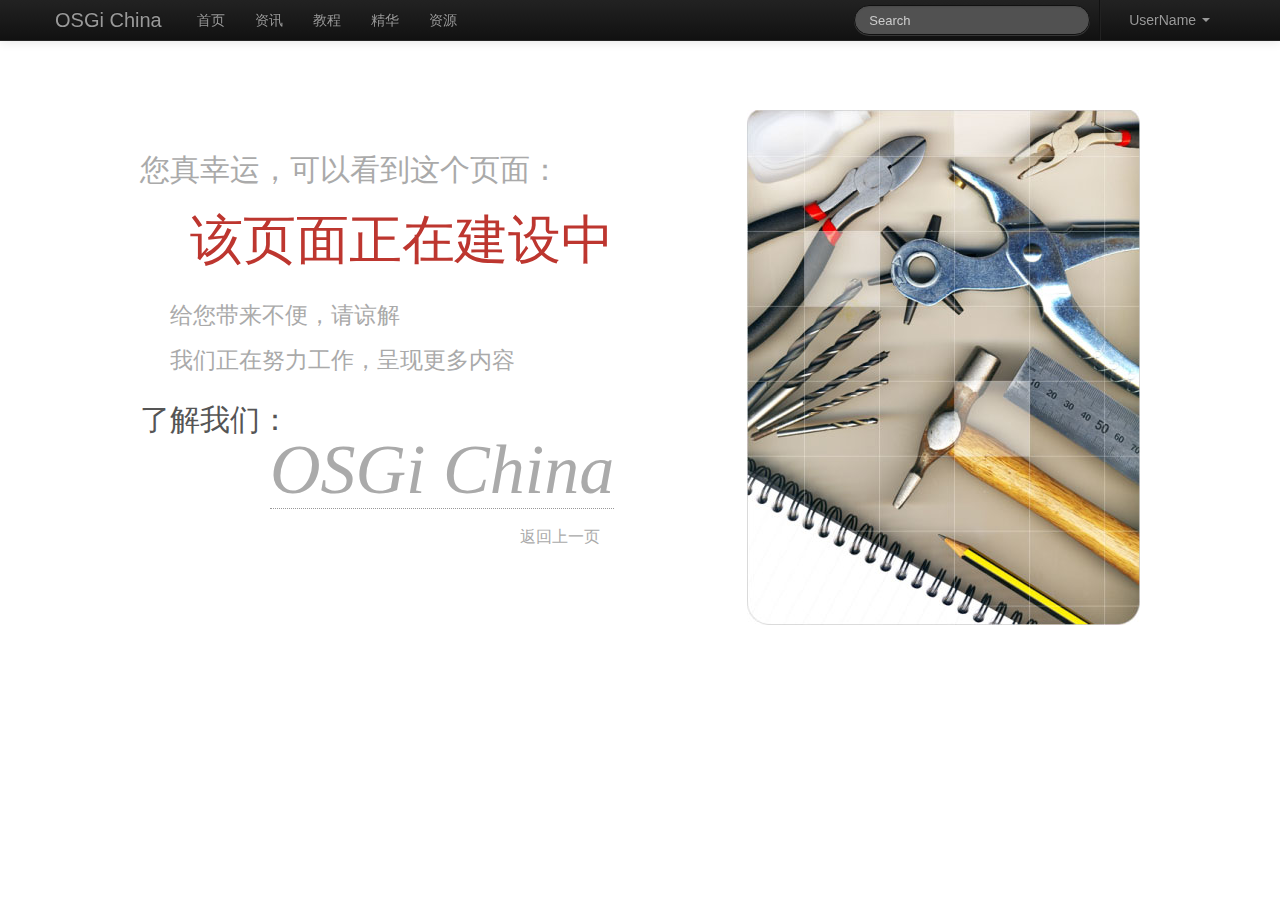
<file: prototype/building.html>
<!DOCTYPE html PUBLIC "-//W3C//DTD XHTML 1.0 Transitional//EN" "http://www.w3.org/TR/xhtml1/DTD/xhtml1-transitional.dtd">
<html xmlns="http://www.w3.org/1999/xhtml">
<head>
<meta http-equiv="Content-Type" content="text/html; charset=utf-8" />
<title>页面正在建设中 - OSGi China</title>
    <link href="static/css/bootstrap.css" rel="stylesheet">
    <link href="static/css/bootstrap-responsive.css" rel="stylesheet">
    <link href="static/css/common.css" rel="stylesheet">
    <link href="static/css/error.css" rel="stylesheet">
    <script src="static/js/jquery.js"></script>
    <script src="static/js/bootstrap.js"></script>
</head>

<body >
    <div><a id="page-top"/></div>
  	<div class="navbar navbar-inverse navbar-fixed-top">
      <div class="navbar-inner">
        <div class="container">
         <a class="btn btn-navbar" data-toggle="collapse" data-target=".nav-collapse">
            <span class="icon-bar"></span>
            <span class="icon-bar"></span>
            <span class="icon-bar"></span>
     	 </a>
 	
          <a class="brand" href="#">OSGi China</a>
          <div class="nav-collapse">
            <ul class="nav">
              <li><a href="index.html">首页</a></li>
              <li><a href="allNews.html">资讯</a></li>
              <li><a href="allTutorials.html">教程</a></li>
              <li><a href="#about">精华</a></li>
              <li><a href="#contact">资源</a></li>
            </ul>
            <ul class="nav pull-right">
             	<li class="divider-vertical"></li>
            	<li class="dropdown">
					<a href="#" class="dropdown-toggle" data-toggle="dropdown" data-target="#">&nbsp;UserName&nbsp;<b class="caret"></b></a>
					<ul class="dropdown-menu">
						<li><a href="#"><i class="icon-user icon-pos-adjust-for-yahei"></i>&nbsp;&nbsp;个人信息</a></li>
						<li><a href="#"><i class="icon-heart icon-pos-adjust-for-yahei"></i>&nbsp;&nbsp;我的收藏</a></li>
						<li><a href="#"><i class="icon-envelope icon-pos-adjust-for-yahei"></i>&nbsp;&nbsp;消息中心</a></li>
						<li class="divider"></li>
						<li><a href="#"><i class="icon-off icon-pos-adjust-for-yahei"></i>&nbsp;&nbsp;退出登录</a></li>
					</ul>
				</li>
			</ul>
            <form class="navbar-search pull-right ">
              <input type="text" class="search-query" placeholder="Search">
            </form>
          </div><!--/.nav-collapse -->
        </div>
      </div>
    </div>
    <div class="container">
    	<div class="error-content">
            <div class="error-msg-div pull-left">
                <h2 class="error404-txt-line-01">
                    您真幸运，可以看到这个页面：
                </h2>
                <h1 class="error404-txt-line-02">
                    该页面正在建设中
                </h1>
                <h3 class="error404-txt-line-03">
                    给您带来不便，请谅解 
                </h3>
                <h3 class="error404-txt-line-04">
                    我们正在努力工作，呈现更多内容
                </h3>
                <h2 class="error404-txt-line-05">
                    了解我们：
                </h2>
                <h1 class="error404-txt-line-06" style="margin:5px 0 0 130px;font-size:5em;">
                 	<a href="about" title="我们的蓝图">OSGi China</a>
                </h1>
                <h4><a href="#" onclick="javascript:history.go(-1);" class="back2index pull-right">返回上一页</a></h4>
            </div>
            <div id="error-bg" class="error-bg pull-right">
                <img class="error-img" src="static/img/error/building-bg-01.jpg" />
            </div>
            <br style="clear:both;"/>
        </div>
    </div>
    
    <!--div class="footer">
    	<div class="container">
        	<div class="row">
            	<div class="span12">
                    <blockquote class="white-font">
                      <h3>OSGi China</h3>
                      <h4><small>致力于打造中国最好的OSGi技术社区！</small></h4>
                    </blockquote>
                </div>
            </div>
            <br/>
            <div class="row footer-links">
				<div class="span12">
                	<ul>
                    	<li>关于我们</li>
                        <li><a href="#">OSGi China</a></li>
                        <li><a href="#">北京大学SERC</a></li>
                        <li><a href="#">赞助与推广</a></li>
                        <li><a href="#">加入我们</a></li>
                        <li><a href="#">隐私政策</a></li>
                    </ul>
                </div>
				<div class="span12">
                	<ul>
                    	<li>交流联系</li>
                        <li><a href="#">支持与帮助</a></li>
                        <li><a href="#">反馈信息</a></li>
                        <li><a href="#">交流活动</a></li>
                        <li><a href="#">赞助我们</a></li>
                    </ul>
                </div>
				<div class="span12">
                	<ul>
                    	<li>关注我们</li>
                        <li><a href="#">OC Blog</a></li>
                        <li><a href="#">新浪 Weibo</a></li>
                        <li><a href="#">Twitter</a></li>
                        <li><a href="#">公共主页</a></li>
                    </ul>
                </div>
            </div>
            <br/>
            <hr class="soften" />
            <div class="row">
            	<div class="span12 copyright">Copyright © 北京大学SERC 2012</div>
            </div>
        </div>
    </div-->
</body>
</html>
</file>
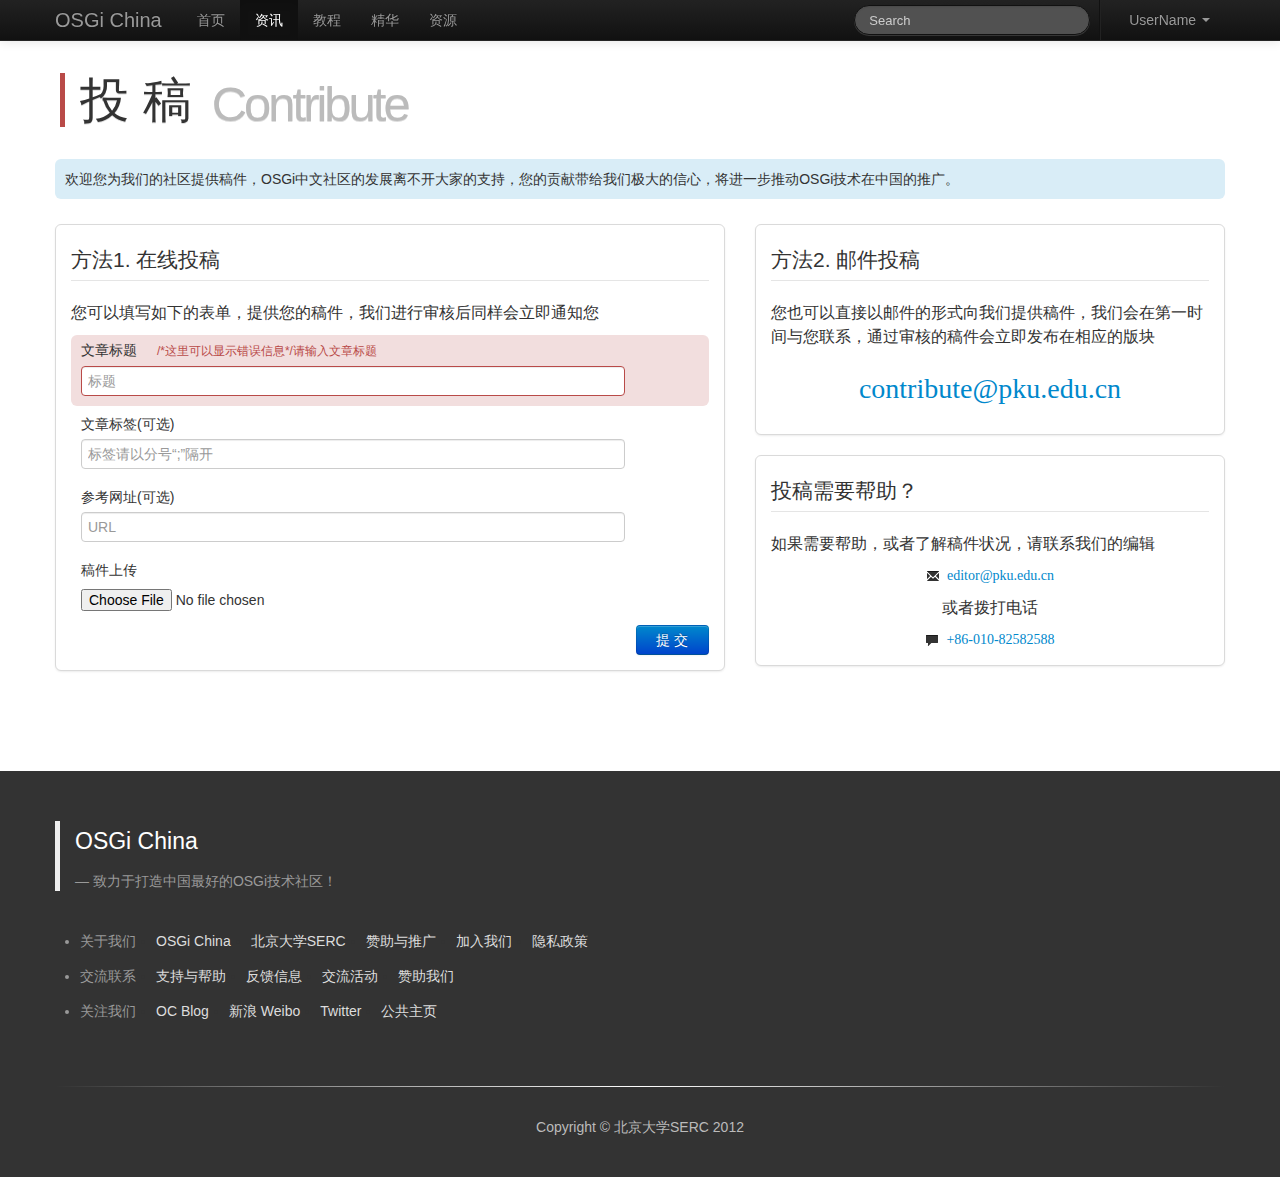
<file: prototype/contribute.html>
<!DOCTYPE html PUBLIC "-//W3C//DTD XHTML 1.0 Transitional//EN" "http://www.w3.org/TR/xhtml1/DTD/xhtml1-transitional.dtd">
<html xmlns="http://www.w3.org/1999/xhtml">
<head>
<meta http-equiv="Content-Type" content="text/html; charset=utf-8" />
<title>osgi china</title>
    <link href="static/css/bootstrap.css" rel="stylesheet">
    <link href="static/css/bootstrap-responsive.css" rel="stylesheet">
    <link href="static/css/common.css" rel="stylesheet">
    <link href="static/css/contribute.css" rel="stylesheet">
    <script src="static/js/jquery.js"></script>
    <script src="static/js/bootstrap.js"></script>
</head>

<body >
  	<div class="navbar navbar-inverse navbar-fixed-top">
      <div class="navbar-inner">
        <div class="container">
         <a class="btn btn-navbar" data-toggle="collapse" data-target=".nav-collapse">
            <span class="icon-bar"></span>
            <span class="icon-bar"></span>
            <span class="icon-bar"></span>
     	 </a>
 	
          <a class="brand" href="#">OSGi China</a>
          <div class="nav-collapse">
            <ul class="nav">
              <li><a href="index.html">首页</a></li>
              <li class="active"><a href="allNews.html">资讯</a></li>
              <li><a href="allTutorials.html">教程</a></li>
              <li><a href="#about">精华</a></li>
              <li><a href="#contact">资源</a></li>
            </ul>
            <ul class="nav pull-right">
             	<li class="divider-vertical"></li>
            	<li class="dropdown">
					<a href="#" class="dropdown-toggle" data-toggle="dropdown" data-target="#">&nbsp;UserName&nbsp;<b class="caret"></b></a>
					<ul class="dropdown-menu">
						<li><a href="#"><i class="icon-user icon-pos-adjust-for-yahei"></i>&nbsp;&nbsp;个人信息</a></li>
						<li><a href="#"><i class="icon-heart icon-pos-adjust-for-yahei"></i>&nbsp;&nbsp;我的收藏</a></li>
						<li><a href="#"><i class="icon-envelope icon-pos-adjust-for-yahei"></i>&nbsp;&nbsp;消息中心</a></li>
						<li class="divider"></li>
						<li><a href="#"><i class="icon-off icon-pos-adjust-for-yahei"></i>&nbsp;&nbsp;退出登录</a></li>
					</ul>
				</li>
			</ul>
            <form class="navbar-search pull-right ">
              <input type="text" class="search-query" placeholder="Search">
            </form>
          </div><!--/.nav-collapse -->
        </div>
      </div>
    </div>
    <div class="content">
        <div class="container header">
            <div class="row-fluid">
                <div class="header-inner">
                    <div class="pull-left" >
                        <h1 class="header-text"><i class="red-spot"></i>投 稿<small>Contribute</small></h1>
                    </div>
                    <br style="clear:both;"/>
                </div>
                <div class="blue-panel sub-links">
                    欢迎您为我们的社区提供稿件，OSGi中文社区的发展离不开大家的支持，您的贡献带给我们极大的信心，将进一步推动OSGi技术在中国的推广。
                </div>
            </div>
        </div>
        <div id="main-content">
            <div class="container">
            	<div class="row-fluid method">
                	<div class="span7">
                        <div class=" white-panel-style-1 method-form">
                            <form>
                                <legend>方法1. 在线投稿</legend>
                                <h4>您可以填写如下的表单，提供您的稿件，我们进行审核后同样会立即通知您</h4>
                                <div class="controls input-error-div">    
                                    <label>文章标题<small>/*这里可以显示错误信息*/请输入文章标题</small></label>
                                    <input id="title" type="text" placeholder="标题" class="input-xxlarge">
                                </div>
                                <div class="controls">    
                                    <label>文章标签(可选)</label>
                                    <input id="tags" type="text" placeholder="标签请以分号“;”隔开" class="input-xxlarge">
                                </div>
<!--                                 <label>描述摘要</label>
                                <textarea placeholder="文章的摘要信息" rows="3" class="input-xxlarge"></textarea> -->
                                <div class="controls">    
                                    <label>参考网址(可选)</label>
                                    <input id="url" type="text" placeholder="URL" class="input-xxlarge">
                                </div>
                                <div class="controls">
                                    <label>稿件上传</label>
                                    <input id="file" type="file" placeholder="URL" class="input-xxlarge">
                                </div>

                                <button class="btn btn-primary pull-right" type="button">&nbsp;&nbsp;提 交&nbsp;&nbsp;</button>
                                <br style="clear:both;"/>
                            </form>
                        </div>
                    </div>
                	<div class="span5">

                        <div class="method-mail white-panel-style-1">
                            <legend>方法2. 邮件投稿</legend>
                            <h4>您也可以直接以邮件的形式向我们提供稿件，我们会在第一时间与您联系，通过审核的稿件会立即发布在相应的版块</h4>    
                            <div style="text-align:center;">
                                <a href="#">contribute@pku.edu.cn</a>
                            </div> 
                        </div>
                        <div class="method-help white-panel-style-1">
                            <legend>投稿需要帮助？</legend>
                            <h4>如果需要帮助，或者了解稿件状况，请联系我们的编辑</h4>    
                            <div style="text-align:center;">
                                <a href="#"><i class="icon-envelope"></i>&nbsp;&nbsp;editor@pku.edu.cn</a>
                                <h4>或者拨打电话</h4>
                                <a href="#"><i class="icon-comment"></i>&nbsp;&nbsp;+86-010-82582588</a>

                            </div> 
                        </div>



                        </div>
                    </div>
                </div>
            </div>
        </div>
    </div>
    
    <div class="footer">
    	<div class="container">
        	<div class="row">
            	<div class="span12">
                    <blockquote class="white-font">
                      <h3>OSGi China</h3>
                      <h4><small>致力于打造中国最好的OSGi技术社区！</small></h4>
                    </blockquote>
                </div>
            </div>
            <br/>
            <div class="row footer-links">
				<div class="span12">
                	<ul>
                    	<li>关于我们</li>
                        <li><a href="#">OSGi China</a></li>
                        <li><a href="#">北京大学SERC</a></li>
                        <li><a href="#">赞助与推广</a></li>
                        <li><a href="#">加入我们</a></li>
                        <li><a href="#">隐私政策</a></li>
                    </ul>
                </div>
				<div class="span12">
                	<ul>
                    	<li>交流联系</li>
                        <li><a href="#">支持与帮助</a></li>
                        <li><a href="#">反馈信息</a></li>
                        <li><a href="#">交流活动</a></li>
                        <li><a href="#">赞助我们</a></li>
                    </ul>
                </div>
				<div class="span12">
                	<ul>
                    	<li>关注我们</li>
                        <li><a href="#">OC Blog</a></li>
                        <li><a href="#">新浪 Weibo</a></li>
                        <li><a href="#">Twitter</a></li>
                        <li><a href="#">公共主页</a></li>
                    </ul>
                </div>
            </div>
            <br/>
            <hr class="soften" />
            <div class="row">
            	<div class="span12 copyright">Copyright © 北京大学SERC 2012</div>
            </div>
        </div>
    </div>
</body>
</html>
</file>
<file: prototype/static/css/common.css>
@charset "utf-8";
/* CSS Document */


/***global
*******************************/
body{
	font-family:"Microsoft YaHei","Helvetica Neue", Helvetica, Arial, sans-serif,TrueType;
	background:url(../img/common/bg.png) repeat-x left 40px;
	min-width:1000px;
}
h1,
h2,
h3,
h4,
h5,
h6
{
	font-weight:normal;
}
h1 {
  font-size: 37px;
}

h2 {
  font-size: 30px;
}

h3 {
  font-size: 23px;
}

h4 {
  font-size: 16px;
}

h5 {
  font-size: 14px;
}

h6 {
  font-size: 11px;
}


/***main content
*******************************/
.content{
}
.main-header{
  background:url(../img/common/bg.jpg) no-repeat center 40px;
  text-align:center;
}

/***footer
*******************************/
.footer{
	margin:80px 0 0 0;
	padding:40px 0 40px 0;;
	background-color:#333;
}
.footer-links li{float:left;margin-left:20px;}
.footer ul li:first-child{margin-bottom:15px;margin-left:0px;color:#999;}
.footer a{color:#ddd;}
.copyright{color:#bbb;text-align:center;}
.footer hr.soften {
	height: 1px;
	margin: 30px 0 30px 0;
	background-image: -webkit-linear-gradient(left, transparent, rgba(255, 255, 255, 1), transparent);
	background-image: -moz-linear-gradient(left, transparent, rgba(255, 255, 255, 1), transparent);
	background-image: -ms-linear-gradient(left, transparent, rgba(255, 255, 255, 1), transparent);
	background-image: -o-linear-gradient(left, transparent, rgba(255, 255, 255, 1), transparent);
	border: 0;
}
/***borders
*******************************/
.no-border{
	border:none;
}
.border-right{
	border-right:1px solid #ddd;
}

/***icon links eg. Login Dropdown items
*******************************/
.icon-pos-adjust-for-yahei{
	margin-top:4px;
	
}

/***btn text
*******************************/
.btn-wide-spacing{
	letter-spacing:1px;
}

/***font
*******************************/
.white-font{
	color:white;
}

/***display
*******************************/
.hide{
	display: none;
}
</file>
<file: prototype/static/css/index.css>
@charset "utf-8";
/* CSS Document */


.hero-unit {
  margin-top:40px;
  padding: 60px 60px 30px 60px;
  color: inherit;
  background-color:transparent;
}
.page-link-pos-adjust{
	padding-top:40px;
}
.table{
	border:none;
}
.article-section{
	margin: 15px 0;
	/*padding: 39px 19px 14px;*/
	background-color: white;
	border: 1px solid #DDD;
	-webkit-border-radius: 4px;
	-moz-border-radius: 4px;
	border-radius: 4px;
}
.article-info{
	padding:5px 0;
}
.article-info em{
	line-height:1.3em;
	font-size:0.9em;
	color:#999;
}
.article-info h4{
	margin:10px 0;

	letter-spacing:1px;
}
.article-info p{
	margin:7px 0;
	font-size:0.85em;
}
.article-splitter{
	border-bottom: dashed 1px #ddd;
}
.right-table{
	margin-left:30px;
}
</file>
<file: prototype/static/css/allNews-v2.css>
@charset "utf-8";
/* CSS Document */

/***overwrite
*******************************/
body{
	background:none;
	background-color:#fff;
}
.header{
	margin-top:50px;
}
.header-text{
	margin-top:30px;
	font-size:3.5em;
	padding:0 5px;
	vertical-align:middle;
	text-shadow: 0 1px 0 #ddd;
}
.header-text .red-spot{
 	border-left:5px solid #b94a48; 
	font-size:1em;	
	margin:0 15px 0 0;
}
.header-text small{
	vertical-align:middle;
	margin:0 0 0 20px;
	font-size:1em;
	letter-spacing:-3px;
	color:#bbb;	
}
.sub-links{
	margin:20px 0 25px 0;
	padding:10px 40px;
}
.sub-links a{
	color:#333;
	margin:0 5px;
	padding:10px; 
	-webkit-border-radius: 6px;
	-moz-border-radius: 6px;
	border-radius: 6px;
}
.sub-links a:hover{
	text-decoration:none;
	background-color:#08c;
	color:#fff;
}
.sub-links .active{
	background-color:#08c;
	color:#fff;
}
.blue-panel {
	background-color: #d9edf7;
	padding:10px; 
	-webkit-border-radius: 6px;
	-moz-border-radius: 6px;
	border-radius: 6px;
}
.white-panel {
	background-color: white;
	border: 1px solid #DADADA;
	margin-bottom: 40px;
	padding:20px;
	-webkit-border-radius: 6px;
	-moz-border-radius: 6px;
	border-radius: 6px;
	-webkit-box-shadow: 0 1px 2px rgba(0, 0, 0, .075);
	-moz-box-shadow: 0 1px 2px rgba(0,0,0,.075);
	box-shadow: 0 1px 2px rgba(0, 0, 0, .075);
}
.essay-container{
	padding-bottom:30px;
	border-bottom:1px solid #eeeeee;
}
.news-header{
	padding-bottom:30px;
	border-bottom:1px solid #ccc;	
}
.news-lg-header{
	padding:0 10px 0 0;
}
.news-lg-header .img-polaroid{
	padding:8px;
}
.news-lg-header h2{
	text-align:center;
	padding:10px 0;
	font-size: 	1.9em ;
}
.news-lg-header h2 a{
	color:#08c;
}
.news-lg-header h2 a:hover{
	color:#c33;
	text-decoration:none;
}
.news-lg-header p{
	color:#666;
	line-height:1.5em;
}
.news-sl-header{
	padding:0 0 0 10px;
}
.news-sl-header h3{
	margin:0px;
	font-size:1.4em;
	line-height:1.5em;
}
.news-sl-header h3 a{
	color:#000;
}
.news-sl-header h3 a:hover{
	color:#08c;
	text-decoration:none;
}
.news-sl-header .media-object{
	width:150px;
}
.news-sl-header .media{
	margin-top:10px;
}
.news-sl-header .media p{
	margin-bottom:0;
	line-height:1.5em;
	color:#666;
}
.news-sl-header .media .media-body a{
	font-size:0.8em;
	margin-right:10px;
}
.news-sl-header .media .media-body a:hover{
	color:#C80000;
	text-decoration:none;
}
.news-sl-header hr{
	border:none;
	border-bottom:1px dashed #ccc;	
	margin:15px 0; 
}
.essay-list{
}
.essay-list section{
	padding:20px 0 10px 10px;
	border-bottom:1px dashed #ccc;
}
.essay-list section h3{
	margin:0;
}
.essay-list section h3 a{
	color:#000;
}
.essay-list section h3 a:hover{
	color:#08c;
	text-decoration:none;
}
.essay-list section .media-object{
	width:150px;
	margin-right:10px;
}
.essay-list section .no-media-object{
	display:none;
}
.essay-list section .media{
	margin-top:10px;
}
.essay-list section .media p{
	margin-bottom:5px;
	margin-left:0px;
	line-height:1.7em;
	color:#666;
}
.essay-tags{
	margin-top:10px;
}
.essay-tags a{
	font-size:0.9em;
	color:#666;
	margin: 0 8px 0 0;
	padding: 2px 8px;
	-webkit-border-radius: 10px;
	-moz-border-radius: 10px;
	border-radius: 10px;
	background: #d9edf7;
	text-decoration: none;
}
.essay-tags a:hover{
	color:#fff;
	background: #08c;
	text-decoration: none;
}
.essay-info{
	margin: 15px 10px 0 0;
}
.essay-info a{
	margin:0 10px;
	font-size:0.8em;
	color:#999;
	font: 1em  Georgia, 'Microsoft Yahei', "Times New Roman", Times, serif;
}
.essay-info a i{
	opacity: 0.3;
	filter: alpha(opacity=30);
}
.essay-info a:hover i{
	opacity: 1;
	filter: alpha(opacity=100);
}
.essay-info a:hover{
	color:#c80000;
	text-decoration:none;
}
.essay-info a:first-child:hover{
	color:#08c;
	text-decoration:none;
}

.pager-div{
	margin-top:50px;
}
.white-panel-style-1{
	background-color: white;
	border: 1px solid #DADADA;
	margin-bottom: 20px;
	padding:15px;
	-webkit-border-radius: 6px;
	-moz-border-radius: 6px;
	border-radius: 6px;
	-webkit-box-shadow: 0 1px 2px rgba(0, 0, 0, .075);
	-moz-box-shadow: 0 1px 2px rgba(0,0,0,.075);
	box-shadow: 0 1px 2px rgba(0, 0, 0, .075);
}
.submit-articles a:hover{
	text-decoration:none;
}
.submit-articles a:hover h2 span{
	background-color:#77A92C;
}
.submit-articles a:hover h2{
	color:#77A92C;
}
.submit-articles a h2 span{
	color:white;
	background-color:#77A92C;
	background-color:rgba(119,169,44,0.7);
	-webkit-border-radius: 3px;
	-moz-border-radius: 3px;
	border-radius: 3px;
	padding:5px 10px;
}
.submit-articles a h2{
	color:#77A92C;
	color:rgba(119,169,44,0.7);
	font-size:1.9em;
}
.rss-articles a:hover{
	text-decoration:none;
}
.rss-articles a:hover h2 span{
	background-color:#F89406;
}
.rss-articles a:hover h2{
	color:#F89406;
}
.rss-articles a h2 span{
	color:white;
	background-color:#F89406;
	background-color:rgba(248,148,6,0.6);
	-webkit-border-radius: 3px;
	-moz-border-radius: 3px;
	border-radius: 3px;
	padding:5px 8px;
}
.rss-articles a h2{
	color:#F89406;
	color:rgba(248,148,6,0.6);
	font-size:1.9em;
}
.right-nav-div{
	margin-top:30px;
}
.right-nav-div > h4{
	border-bottom:1px solid #eeeeee;
	font-size:1.2em;
	color:#C80000;
}
.right-nav-div blockquote{
	margin-bottom:10px;
}
.right-nav-div ol{
	color:#C80000;
	font:italic 1em  Georgia, "Times New Roman", Times, serif;
}
.right-nav-div ol li{
	border-bottom:1px dashed #eeeeee;
	padding:8px 0 8px 0;
}
.right-nav-div ol li a{
	font-family:"Microsoft YaHei","Helvetica Neue", Helvetica, Arial, sans-serif;
	font-style:normal;
	color:#000;
}
.right-nav-div ol li a:hover{
	color:#0088DB;
	text-decoration:none;
}
.right-nav-div .img-list ul li{
	float:left;
	width:45px;
	height:45px;
}
.right-nav-div .img-list ul li:hover img{
	padding: 2px;
	background-color: white;
	border: 1px solid #CCC;
	border: 1px solid rgba(0, 136, 219, 0.2);
	-webkit-box-shadow:0 1px 3px rgba(0, 136, 219, 0.1);
	-moz-box-shadow: 0 1px 3px rgba(0, 136, 219, 0.1);
	box-shadow: 0 1px 3px rgba(0, 136, 219, 0.1);
}
.right-nav-div .comment-list .media{
	padding:5px 0;
	border-bottom:1px dashed #eeeeee;
}
.right-nav-div .comment-list .media .media-body{
	font-size:0.9em;
}
.right-nav-div .comment-list .media .media-body a{
	color:#888;
}
.right-nav-div .comment-list .media .media-body a:hover{
	text-decoration:none;	
	color:#000;
}
.right-nav-div .comment-list .media .media-body label a{
	font-size:1.1em;
	color:#05a;
}
.right-nav-div .comment-list .media .media-body label a:hover{
	text-decoration:none;
	color:#0088DB;
}
</file>
<file: prototype/static/css/allNews-v3.css>
@charset "utf-8";
/* CSS Document */

/***overwrite
*******************************/
body{
	background:none;
	background-color:#fff;
}
.header{
	margin-top:40px;
}
.header .header-inner{
	padding:10px 0 10px 0;
}
.header .logo{
	background: url("../img/for-test/logo.png") no-repeat left center;
	height: 70px;
	margin-left: 10px;
	float: left;
}
.header .logo .page-title{
	margin-left: 230px;
	color:#666;
}
.header .logo .page-title h2{
	line-height: 2.1em;
	font-size: 2em;
	letter-spacing: 3px;
}
.header .search{
	float: right;
	margin-right: 10px;
}
.header .form-search{
	margin: 28px 0 0 0;
}
.sub-links{
	margin:0px 0 25px 0;
	padding:3px 20px 0 20px;
}
.sub-links a{
	float: left;
	display: block;
	color:#fff;
	margin:0 5px;
	padding:6px 15px 8px 15px; 
	text-align: center;
}
.sub-links a:hover{
	text-decoration:none;
	background-color:#fff;
	color:#3163A2;
}
.sub-links .active{
	text-decoration:none;
	background-color:#fff;
	color:#3163A2;
}
.blue-panel {
	background-color: #6393d1;
	background-image: -moz-linear-gradient(top, #6393d1, #3163A2);
	background-image: -webkit-gradient(linear, 0 0, 0 100%, from(#6393d1), to(#3163A2));
	background-image: -webkit-linear-gradient(top, #6393d1, #3163A2);
	background-image: -o-linear-gradient(top, #6393d1, #3163A2);
	background-image: linear-gradient(to bottom, #6393d1, #3163A2);
}
.red-panel {
	background-color: #eb3756;
	background-image: -moz-linear-gradient(top, #eb3756, #971229);
	background-image: -webkit-gradient(linear, 0 0, 0 100%, from(#eb3756), to(#971229));
	background-image: -webkit-linear-gradient(top, #eb3756, #971229);
	background-image: -o-linear-gradient(top, #eb3756, #971229);
	background-image: linear-gradient(to bottom, #eb3756, #971229);
}
.white-panel {
	background-color: white;
	border: 1px solid #DADADA;
	margin-bottom: 40px;
	padding:20px;
	-webkit-border-radius: 6px;
	-moz-border-radius: 6px;
	border-radius: 6px;
	-webkit-box-shadow: 0 1px 2px rgba(0, 0, 0, .075);
	-moz-box-shadow: 0 1px 2px rgba(0,0,0,.075);
	box-shadow: 0 1px 2px rgba(0, 0, 0, .075);
}
.essay-container{
	padding-bottom:30px;
	border-bottom:1px solid #eeeeee;
}
.news-header{
	padding-bottom:30px;
	border-bottom:1px solid #ccc;	
}
.news-lg-header{
	padding:0 10px 0 0;
}
.news-lg-header .img-polaroid{
	padding:8px;
}
.news-lg-header h2{
	text-align:center;
	padding:10px 0;
	font-size: 	1.9em ;
}
.news-lg-header h2 a{
	color:#08c;
}
.news-lg-header h2 a:hover{
	color:#c33;
	text-decoration:none;
}
.news-lg-header p{
	color:#666;
	line-height:1.5em;
}
.news-sl-header{
	padding:0 0 0 10px;
}
.news-sl-header h3{
	margin:0px;
	font-size:1.4em;
	line-height:1.5em;
}
.news-sl-header h3 a{
	color:#000;
}
.news-sl-header h3 a:hover{
	color:#08c;
	text-decoration:none;
}
.news-sl-header .media-object{
	width:150px;
}
.news-sl-header .media{
	margin-top:10px;
}
.news-sl-header .media p{
	margin-bottom:0;
	line-height:1.5em;
	color:#666;
}
.news-sl-header .media .media-body a{
	font-size:0.8em;
	margin-right:10px;
}
.news-sl-header .media .media-body a:hover{
	color:#C80000;
	text-decoration:none;
}
.news-sl-header hr{
	border:none;
	border-bottom:1px dashed #ccc;	
	margin:15px 0; 
}
.essay-list{
}
.essay-list section{
	padding:20px 0 10px 10px;
	border-bottom:1px dashed #ccc;
}
.essay-list section h3{
	margin:0;
}
.essay-list section h3 a{
	color:#000;
}
.essay-list section h3 a:hover{
	color:#08c;
	text-decoration:none;
}
.essay-list section .media-object{
	width:150px;
	margin-right:10px;
}
.essay-list section .no-media-object{
	display:none;
}
.essay-list section .media{
	margin-top:10px;
}
.essay-list section .media p{
	margin-bottom:5px;
	margin-left:0px;
	line-height:1.7em;
	color:#666;
}
.essay-tags{
	margin-top:10px;
}
.essay-tags a{
	font-size:0.9em;
	color:#666;
	margin: 0 8px 0 0;
	padding: 2px 8px;
	-webkit-border-radius: 10px;
	-moz-border-radius: 10px;
	border-radius: 10px;
	background: #d9edf7;
	text-decoration: none;
}
.essay-tags a:hover{
	color:#fff;
	background: #08c;
	text-decoration: none;
}
.essay-info{
	margin: 15px 10px 0 0;
}
.essay-info a{
	margin:0 10px;
	font-size:0.8em;
	color:#999;
	font: 1em  Georgia, 'Microsoft Yahei', "Times New Roman", Times, serif;
}
.essay-info a i{
	opacity: 0.3;
	filter: alpha(opacity=30);
}
.essay-info a:hover i{
	opacity: 1;
	filter: alpha(opacity=100);
}
.essay-info a:hover{
	color:#c80000;
	text-decoration:none;
}
.essay-info a:first-child:hover{
	color:#08c;
	text-decoration:none;
}

.pager-div{
	margin-top:50px;
}
.white-panel-style-1{
	background-color: white;
	border: 1px solid #DADADA;
	margin-bottom: 20px;
	padding:15px;
	-webkit-border-radius: 6px;
	-moz-border-radius: 6px;
	border-radius: 6px;
	-webkit-box-shadow: 0 1px 2px rgba(0, 0, 0, .075);
	-moz-box-shadow: 0 1px 2px rgba(0,0,0,.075);
	box-shadow: 0 1px 2px rgba(0, 0, 0, .075);
}
.submit-articles a:hover{
	text-decoration:none;
}
.submit-articles a:hover h2 span{
	background-color:#77A92C;
}
.submit-articles a:hover h2{
	color:#77A92C;
}
.submit-articles a h2 span{
	color:white;
	background-color:#77A92C;
	background-color:rgba(119,169,44,0.7);
	-webkit-border-radius: 3px;
	-moz-border-radius: 3px;
	border-radius: 3px;
	padding:5px 10px;
}
.submit-articles a h2{
	color:#77A92C;
	color:rgba(119,169,44,0.7);
	font-size:1.9em;
}
.rss-articles a:hover{
	text-decoration:none;
}
.rss-articles a:hover h2 span{
	background-color:#F89406;
}
.rss-articles a:hover h2{
	color:#F89406;
}
.rss-articles a h2 span{
	color:white;
	background-color:#F89406;
	background-color:rgba(248,148,6,0.6);
	-webkit-border-radius: 3px;
	-moz-border-radius: 3px;
	border-radius: 3px;
	padding:5px 8px;
}
.rss-articles a h2{
	color:#F89406;
	color:rgba(248,148,6,0.6);
	font-size:1.9em;
}
.right-nav-div{
	margin-top:30px;
}
.right-nav-div > h4{
	border-bottom:1px solid #eeeeee;
	font-size:1.2em;
	color:#C80000;
}
.right-nav-div blockquote{
	margin-bottom:10px;
}
.right-nav-div ol{
	color:#C80000;
	font:italic 1em  Georgia, "Times New Roman", Times, serif;
}
.right-nav-div ol li{
	border-bottom:1px dashed #eeeeee;
	padding:8px 0 8px 0;
}
.right-nav-div ol li a{
	font-family:"Microsoft YaHei","Helvetica Neue", Helvetica, Arial, sans-serif;
	font-style:normal;
	color:#000;
}
.right-nav-div ol li a:hover{
	color:#0088DB;
	text-decoration:none;
}
.right-nav-div .img-list ul li{
	float:left;
	width:45px;
	height:45px;
}
.right-nav-div .img-list ul li:hover img{
	padding: 2px;
	background-color: white;
	border: 1px solid #CCC;
	border: 1px solid rgba(0, 136, 219, 0.2);
	-webkit-box-shadow:0 1px 3px rgba(0, 136, 219, 0.1);
	-moz-box-shadow: 0 1px 3px rgba(0, 136, 219, 0.1);
	box-shadow: 0 1px 3px rgba(0, 136, 219, 0.1);
}
.right-nav-div .comment-list .media{
	padding:5px 0;
	border-bottom:1px dashed #eeeeee;
}
.right-nav-div .comment-list .media .media-body{
	font-size:0.9em;
}
.right-nav-div .comment-list .media .media-body a{
	color:#888;
}
.right-nav-div .comment-list .media .media-body a:hover{
	text-decoration:none;	
	color:#000;
}
.right-nav-div .comment-list .media .media-body label a{
	font-size:1.1em;
	color:#05a;
}
.right-nav-div .comment-list .media .media-body label a:hover{
	text-decoration:none;
	color:#0088DB;
}
</file>
<file: prototype/static/css/allNews.css>
@charset "utf-8";
/* CSS Document */

/***overwrite
*******************************/
body{
	background:none;
	background-color:#fff;
}
.header-bg{
  background:url(../img/common/bg.png) repeat-x left 40px;
}
.main-header{
  background:url(../img/common/bg.jpg) no-repeat center 40px;
  text-align:left;
  height:200px;
  margin-bottom:30px;
  border-bottom:solid 1px #aaaaaa;
  -webkit-box-shadow: 0 1px 4px rgba(0,0,0,.3);
     -moz-box-shadow: 0 1px 4px rgba(0,0,0,.3);
          box-shadow: 0 1px 4px rgba(0,0,0,.3);
  
}
.hero-unit {
  margin-top:40px;
  margin-bottom:0px;
  padding: 40px 60px 30px 30px;
  color: inherit;
  background-color:transparent;
}
.hero-unit h1{
  font-size:3em;
}


.white-panel {
	background-color: white;
	border: 1px solid #DADADA;
	margin-bottom: 40px;
	padding:20px;
	-webkit-border-radius: 6px;
	-moz-border-radius: 6px;
	border-radius: 6px;
	-webkit-box-shadow: 0 1px 2px rgba(0, 0, 0, .075);
	-moz-box-shadow: 0 1px 2px rgba(0,0,0,.075);
	box-shadow: 0 1px 2px rgba(0, 0, 0, .075);
}
.news-header{
	padding-bottom:30px;
	border-bottom:1px solid #ccc;	
}
.news-lg-header{
	padding:0 10px 0 0;
}
.news-lg-header .img-polaroid{
	padding:8px;
}
.news-lg-header h2{
	text-align:center;
	padding:10px 0;
	font-size: 	1.9em ;
}
.news-lg-header h2 a{
	color:#08c;
}
.news-lg-header h2 a:hover{
	color:#c33;
	text-decoration:none;
}
.news-lg-header p{
	color:#666;
	line-height:1.5em;
}
.news-sl-header{
	padding:0 0 0 10px;
}
.news-sl-header h3{
	margin:0px;
	font-size:1.4em;
	line-height:1.5em;
}
.news-sl-header h3 a{
	color:#000;
}
.news-sl-header h3 a:hover{
	color:#08c;
	text-decoration:none;
}
.news-sl-header .media-object{
	width:150px;
}
.news-sl-header .media{
	margin-top:10px;
}
.news-sl-header .media p{
	margin-bottom:0;
	line-height:1.5em;
	color:#666;
}
.news-sl-header .media .media-body a{
	font-size:0.8em;
	margin-right:10px;
}
.news-sl-header .media .media-body a:hover{
	color:#C80000;
	text-decoration:none;
}
.news-sl-header hr{
	border:none;
	border-bottom:1px dashed #ccc;	
	margin:15px 0; 
}
.news-list section{
	padding:20px 0 10px 10px;
	border-bottom:1px dashed #ccc;
}
.news-list section h3{
	margin:0;
}
.news-list section h3 a{
	color:#000;
}
.news-list section h3 a:hover{
	color:#08c;
	text-decoration:none;
}
.news-list section .media-object{
	width:150px;
	margin-right:10px;
}
.news-list section .no-media-object{
	display:none;
}
.news-list section .media{
	margin-top:10px;
}
.news-list section .media p{
	margin-bottom:5px;
	margin-left:0px;
	line-height:1.7em;
	color:#666;
}
.news-tags{
	margin-top:10px;
}
.news-tags a{
	font-size:0.9em;
	color:#666;
	margin: 0 8px 0 0;
	padding: 2px 8px;
	-webkit-border-radius: 10px;
	-moz-border-radius: 10px;
	border-radius: 10px;
	background: #d9edf7;
	text-decoration: none;
}
.news-tags a:hover{
	color:#fff;
	background: #08c;
	text-decoration: none;
}
.news-info{
	margin: 15px 10px 0 0;
}
.news-info a{
	margin:0 10px;
	font-size:0.8em;
	color:#999;
	font: 1em  Georgia, 'Microsoft Yahei', "Times New Roman", Times, serif;
}
.news-info a i{
	opacity: 0.3;
	filter: alpha(opacity=30);
}
.news-info a:hover i{
	opacity: 1;
	filter: alpha(opacity=100);
}
.news-info a:hover{
	color:#c80000;
	text-decoration:none;
}
.news-info a:first-child:hover{
	color:#08c;
	text-decoration:none;
}
.news-container{
	padding-bottom:30px;
	border-bottom:1px solid #eeeeee;
}

.pager-div{
	margin-top:50px;
}
.white-panel-style-1{
	background-color: white;
	border: 1px solid #DADADA;
	margin-bottom: 20px;
	padding:15px;
	-webkit-border-radius: 6px;
	-moz-border-radius: 6px;
	border-radius: 6px;
	-webkit-box-shadow: 0 1px 2px rgba(0, 0, 0, .075);
	-moz-box-shadow: 0 1px 2px rgba(0,0,0,.075);
	box-shadow: 0 1px 2px rgba(0, 0, 0, .075);
}
.submit-articles a:hover{
	text-decoration:none;
}
.submit-articles a:hover h2 span{
	background-color:#77A92C;
}
.submit-articles a:hover h2{
	color:#77A92C;
}
.submit-articles a h2 span{
	color:white;
	background-color:#77A92C;
	background-color:rgba(119,169,44,0.7);
	-webkit-border-radius: 3px;
	-moz-border-radius: 3px;
	border-radius: 3px;
	padding:5px 10px;
}
.submit-articles a h2{
	color:#77A92C;
	color:rgba(119,169,44,0.7);
	font-size:1.9em;
}
.rss-articles a:hover{
	text-decoration:none;
}
.rss-articles a:hover h2 span{
	background-color:#F89406;
}
.rss-articles a:hover h2{
	color:#F89406;
}
.rss-articles a h2 span{
	color:white;
	background-color:#F89406;
	background-color:rgba(248,148,6,0.6);
	-webkit-border-radius: 3px;
	-moz-border-radius: 3px;
	border-radius: 3px;
	padding:5px 8px;
}
.rss-articles a h2{
	color:#F89406;
	color:rgba(248,148,6,0.6);
	font-size:1.9em;
}
.right-nav-div{
	margin-top:30px;
}
.right-nav-div > h4{
	border-bottom:1px solid #eeeeee;
	font-size:1.2em;
	color:#C80000;
}
.right-nav-div blockquote{
	margin-bottom:10px;
}
.right-nav-div ol{
	color:#C80000;
	font:italic 1em  Georgia, "Times New Roman", Times, serif;
}
.right-nav-div ol li{
	border-bottom:1px dashed #eeeeee;
	padding:8px 0 8px 0;
}
.right-nav-div ol li a{
	font-family:"Microsoft YaHei","Helvetica Neue", Helvetica, Arial, sans-serif;
	font-style:normal;
	color:#000;
}
.right-nav-div ol li a:hover{
	color:#0088DB;
	text-decoration:none;
}
.right-nav-div .img-list ul li{
	float:left;
	width:45px;
	height:45px;
}
.right-nav-div .img-list ul li:hover img{
	padding: 2px;
	background-color: white;
	border: 1px solid #CCC;
	border: 1px solid rgba(0, 136, 219, 0.2);
	-webkit-box-shadow:0 1px 3px rgba(0, 136, 219, 0.1);
	-moz-box-shadow: 0 1px 3px rgba(0, 136, 219, 0.1);
	box-shadow: 0 1px 3px rgba(0, 136, 219, 0.1);
}
.right-nav-div .comment-list .media{
	padding:5px 0;
	border-bottom:1px dashed #eeeeee;
}
.right-nav-div .comment-list .media .media-body{
	font-size:0.9em;
}
.right-nav-div .comment-list .media .media-body a{
	color:#888;
}
.right-nav-div .comment-list .media .media-body a:hover{
	text-decoration:none;	
	color:#000;
}
.right-nav-div .comment-list .media .media-body label a{
	font-size:1.1em;
	color:#05a;
}
.right-nav-div .comment-list .media .media-body label a:hover{
	text-decoration:none;
	color:#0088DB;
}
</file>
<file: prototype/static/css/allTutorials.css>
@charset "utf-8";
/* CSS Document */

/***overwrite
*******************************/
body{
	background:none;
	background-color:#fff;
}
.header-bg{
  background:url(../img/common/bg.png) repeat-x left 40px;
}
.main-header{
  background:url(../img/common/bg.jpg) no-repeat center 40px;
  text-align:left;
  height:200px;
  margin-bottom:30px;
  border-bottom:solid 1px #aaaaaa;
  -webkit-box-shadow: 0 1px 4px rgba(0,0,0,.3);
     -moz-box-shadow: 0 1px 4px rgba(0,0,0,.3);
          box-shadow: 0 1px 4px rgba(0,0,0,.3);
  
}
.hero-unit {
  margin-top:40px;
  margin-bottom:0px;
  padding: 40px 60px 30px 30px;
  color: inherit;
  background-color:transparent;
}
.hero-unit h1{
  font-size:3em;
}


.white-panel {
	background-color: white;
	border: 1px solid #DADADA;
	margin-bottom: 40px;
	padding:20px;
	-webkit-border-radius: 6px;
	-moz-border-radius: 6px;
	border-radius: 6px;
	-webkit-box-shadow: 0 1px 2px rgba(0, 0, 0, .075);
	-moz-box-shadow: 0 1px 2px rgba(0,0,0,.075);
	box-shadow: 0 1px 2px rgba(0, 0, 0, .075);
}
.series{
	color: #333;
	line-height:2em;
	font-size:1.2em;
}
.series blockquote{
	margin-top:10px;
	margin-bottom:10px;
}
.series small::before{
	content:'-----'
}
.section-title{
}
.series-caption{
	color:#0078CC;
	text-align:center;
}
.series >ul >li{
	line-height:2em;
}
.series   a{
 	color:#888;
}
.series   a:hover{
 	color:#08c;
}
.page-header{
	padding-bottom: 0px;
	margin: 10px 0 10px
}
.article-link{
	padding: 6px 10px 6px 25px;
	color: #555;
	background-color: #F9F9F9;
	-webkit-border-radius: 3px;
	-moz-border-radius: 3px;
	border-radius: 3px;
	cursor: pointer;
}
.article-link:hover{
	background-color: #999;
	color:#fff;
}



.article-tocs{
	padding-bottom:30px;
	border-bottom:1px solid #eeeeee;
}
.toc-div{
	margin-bottom:20px;
}
.toc-div a:hover{
	text-decoration:none;
}
.pager-div{
	margin-top:50px;
}
.white-panel-style-1{
	background-color: white;
	border: 1px solid #DADADA;
	margin-bottom: 20px;
	padding:15px;
	-webkit-border-radius: 6px;
	-moz-border-radius: 6px;
	border-radius: 6px;
	-webkit-box-shadow: 0 1px 2px rgba(0, 0, 0, .075);
	-moz-box-shadow: 0 1px 2px rgba(0,0,0,.075);
	box-shadow: 0 1px 2px rgba(0, 0, 0, .075);
}
.submit-articles a:hover{
	text-decoration:none;
}
.submit-articles a:hover h2 span{
	background-color:#77A92C;
}
.submit-articles a:hover h2{
	color:#77A92C;
}
.submit-articles a h2 span{
	color:white;
	background-color:#77A92C;
	background-color:rgba(119,169,44,0.7);
	-webkit-border-radius: 3px;
	-moz-border-radius: 3px;
	border-radius: 3px;
	padding:5px 10px;
}
.submit-articles a h2{
	color:#77A92C;
	color:rgba(119,169,44,0.7);
	font-size:1.9em;
}
.rss-articles a:hover{
	text-decoration:none;
}
.rss-articles a:hover h2 span{
	background-color:#F89406;
}
.rss-articles a:hover h2{
	color:#F89406;
}
.rss-articles a h2 span{
	color:white;
	background-color:#F89406;
	background-color:rgba(248,148,6,0.6);
	-webkit-border-radius: 3px;
	-moz-border-radius: 3px;
	border-radius: 3px;
	padding:5px 8px;
}
.rss-articles a h2{
	color:#F89406;
	color:rgba(248,148,6,0.6);
	font-size:1.9em;
}
.right-nav-div{
	margin-top:30px;
}
.right-nav-div > h4{
	border-bottom:1px solid #eeeeee;
	font-size:1.2em;
	color:#C80000;
}
.right-nav-div blockquote{
	margin-bottom:10px;
}
.right-nav-div ol{
	color:#C80000;
	font:italic 1em  Georgia, "Times New Roman", Times, serif;
}
.right-nav-div ol li{
	border-bottom:1px dashed #eeeeee;
	padding:8px 0 8px 0;
}
.right-nav-div ol li a{
	font-family:"Microsoft YaHei","Helvetica Neue", Helvetica, Arial, sans-serif;
	font-style:normal;
	color:#000;
}
.right-nav-div ol li a:hover{
	color:#0088DB;
	text-decoration:none;
}
.right-nav-div .img-list ul li{
	float:left;
	width:45px;
	height:45px;
}
.right-nav-div .img-list ul li:hover img{
	padding: 2px;
	background-color: white;
	border: 1px solid #CCC;
	border: 1px solid rgba(0, 136, 219, 0.2);
	-webkit-box-shadow:0 1px 3px rgba(0, 136, 219, 0.1);
	-moz-box-shadow: 0 1px 3px rgba(0, 136, 219, 0.1);
	box-shadow: 0 1px 3px rgba(0, 136, 219, 0.1);
}
.right-nav-div .comment-list .media{
	padding:5px 0;
	border-bottom:1px dashed #eeeeee;
}
.right-nav-div .comment-list .media .media-body{
	font-size:0.9em;
}
.right-nav-div .comment-list .media .media-body a{
	color:#888;
}
.right-nav-div .comment-list .media .media-body a:hover{
	text-decoration:none;	
	color:#000;
}
.right-nav-div .comment-list .media .media-body label a{
	font-size:1.1em;
	color:#05a;
}
.right-nav-div .comment-list .media .media-body label a:hover{
	text-decoration:none;
	color:#0088DB;
}
</file>
<file: prototype/static/css/article.css>
@charset "utf-8";
/* CSS Document */

/***overwrite
*******************************/
.main-header{
  text-align:left;
  height:200px;
}
.hero-unit {
  margin-top:40px;
  margin-bottom:0px;
  padding: 30px 60px 30px 60px;
  color: inherit;
  background-color:transparent;
}
.hero-unit h1{
  font-size:3em;
}
/***articles
*******************************/
.article-title h1{
	padding:20px 0;
	margin:0 0 40px 0;
	border-bottom:1px solid #000;
	font-size:40px;
	color:#4F81BD;
	text-rendering: optimizelegibility;  
}
.article-tags{
	padding:5px 0 5px 40px;
	background:url(../img/article/tag.png) left top no-repeat;
}
.article-info{
  padding:30px 30px 30px 0;
  color:#ccc;
}
.osgicn-article{
	padding:0 30px 30px 0;
}

/***sidebar nav
*******************************/
.sidebar-div{
  float: left;
  width: 280px;
}
.sidebar-div .affix{
  top:50px;
}
.bs-docs-sidenav {
  width:240px;
  margin: 30px 0 0 20px;
  padding: 0;
  background-color: #fff;
  -webkit-border-radius: 6px;
     -moz-border-radius: 6px;
          border-radius: 6px;
  -webkit-box-shadow: 0 1px 4px rgba(0,0,0,.3);
     -moz-box-shadow: 0 1px 4px rgba(0,0,0,.3);
          box-shadow: 0 1px 4px rgba(0,0,0,.3);
}
.bs-docs-sidenav > li > a {
  display: block;
  width: 190px \9;
  margin: 0 0 -1px;
  padding: 8px 14px;
}
.bs-docs-sidenav > li:first-child > a {
  -webkit-border-radius: 6px 6px 0 0;
     -moz-border-radius: 6px 6px 0 0;
          border-radius: 6px 6px 0 0;
}
.bs-docs-sidenav > li:first-child > a {
  -webkit-border-radius: 6px 6px 0 0;
     -moz-border-radius: 6px 6px 0 0;
          border-radius: 6px 6px 0 0;
}
.bs-docs-sidenav > li:last-child > a {
  -webkit-border-radius: 0 0 6px 6px;
     -moz-border-radius: 0 0 6px 6px;
          border-radius: 0 0 6px 6px;
}
.bs-docs-sidenav > .active > a {
  position: relative;
  z-index: 2;
  padding: 9px 15px;
  border: 0;
  text-shadow: 0 1px 0 rgba(0,0,0,.15);
  -webkit-box-shadow: inset 1px 0 0 rgba(0,0,0,.1), inset -1px 0 0 rgba(0,0,0,.1);
     -moz-box-shadow: inset 1px 0 0 rgba(0,0,0,.1), inset -1px 0 0 rgba(0,0,0,.1);
          box-shadow: inset 1px 0 0 rgba(0,0,0,.1), inset -1px 0 0 rgba(0,0,0,.1);
}
.nav-2nd-lvl{
	color:#333;
}
/* icons */
.bs-docs-sidenav .icon-chevron-right {
  float: left;
  margin-top: 2px;
  margin-left: -6px;
  padding-right:2px;
  opacity: .25;
}
.bs-docs-sidenav .icon-minus {
  float: left;
  margin-top: 2px;
  margin-left: 6px;
  padding-right:2px;
  opacity: .25;
}
.bs-docs-sidenav > li > a:hover {
  background-color: #f5f5f5;
}
.bs-docs-sidenav a:hover .icon-mius,
.bs-docs-sidenav a:hover .icon-chevron-right {
  opacity: .5;
}
.bs-docs-sidenav .active .icon-chevron-right,
.bs-docs-sidenav .active a:hover .icon-chevron-right,
.bs-docs-sidenav .active .icon-minus,
.bs-docs-sidenav .active a:hover .icon-minus {
  background-image: url(../img/glyphicons-halflings-white.png);
  opacity: 1;
}
.bs-docs-sidebar .affix{
  top: 50px;
}
.affix-bottom {
  position: absolute;
  bottom: 1370px;
}
/***Article
*******************************/
.osgicn-article{
  margin-left: 300px;
}

/***Comments
*******************************/
#post-comment{
	padding-top:40px;
}
.article-leave-comment {
	margin: 15px 0;
	padding: 15px 25px;
	background-color:white;
	border: 1px solid #DDD;
	-webkit-border-radius: 4px;
	-moz-border-radius: 4px;
	border-radius: 4px;
}
.comment-box{
	margin:20px 0;
	width:95%;
}
.comments-ls{
	margin:50px 0;
	padding:5px 0 10px 0;
	border-bottom:1px solid #000;
}
.photo-div{
	float:left;
	width:120px;
}
.comment-content{
	margin-left:125px;
	padding:10px 5px;
}
.comment-time{
	font-sime:0.8em;
	color:#aaa;	
	margin-right:20px;
}
.user-photo{
	width:90px;
	height:90px;
	padding:5px;
	border:1px solid #ddd;
	background-color:white;
	  -webkit-box-shadow: 0 3px 10px rgba(0, 0, 0, 0.1);
     -moz-box-shadow: 0 3px 10px rgba(0, 0, 0, 0.1);
          box-shadow: 0 3px 10px rgba(0, 0, 0, 0.1);
}
.comment-text{
	margin: 0.8em 0 1em 0;
	line-height:1.7em;
}
.comments-ls section{
	padding:10px 0 0 0;
	border-bottom:1px dashed #ddd;
}
</file>
<file: prototype/static/css/error.css>
@charset "utf-8";
/* CSS Document */

/***overwrite
*******************************/
body{
	background:none;
	background-color:#fff;
}
/***error style
*******************************/
.error-content{
	margin:40px auto 0 auto;
	padding:20px 0;	
	width:1000px;	
	min-width:1000px;
}
.error-msg-div{
	padding:80px 0px 80px 0px;	
	width:570px;
}
.error404-txt-line-01{
	color:#aaa;	
}
.error404-txt-line-02{
	color:#bd362f;
	font-size:3.8em;
	padding:20px 0 20px 50px;	
}
.error404-txt-line-03{
	color:#aaa;
	margin:0;
	padding:5px 0 5px 30px;	
}
.error404-txt-line-04{
	color:#aaa;
	margin:0;
	padding:0 0 0 30px;	
}
.error404-txt-line-03 a,
.error404-txt-line-04 a{
	color:#aaa;
	border-bottom: 1px dotted #999;
}
.error404-txt-line-03 a:hover,
.error404-txt-line-04 a:hover{
	color:#08c;
	text-decoration:none;
	border-bottom: 1px dotted #999;
}
.error404-txt-line-05{
	color:#555;
	margin-top:20px;
}
.error404-txt-line-06{
	color:#bbb;
	margin:-10px 0 0 150px;	
	font-family:"Times New Roman", Times, serif;
	font-style:italic;
	font-size:5.6em;
}
.error404-txt-line-06 a{
	color:#aaa;
	border-bottom: 1px dotted #999;
}
.error404-txt-line-06 a:hover{
	color:#08c;
	text-decoration:none;
	border-bottom: 1px dotted #999;
}
.back2index{
	margin:15px 100px 0 0;
	color:#aaa;
	padding:12px 10px;
	text-align:center;
}
.back2index:hover{
	color:#08c;
	text-decoration:none;
}
.back2index:hover:before{
	content:"<< ";
}
.error-bg{
	height:550px;
	padding:50px 0 0 0;
}
.error-img{
}
</file>
<file: prototype/static/css/contribute.css>
@charset "utf-8";
/* CSS Document */

/***overwrite
*******************************/
body{
	background:none;
	background-color:#fff;
}
.header{
	margin-top:50px;
}
.header-text{
	margin-top:30px;
	font-size:3.5em;
	padding:0 5px;
	vertical-align:middle;
	text-shadow: 0 1px 0 #ddd;
}
.header-text .red-spot{
 	border-left:5px solid #b94a48; 
	font-size:1em;
	margin:0 15px 0 0;
}
.header-text small{
	vertical-align:middle;
	margin:0 0 0 20px;
	font-size:1em;
	letter-spacing:-3px;
	color:#bbb;	
}
.sub-links{
	margin:20px 0 25px 0;
	padding:10px 40px;
}
.sub-links a{
	color:#333;
	margin:0 5px;
	padding:10px; 
	-webkit-border-radius: 6px;
	-moz-border-radius: 6px;
	border-radius: 6px;
}
.sub-links a:hover{
	text-decoration:none;
	background-color:#08c;
	color:#fff;
}
.sub-links .active{
	background-color:#08c;
	color:#fff;
}
.blue-panel {
	background-color: #d9edf7;
	padding:10px; 
	-webkit-border-radius: 6px;
	-moz-border-radius: 6px;
	border-radius: 6px;
}
.white-panel {
	background-color: white;
	border: 1px solid #DADADA;
	margin-bottom: 40px;
	padding:20px;
	-webkit-border-radius: 6px;
	-moz-border-radius: 6px;
	border-radius: 6px;
	-webkit-box-shadow: 0 1px 2px rgba(0, 0, 0, .075);
	-moz-box-shadow: 0 1px 2px rgba(0,0,0,.075);
	box-shadow: 0 1px 2px rgba(0, 0, 0, .075);
}
.method .method-form{}
.method h4{
	line-height: 1.5em;
}
.method form{
	margin: 0;
}
.method-form button{
	font-family:"Microsoft YaHei","Helvetica Neue", Helvetica, Arial, sans-serif,TrueType;
	margin-top: 10px;
}
.method-form .controls{
	padding:5px 10px 0px 10px;
	margin-top: 3px;
}
.method-form .input-error-div{
	background-color: #F2DEDE;
	border-color: #EED3D7;
	-webkit-border-radius: 6px;
	-moz-border-radius: 6px;
	border-radius: 6px;
}
.method-form .input-error-div label small{
	padding:0 20px;
	color:#B94A48;
}
.method-form .input-error-div input{
	border-color: #B94A48;
}
.method-mail h4{
	line-height: 1.5em;
}
.method-mail a{
	font-family: Georgia, 'Microsoft Yahei', "Times New Roman", Times, serif;
	font-size: 2em;
	padding: 20px;
	display: block;
}
.method-mail a:hover{
	color:#c33;
	text-decoration:none;
}
.method-help a{
	font-family: Georgia, 'Microsoft Yahei', "Times New Roman", Times, serif;
	display: block;
}
.method-help a:hover{
	color:#c33;
	text-decoration:none;
}
.white-panel-style-1{
	background-color: white;
	border: 1px solid #DADADA;
	margin-bottom: 20px;
	padding:15px;
	-webkit-border-radius: 6px;
	-moz-border-radius: 6px;
	border-radius: 6px;
	-webkit-box-shadow: 0 1px 2px rgba(0, 0, 0, .075);
	-moz-box-shadow: 0 1px 2px rgba(0,0,0,.075);
	box-shadow: 0 1px 2px rgba(0, 0, 0, .075);
}
</file>
<file: prototype/static/css/osgicn-article-style.css>
@charset "utf-8";
/* OSGi China general article style

   Based on Bootstrap
   
   Copyright 2012 PKU SERC
 */





#main h1,
#main h2,
#main h3{
	font-weight:normal;
}
#main h4,
#main h5,
#main h6{
	font-weight:bold;
}
 
#main h1{
	padding:45px 0 10px 0;
	margin:0 0 20px 0;
	color: #333;
	border-bottom:1px solid #ddd;
}
#main h1:first-child{
	padding:20px 0;
	margin:0 0 40px 0;
	border-bottom:1px solid #000;
	font-size:40px;
	color:#4F81BD;
	display:none;
}
#main h2{
	padding:45px 0 10px 0;
	margin:0 50px 20px 0;
	color: #333;
	font-size:28px;
	border-bottom:1px dashed #ddd;
}
#main h3{
	padding:10px 0 10px 0;
	margin:0 0 10px 0;
	color: #333;
}
#main h4,
#main h5,
#main h6{
	padding:7px 0 7px 0;
	margin:0 0 7px 0;
}


#main p {
  margin: 1em 0 1em 0;
  line-height:1.7em;
}
#main ul{
	padding:5px 0;
}
#main ul li {
	line-height: 1.7em;
  	margin:0 0 5px 20px;
}
#main a:hover {
	color:green;
	text-decoration:none;
}
#main img{
	padding:12px;
}
#main pre {
	color: #007000;
}



#main table{
  width: 100%;
  margin-bottom: 20px;
}

#main table th,
#main table td {
  padding: 8px;
  line-height: 20px;
  text-align: left;
  vertical-align: top;
  border-top: 1px solid #dddddd;
}

#main table th {
  font-weight: bold;
}

#main table thead th {
  vertical-align: bottom;
}
#main table caption + thead tr:first-child th,
#main table caption + thead tr:first-child td,
#main table colgroup + thead tr:first-child th,
#main table colgroup + thead tr:first-child td,
#main table thead:first-child tr:first-child th,
#main table thead:first-child tr:first-child td {
  border-top: 0;
}
#main table tbody + tbody {
  border-top: 2px solid #dddddd;
}
#main table {
  border: 1px solid #dddddd;
  border-collapse: separate;
  *border-collapse: collapse;
  border-left: 0;
  -webkit-border-radius: 4px;
     -moz-border-radius: 4px;
          border-radius: 4px;
}

#main table th,
#main table td {
  border-left: 1px solid #dddddd;
}

#main table caption + thead tr:first-child th,
#main table caption + tbody tr:first-child th,
#main table caption + tbody tr:first-child td,
#main table colgroup + thead tr:first-child th,
#main table colgroup + tbody tr:first-child th,
#main table colgroup + tbody tr:first-child td,
#main table thead:first-child tr:first-child th,
#main table tbody:first-child tr:first-child th,
#main table tbody:first-child tr:first-child td {
  border-top: 0;
}

#main table thead:first-child tr:first-child th:first-child,
#main table tbody:first-child tr:first-child td:first-child {
  -webkit-border-top-left-radius: 4px;
          border-top-left-radius: 4px;
  -moz-border-radius-topleft: 4px;
}

#main table thead:first-child tr:first-child th:last-child,
#main table tbody:first-child tr:first-child td:last-child {
  -webkit-border-top-right-radius: 4px;
          border-top-right-radius: 4px;
  -moz-border-radius-topright: 4px;
}

#main table thead:last-child tr:last-child th:first-child,
#main table tbody:last-child tr:last-child td:first-child,
#main table tfoot:last-child tr:last-child td:first-child {
  -webkit-border-radius: 0 0 0 4px;
     -moz-border-radius: 0 0 0 4px;
          border-radius: 0 0 0 4px;
  -webkit-border-bottom-left-radius: 4px;
          border-bottom-left-radius: 4px;
  -moz-border-radius-bottomleft: 4px;
}

#main table thead:last-child tr:last-child th:last-child,
#main table tbody:last-child tr:last-child td:last-child,
#main table tfoot:last-child tr:last-child td:last-child {
  -webkit-border-bottom-right-radius: 4px;
          border-bottom-right-radius: 4px;
  -moz-border-radius-bottomright: 4px;
}

#main table caption + thead tr:first-child th:first-child,
#main table caption + tbody tr:first-child td:first-child,
#main table colgroup + thead tr:first-child th:first-child,
#main table colgroup + tbody tr:first-child td:first-child {
  -webkit-border-top-left-radius: 4px;
          border-top-left-radius: 4px;
  -moz-border-radius-topleft: 4px;
}

#main table caption + thead tr:first-child th:last-child,
#main table caption + tbody tr:first-child td:last-child,
#main table colgroup + thead tr:first-child th:last-child,
#main table colgroup + tbody tr:first-child td:last-child {
  -webkit-border-top-right-radius: 4px;
          border-top-right-radius: 4px;
  -moz-border-radius-topright: 4px;
}
#main table tbody tr:nth-child(odd) td,
#main table tbody tr:nth-child(odd) th {
  background-color: #f9f9f9;
}
</file>
